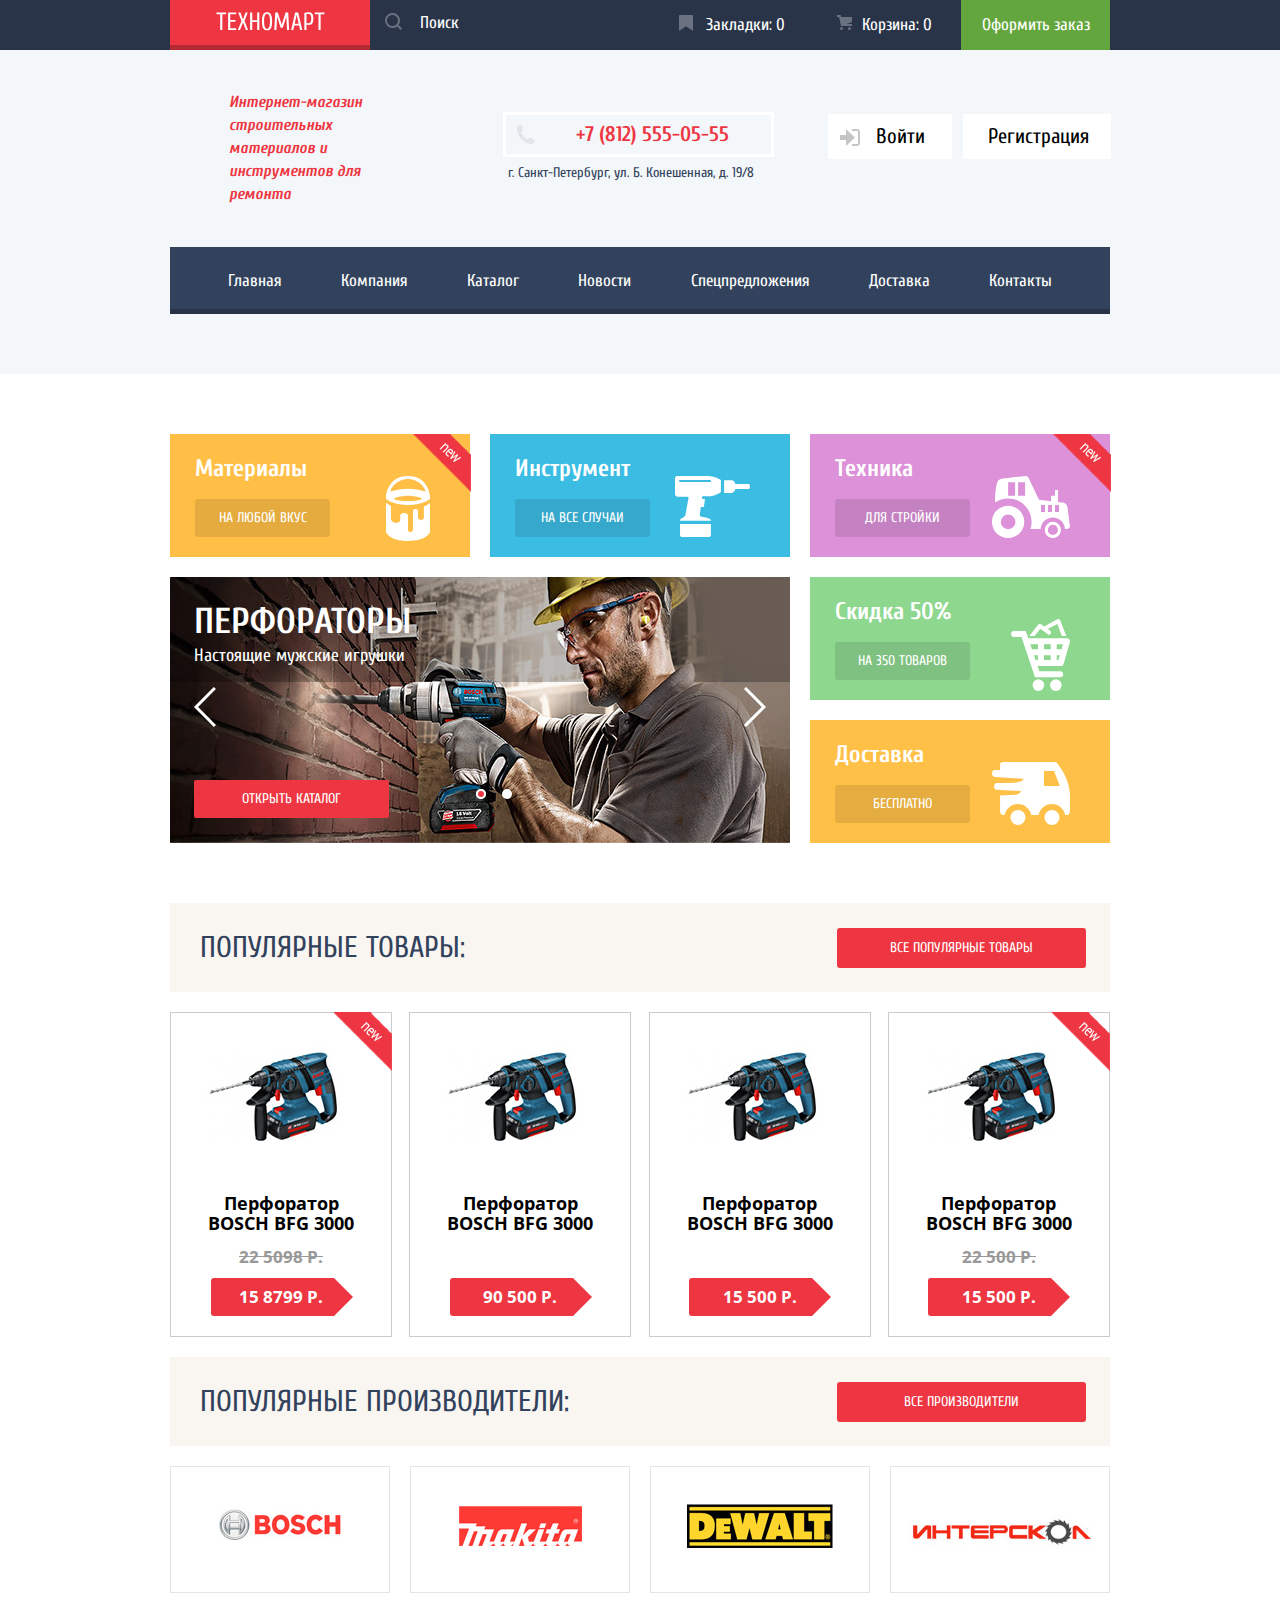
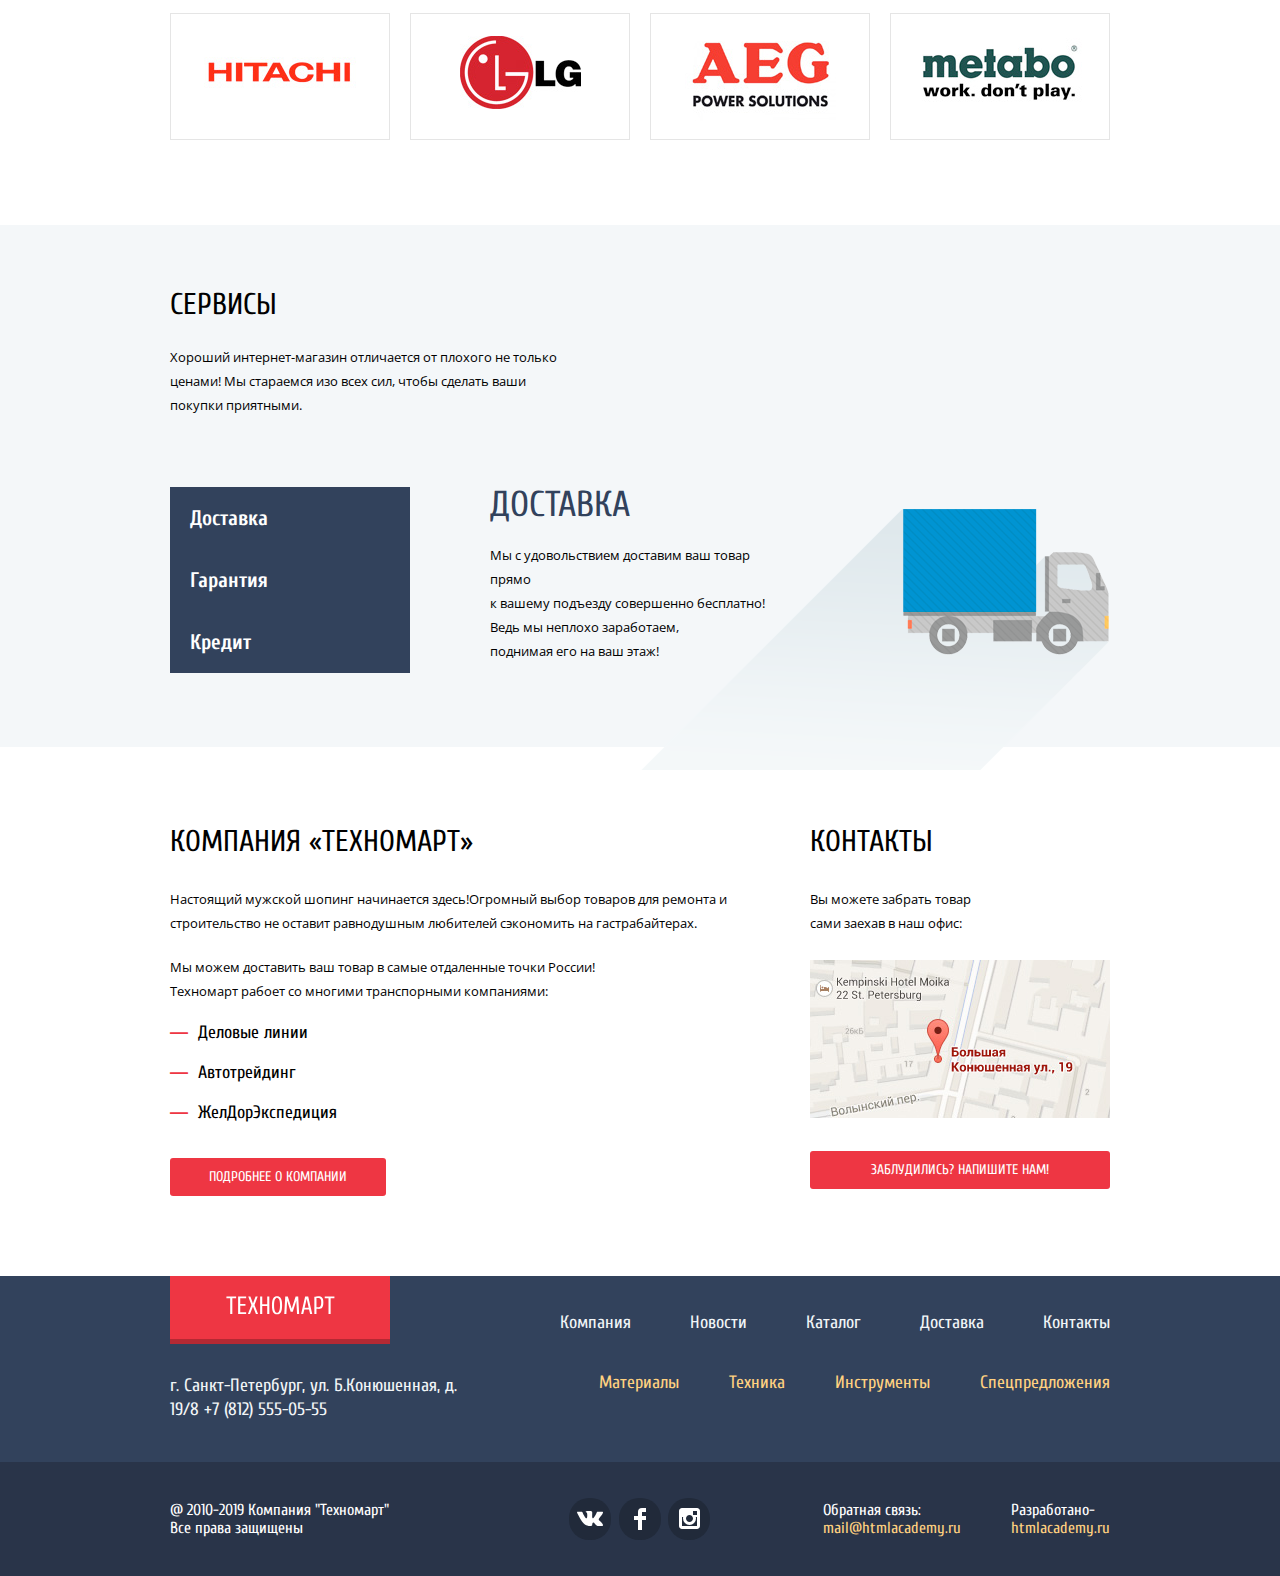
<file: index.html>
<!DOCTYPE html>
<html lang="ru">
  <head>
    <meta charset="utf-8">
    <meta http-equiv="X-UA-Compatible" content="IE=edge">
    <title>Проект Техномарт</title>
    <link href="css/style.css" rel="stylesheet">
    <link href="css/normalize.css" rel="stylesheet">
    <link href='https://fonts.googleapis.com/css?family=Open+Sans:400,700&subset=cyrillic-ext,cyrillic' rel='stylesheet' type='text/css'>
    <link href='https://fonts.googleapis.com/css?family=Cuprum:400,700&subset=cyrillic-ext,cyrillic' rel='stylesheet' type='text/css'>
  </head>
  <body>
    <header>
          <div class="first_head">
            <div class="container">
              <section class="section_one">
                  <a class="main-header-logo" href="index.html">
                      <img src="img/invalid-name.svg" width="109" height="19" alt="Логотип Техномарт">
                  </a>
                  <div class="wrap-for-seacrh">
                    <input name="s"  type="text" class="search" value="Поиск">
                    <a></a>
                  </div>
              </section>
              <section class="section_two">
                  <ul class="user-navigation-in-main-header">
                      <li>
                          <a class="bookmark-icon" href="">Закладки: 0</a>
                      </li>
                  </ul>
                  <ul class="user-navigation-in-main-header">
                       <li>
                           <a class="trash" href="">Корзина: 0</a>
                       </li>
                  </ul>
                  <ul class="user-navigation-in-main-header">
                      <li>
                        <a class="make-order-button" href="">
                          Оформить заказ </a>
                      </li>
                  </ul>
              </section>
            </div>
          </div>
          <div class="second_head">
            <div class="container">
               <div class="content_of_second_head">
                 <section>
                    <p class="info_about_shop">
                      Интернет-магазин
                      строительных материалов
                      и инструментов для ремонта
                    </p>
                 </section>
                 <section>
                    <a href="tel:+78125550555" class="phone">
                       +7 (812) 555-05-55
                    </a>
                    <div class="addresss">
                      г. Санкт-Петербург, ул. Б. Конешенная, д. 19/8
                    </div>
                 </section>
                 <section class="wrap-for-login-button">
                      <a class="button button_login for-login-icon" href="login.html">Войти</a>
                      <a class="button button_registration" href="">Регистрация</a>
                </section>
               </div>
            </div>
            <div class="main-navigation-wrapper">
               <div class="container">
                   <ul class="site-navigation">
                      <li><a class="first-element" href="index.html">Главная</a></li>
                      <li><a href="">Компания</a></li>
                      <li><a href="catalog.html">Каталог</a></li>
                      <li><a href="">Новости</a></li>
                      <li><a href="">Спецпредложения</a></li>
                      <li><a href="">Доставка</a></li>
                      <li><a class="last-element" href="">Контакты</a></li>
                  </ul>
                </div>
            </div>
          </div>
      </header>
      <main class="for-main">
        <section class="container">
          <ul class="cards">
             <li class="block-item for-label-button">
                    <div class="flag flag-on-card"></div>
                    <h3>Материалы</h3>
                    <a class="button-on-cards"  href="">
                         НА ЛЮБОЙ ВКУС
                    </a>
                    <p class="icon">
                     <img src="img/icon-1.svg" width="44" height="65" alt="bucket">
                    </p>
             </li>
             <li class="block-item for-label-button">
                 <h3>Инструмент</h3>
                 <a class="button-on-cards"  href="">
                     НА ВСЕ СЛУЧАИ
                 </a>
                 <p class="icon">
                     <img src="img/icon-2.svg" width="75" height="61" alt="instrument">
                 </p>
             </li>
             <li class="block-item for-label-button">
                 <div class="flag flag-on-card"></div>
                 <h3>Техника</h3>
                 <a  class="button-on-cards" href="">
                     ДЛЯ СТРОЙКИ
                 </a>
                 <p class="icon">
                     <img src="img/icon-3.svg" width="78" height="62" alt="instrument">
                 </p>
             </li>
         </ul>
        </section>
        <section class="container three-cards">
           <div class="wrapper-cards">
            <div class="slider">
              <input class="visually-hidden-1" type="radio" id="product-1" name="toggle" checked>
              <input class="visually-hidden-1" type="radio" id="product-2" name="toggle">
              <div class="slider-controls">
                  <label class="slider-controls-item slider-controls-item--1" for="product-1"></label>
                  <label class="slider-controls-item slider-controls-item--2" for="product-2"></label>
              </div>
              <ul class="slider-list">
                 <li class="slider-item">
                    <h3></h3>
                    <h4></h4>
                    <img src="img/slider-image1.jpg" width="620" height="266" alt="слайдер">
                    <a class="button slider-item-button" href="catalog.html">Открыть каталог</a>
                 </li>
                 <li class="slider-item">
                    <h3></h3>
                    <h4></h4>
                    <img src="img/slider-image2.jpg" width="620" height="266" alt="слайдер">
                    <a class="button slider-item-button" href="catalog.html">Открыть каталог</a>
                </li>
              </ul>
            </div>
            <div>
                <div class="block-item for-label-button last-two-cards">
                    <h3>Cкидка 50%</h3>
                    <a class="button-on-cards" href="">на 350 товаров</a>
                    <p class="icon">
                      <img src="img/icon-4.svg" width="59" height="72" alt="instrument">
                    </p>
                </div>
                <div class="block-item for-label-button last-two-cards">
                    <h3>Доставка</h3>
                    <a class="button-on-cards" href="">бесплатно</a>
                    <p class="icon">
                      <img src="img/icon-5.svg" width="78" height="63" alt="instrument">
                    </p>
                </div>
            </div>
        </div>
        </section>
        <div class="container">
            <section class="popular-tovar">
                <h2 class="page-title">Популярные товары: </h2>
                <a class="button popular-tovar-button" href="catalog.html">Все популярные товары</a>
            </section>
        </div>
        <div class="container">
            <section class="catalog-list catalog-on-main-page">
             <h2 class="visually-hidden">Список инструментов</h2>
             <div class="catalog-item">
                    <div class="flag flag-new">новинка</div>
                    <div class="actions">
                          <a href="#" class="buy">Купить</a>
                          <a href="#" class="bookmark">В закладки</a>
                    </div>
                    <div class="image">
                            <img width="218" height="170" src="img/item.jpg" alt="товар">
                    </div>
                    <div class="title">Перфоратор BOSCH BFG 3000 </div>
                    <div class="discount">22 5098 Р.</div>
                    <div class="price">15 8799 Р.</div>
            </div>
            <div class="catalog-item"><!-- карточка товара-->
                        <div class="actions">
                          <a href="#" class="buy">Купить</a>
                          <a href="#" class="bookmark">В закладки</a>
                        </div>
                        <div class="image">
                            <img width="218" height="170" src="img/item.jpg" alt="товар">
                        </div>
                        <div class="title">Перфоратор BOSCH BFG 3000</div>
                        <div class="discount"></div>
                        <div class="price">90 500 Р.</div>
             </div>
             <div class="catalog-item">
                        <div class="actions">
                           <a href="#" class="buy">Купить</a>
                           <a href="#" class="bookmark">В закладки</a>
                        </div>
                        <div class="image">
                            <img width="218" height="170" src="img/item.jpg" alt="товар">
                        </div>
                        <div class="title">Перфоратор BOSCH BFG 3000</div>
                        <div class="discount"></div>
                        <div class="price">15 500 Р.</div>
             </div>
             <div class="catalog-item"><!-- карточка товара-->
                        <div class="flag flag-new">новинка</div>
                        <div class="actions">
                          <a href="#" class="buy">Купить</a>
                          <a href="#" class="bookmark">В закладки</a>
                        </div>
                        <div class="image">
                            <img width="218" height="170" src="img/item.jpg" alt="товар">
                        </div>
                        <div class="title">Перфоратор BOSCH BFG 3000</div>
                        <div class="discount">22 500 Р.</div>
                        <div class="price">15 500 Р.</div>
            </div>
         </section>
        </div>
        <div class="container">
           <section class="popular-tovar">
            <h2 class="page-title">Популярные производители: </h2>
            <a class="button popular-tovar-button" href="catalog.html">Все производители </a>
        </section>
        </div>
        <div class="container">
           <section class="catalog-perfomances">
             <h2 class="visually-hidden">Список производителей</h2>
             <ul class="catalog-list-perfonamces">
                <li class="catalog-item-perfomances">
                    <a href="">
                        <img src="img/bosch.jpg" width="126" height="37" alt="фото bosch">
                    </a>
                </li>
                <li class="catalog-item-perfomances">
                <a href="">
                    <img src="img/makita.jpg" width="123" height="40" alt="фото makita">
                </a>
                </li>
                <li class="catalog-item-perfomances">
                    <a href="">
                       <img src="img/de-walt.jpg" width="146" height="44" alt="фото Dewalt">
                    </a>
                </li>
                <li class="catalog-item-perfomances">
                    <a href="">
                        <img src="img/invalid-name.jpg" width="200" height="88" alt="фото Интерскол">
                    </a>
                </li>
                <li class="catalog-item-perfomances">
                    <a href="">
                        <img src="img/hitachi.jpg" width="169" height="31" alt="фото hitachi">
                    </a>
                </li>
                <li class="catalog-item-perfomances">
                    <a href="">
                        <img src="img/lg.jpg" width="121" height="73" alt="фото LG">
                    </a>
                </li>
                <li class="catalog-item-perfomances">
                    <a href="">
                        <img src="img/aeg.jpg" width="151" height="96" alt="фото AEG">
                    </a>
                </li>
                <li class="catalog-item-perfomances">
                    <a href="">
                        <img src="img/metabo.jpg" width="204" height="69" alt="фото Metabo">
                    </a>
                </li>
            </ul>
         </section>
        </div>
        <section class="delivery-services-section">
            <div class="container">
              <section class="about-cervices">
                <h2 class="services">Сервисы</h2>
                <p class="text-about-services">Хороший интернет-магазин отличается от плохого не только ценами!
                Мы стараемся изо всех сил, чтобы сделать ваши покупки приятными.</p>
              </section>
              <div class="containre-for-menu-with-block">
                  <ul class="menu">
                        <li><a class="active source source-1">Доставка</a></li>
                        <li><a class="source source-2">Гарантия</a></li>
                        <li><a class="source source-3">Кредит</a></li>
                  </ul>
              <div class="target target-1 wrap_for-delivery-one">
                    <div class="for-delivery-image-one">
                         <img src="img/new-delivery.png" width="468" height="261" alt="грузовик">
                    </div>
                    <div class="about-delivery">
                        <h2 class="services title-services">Доставка</h2>
                        <div>Мы с удовольствием доставим ваш товар прямо <br>
                        к вашему подъезду совершенно бесплатно!
                        Ведь мы неплохо заработаем, <br>
                        поднимая его на ваш этаж!
                        </div>
                    </div>
            </div>
            <div class="target target-2 wrap_for-delivery-two">
                    <div class="for-delivery-image-two">
                       <img src="img/guarantee-new.png" width="389" height="283" alt="медаль">
                    </div>
                    <div class="about-guarantee">
                        <h2 class="services title-services">Гарантия</h2>
                        <div>Если купленный у нас товар поломается или заискрит,<br>
                        а также в случае пожара, спровоцированного его возгоранием,  вы всегда можете быть уверены в нашей гарантии. Мы обменяем сгоревший товар на новый.<br>
                        Дома уж восстановите как-нибудь сами.
                        </div>
                    </div>
            </div>
            <div class="target target-3 wrap_for-delivery-three">
                    <div class="for-delivery-image-three">
                       <img src="img/credit.png" width="465" height="285" alt="кредит">
                    </div>
                    <div class="about-credit">
                        <h2 class="services title-services">Кредит</h2>
                        <div class="text-credit">
                            Залезть в долговую яму стало проще! <br>Кредитные консультанты придут вам на помощь.
                        </div>
                        <a class="button button-send-email" href="">Отправить заявку </a>
                    </div>
            </div>
          </div>
         </div>
        </section>
        <div class="container">
          <div class="index-columns">
            <section class="company">
                <h2 class="services title-technomart">Компания &laquo;Техномарт&raquo;</h2>
                <p class="text text-about-shopping">
                      Настоящий мужской шопинг начинается здесь!Огромный выбор товаров для ремонта и
                      строительство не оставит равнодушным любителей сэкономить на гастрабайтерах.
                </p>
                <p class="text text-about-remote-points">
                      Мы можем доставить ваш товар в самые отдаленные точки России!
                      Техномарт рабоет со многими транспорными компаниями:
                </p>
                <div class="items-companies">
                    <div><strong class="defis">&#x2015;</strong>Деловые линии</div>
                    <div><strong class="defis">&#x2015;</strong>Автотрейдинг</div>
                    <div><strong class="defis">&#x2015;</strong>ЖелДорЭкспедиция</div>
                </div>
                <a class="button more-details-button" href="">Подробнее о компании</a>
            </section>
            <section class="contacts">
               <h2 class="services title-technomart">Контакты</h2>
               <p class="text text-about-self-delivery">
                   Вы можете забрать товар сами
                   заехав в наш офис:
               </p>
               <a class="map contacts-button-map" href="img/map.jpg">
                    <img src="img/map_preview.jpg" width="300" height="150" alt="карта">
               </a>
               <a class="button write-us-button" href="">Заблудились? Напишите нам!</a>
           </section>
          </div>
      </div>
    </main>
    <footer>
       <div class="for_footer_part_one">
             <div class="container">
                 <div class="wrap-for-footer_first_menu">
                     <a class="main-header-logo logo-for-footer" href="index.html">
                            <img src="img/invalid-name.svg" width="109" height="19" alt="Логотип Техномарт">
                     </a>
                     <ul class="footer_first_menu">
                           <li><a href="">Компания</a></li>
                           <li><a href="">Новости</a></li>
                           <li><a href="catalog.html">Каталог</a></li>
                           <li><a href="">Доставка</a></li>
                           <li><a href="">Контакты</a></li>
                    </ul>
                </div>
                 <section>
                    <p class="about-address-footer">
                        г. Санкт-Петербург, ул. Б.Конюшенная, д. 19/8
                        +7 (812) 555-05-55
                    </p>
                    <ul class="footer_second_menu">
                        <li><a href="">Материалы</a></li>
                        <li><a href="">Техника</a></li>
                        <li><a href="">Инструменты</a></li>
                        <li><a href="">Спецпредложения</a></li>
                    </ul>
                 </section>
             </div>
       </div>
       <div class="for_footer_part_two">
            <div class="container">
                      <p>
                        @ 2010-2019 Компания "Техномарт"<br>
                        Все права защищены
                      </p>
                      <ul class="list_socials">
                          <li>
                              <a class="social-button" href="">
                                <span class="visually-hidden">Вконтакте</span>
                                <img src="img/icon-vk.svg" width="26" height="15" alt="Вконтакте"  >
                              </a>
                          </li>
                          <li>
                              <a class="social-button" href="">
                                <span class="visually-hidden">Фейсбук</span>
                                <img src="img/icon-fb.svg" width="12" height="22" alt="фейсбук">
                              </a>
                          </li>
                          <li>
                              <a class="social-button" href="">
                                <span class="visually-hidden">Инстаграм</span>
                                <img src="img/icon-insta.svg" width="21" height="21" alt="инстаграм">
                              </a>
                          </li>
                      </ul>
                      <p>
                          Обратная связь:<br>
                          <span class="feedback">mail@htmlacademy.ru</span>
                      </p>
                      <p>
                        Разработано-<br>
                        <a class="for_link" href="https://htmlacademy.ru/intensive/htmlcss">htmlacademy.ru</a>
                      </p>
            </div>
       </div>
      </footer>
      <section class="modal modal-login"><!-- Модальное окно отправки данных-->
          <h2 class="visually-hidden">окно отправки данных</h2>
          <form  class="login-form" action="https://echo.htmlacademy.ru" method="post">
             <div class="for-name-and-emal-fields">
                 <p class="wrap-for-label-with-field">
                     <label for="user-name">Ваше имя: </label>
                     <input  id="user-name"  type="text" name="login"  value="" placeholder="Имя Фамилия">
                 </p>
                 <p class="wrap-for-label-with-field">
                     <label for="user-mail">Ваш e-mail: </label>
                     <input  id="user-mail"  type="text" name="mail" value="" placeholder="email@example.com">
                 </p>
             </div>
             <p>
                 <label  class="for-textarea-label" for="user-text">Текст письма: </label>
                 <textarea id="user-text" placeholder="В свободной форме"  name="area-text"></textarea>
             </p>
            <div class="wrap-for-button">
                <button type="submit">
                 Отправить
                </button>
            </div>
         </form>
          <button class="modal-close" type="button">
             <span class="visually-hidden">Закрыть</span>
          </button>
    </section>
    <section class="modal modal-map">
          <h2 class="visually-hidden">Как до нас добраться</h2>
          <p><img src="img/map.jpg" width="940" height="446" alt="Офис компании по адресу ул. Большая Конюшенная 19/8, Санкт-Петербург"></p>
          <button class="modal-close-for-map" type="button">
            <span class="visually-hidden">Закрыть</span>
          </button>
    </section>
    <script type="text/javascript" src="js/file.js"></script>
    <script type="text/javascript" src="js/slider.js"></script>

    <script>
        var make_button_active = function()
        {
        //Get item siblings
            var siblings =($(this).siblings());

            //Remove active class on all buttons
            siblings.each(function (index)
            {
                $(this).removeClass('active');
            })


            //Add the clicked button class
            $(this).addClass('active');
        }

        //Attach events to menu
        $(document).ready(
            function()
            {
                $(".menu li").click(make_button_active);
            }
        )

    </script>
  </body>
</html>
</file>
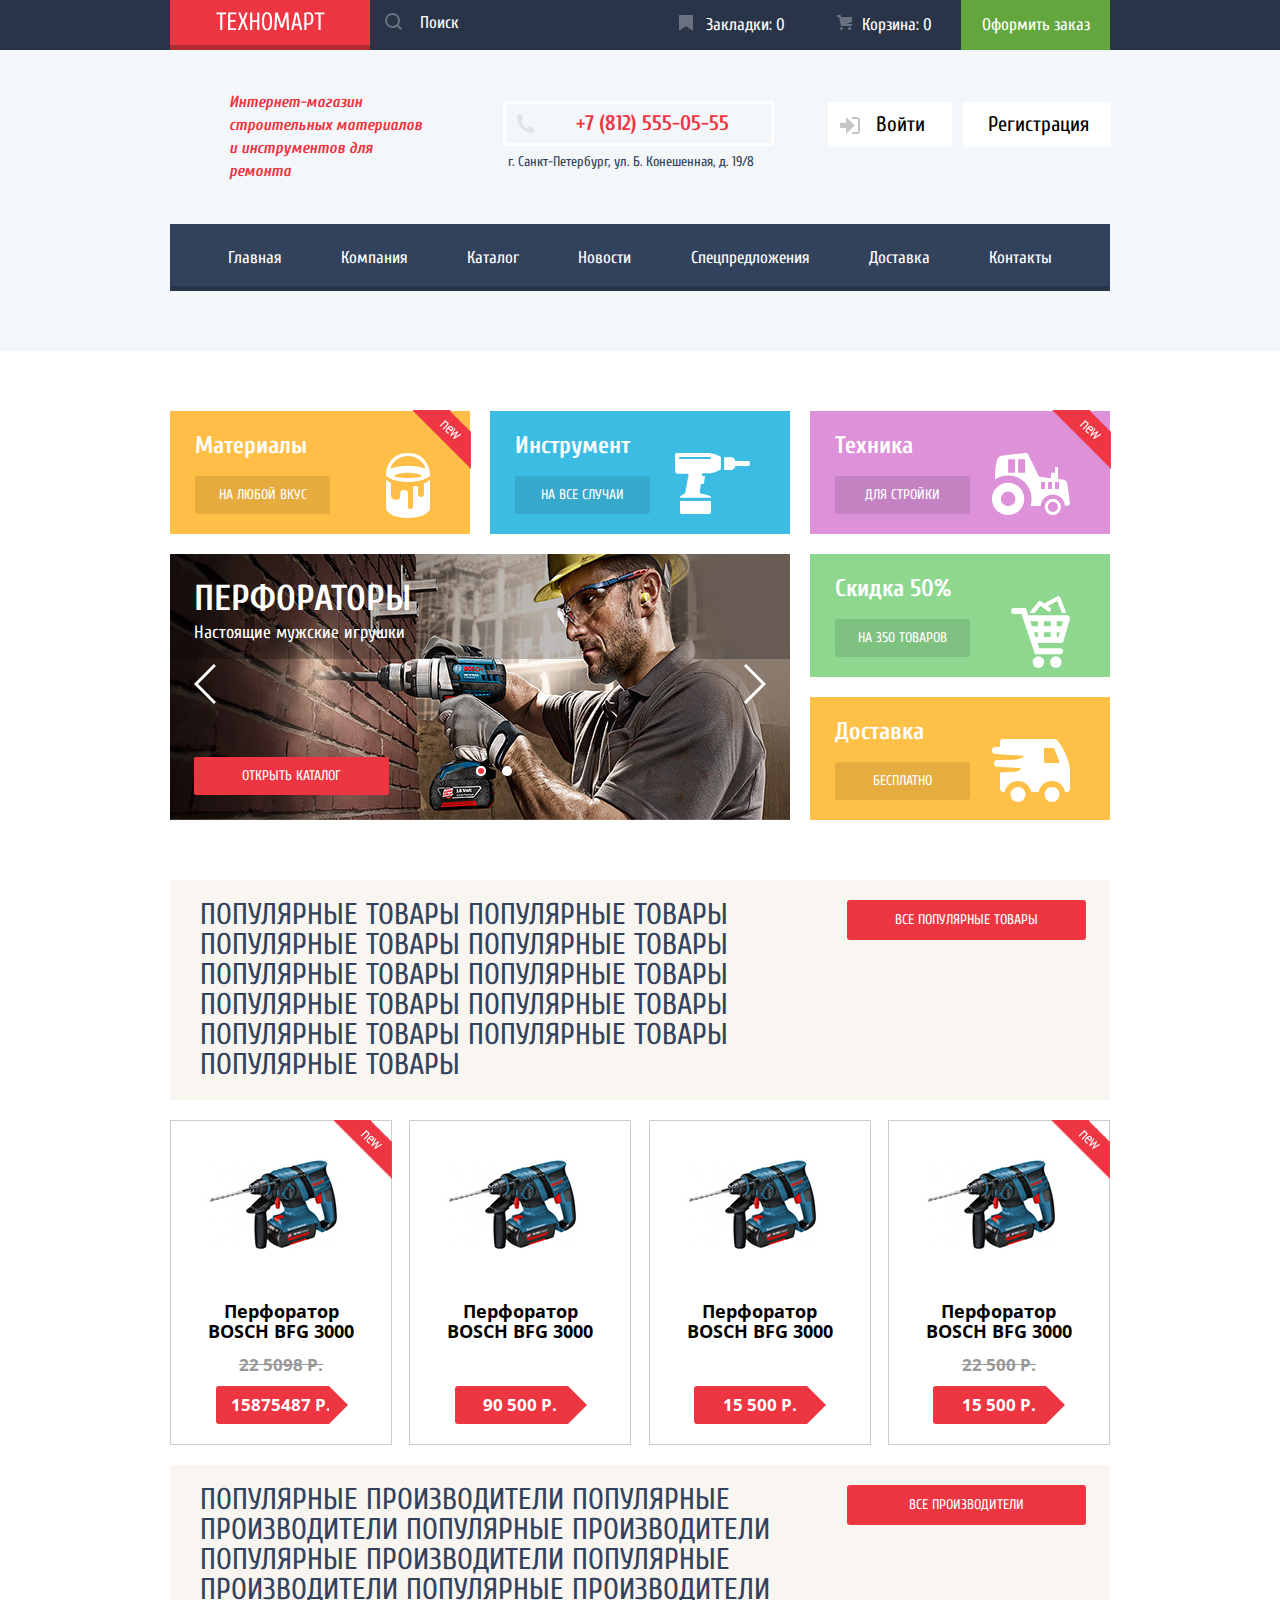
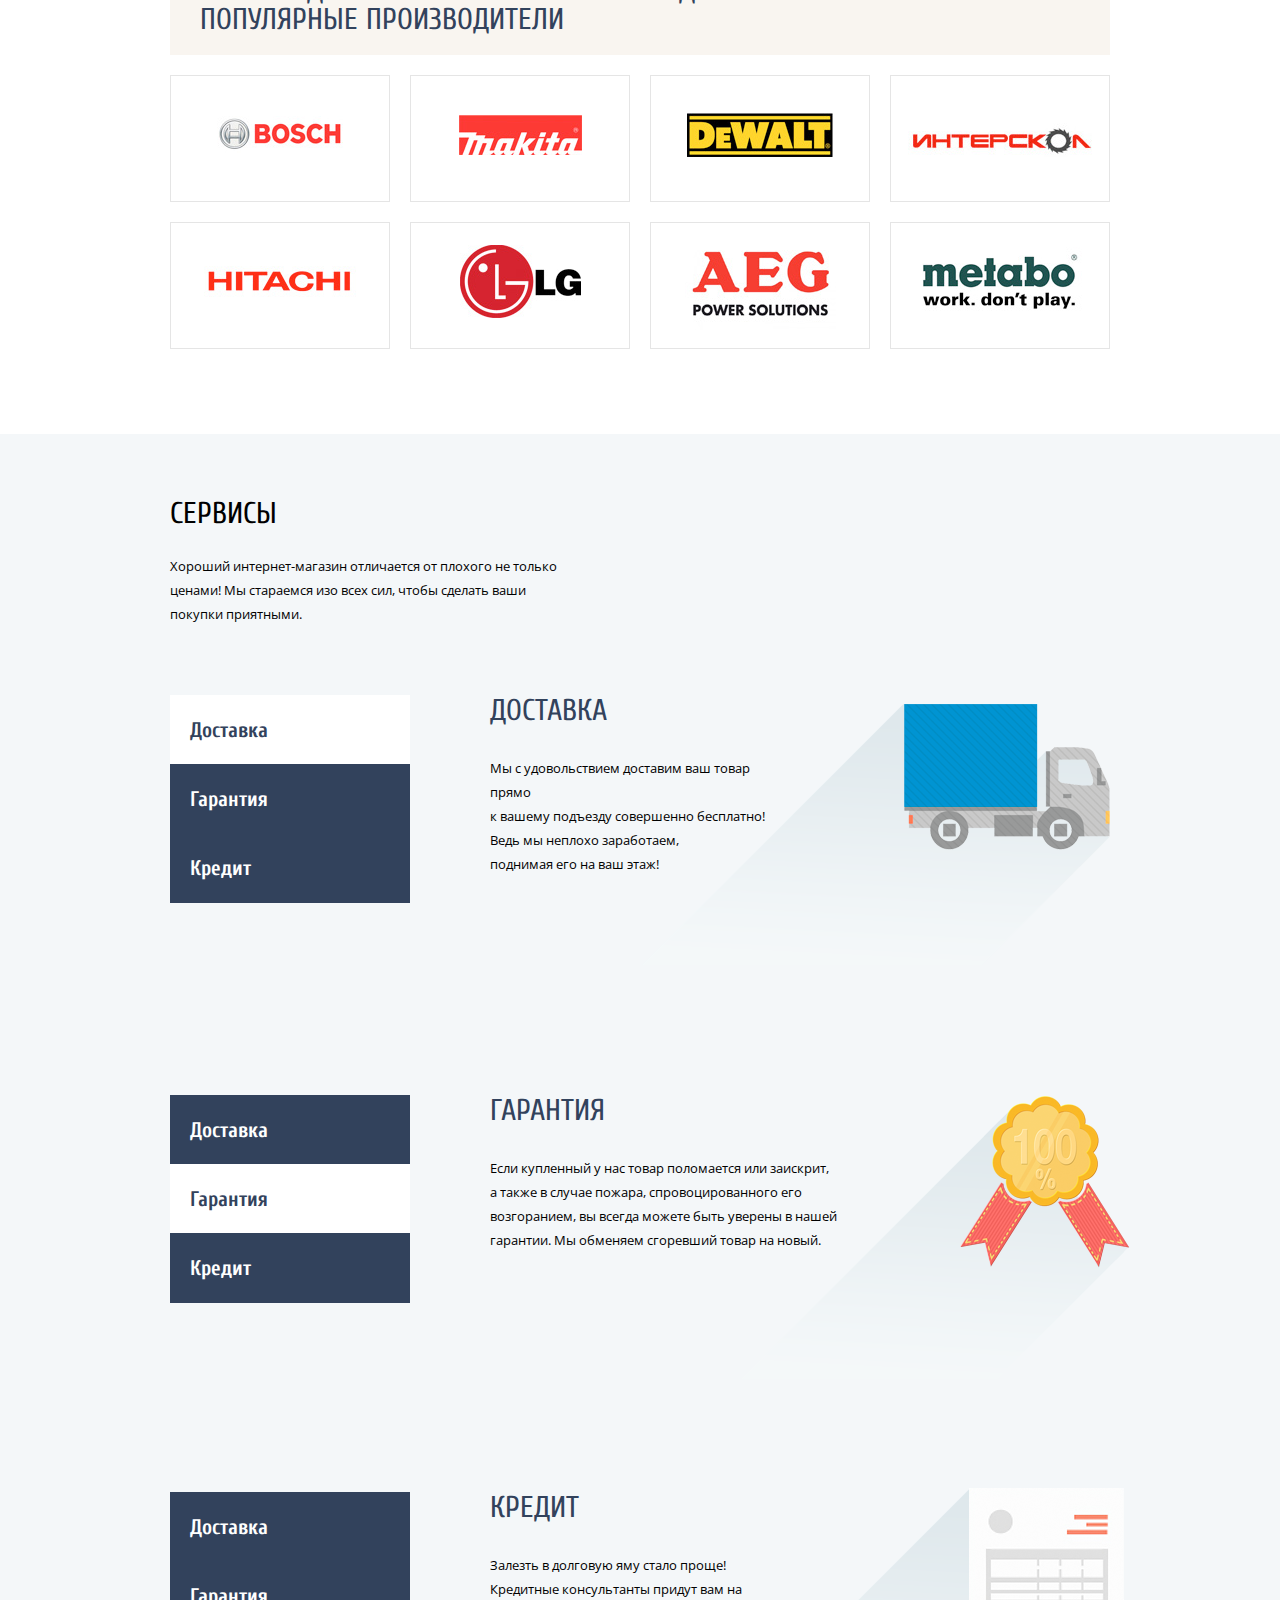
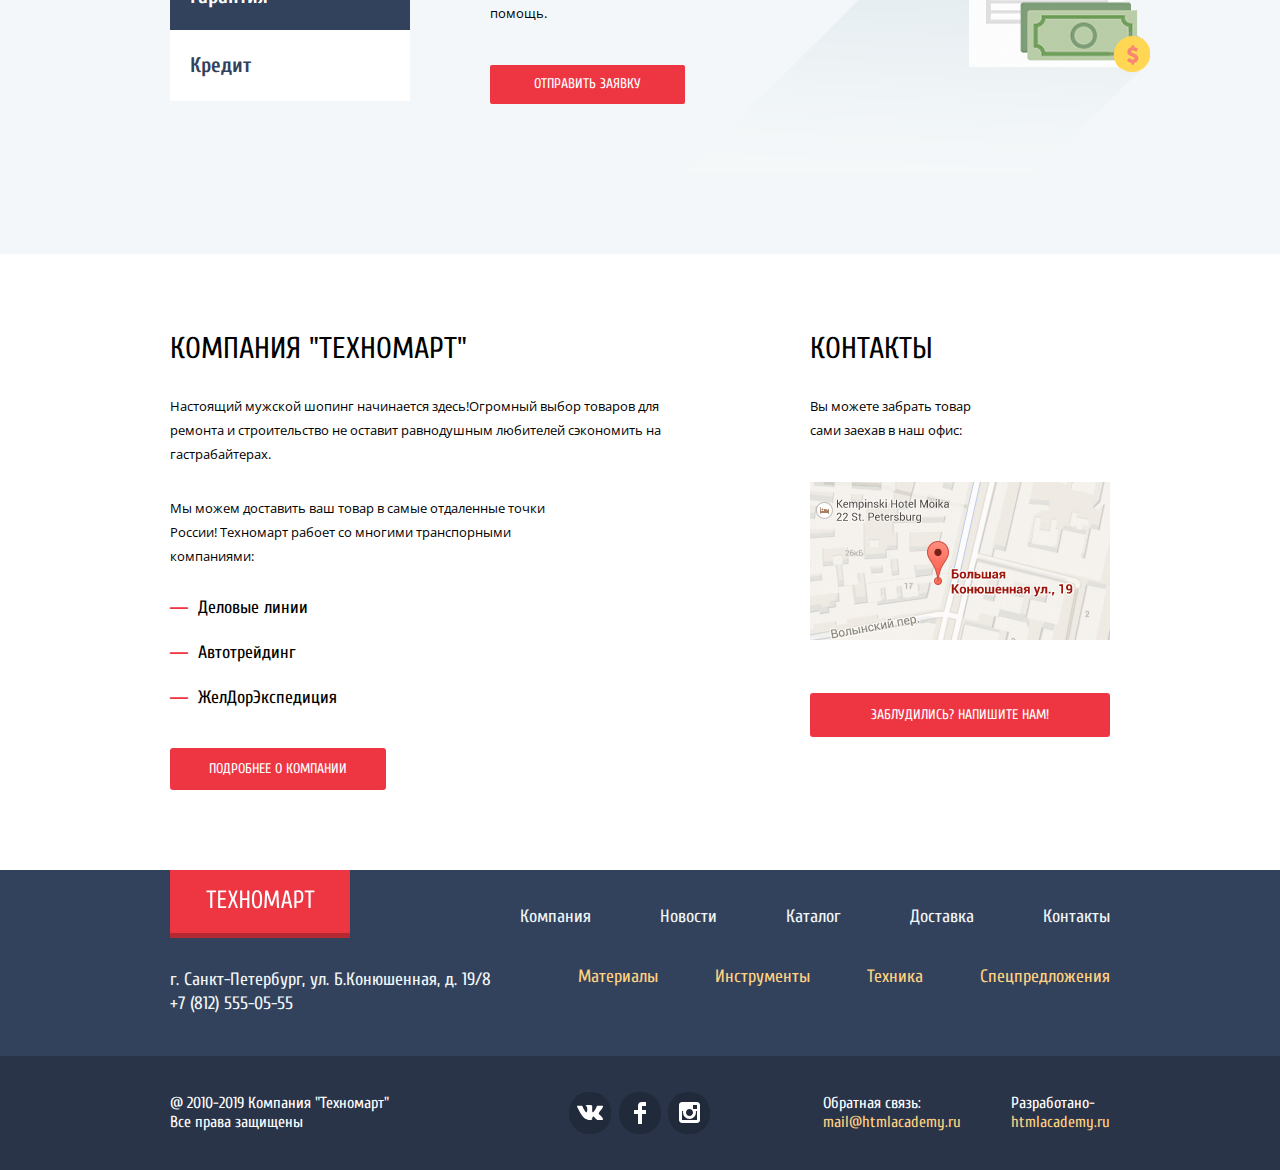
<file: мне2/index.html>
<!DOCTYPE html>
<html lang="ru">
  <head>
    <meta charset="utf-8">
    <meta http-equiv="X-UA-Compatible" content="IE=edge">
    <title>Проект Техномарт</title>
    <link href="css/normalize.css" rel="stylesheet"><!--для кроссбраузерности -->
    <link href="css/style.css" rel="stylesheet"><!-- наш файл-->
    <link href='https://fonts.googleapis.com/css?family=Open+Sans:400,700&subset=cyrillic-ext,cyrillic' rel='stylesheet' type='text/css'>
    <link href='https://fonts.googleapis.com/css?family=Cuprum:400,700&subset=cyrillic-ext,cyrillic' rel='stylesheet' type='text/css'>
  </head>
  <body>

    <header>

      <div class="first_head"><!-- первая часть шапки-->
        <div class="container"><!-- центровшик и флекс контейнер-->
          <section class="section_one"><!-- входит Лого и поиск, флекс элемент корый сам является флекс контенйером-->
              <a class="main-header-logo" href="index.html"><!---флекс элемент -->
                  <img src="img/invalid-name.svg" width="109" height="19" alt="Логотип Техномарт">
              </a>
              <div class="wrap-for-seacrh">
                <input name="s"  type="text" class="search" value="Поиск">
                <a></a>
              </div>
          </section>
            
          <section class="section_two"><!-- входят Закладки  Корзина, Офрмить заказ,  флекс сэлемент, сам является флекс контейнером-->
              <ul class="user-navigation-in-main-header">
                  <li> 
                      <a class="bookmark-icon" href="">Закладки: 0</a>
                 </li>
              </ul> 
              <ul class="user-navigation-in-main-header">
                   <li>
                       <a class="trash" href="">Корзина: 0</a>
                  </li>
              </ul>
              <ul class="user-navigation-in-main-header">
                  <li>
                    <a class="make-order-button" href=""><!--флекс элемент--> 
                      Оформить заказ </a>
                 </li>
              </ul>
              
          </section>
        </div><!--центровщик -->
      </div><!-- первая часть шапки-->

     
      <div class="second_head"><!--вторая часть шапки /*блок с голубым фоном*/-->
        <div class="container"><!-- центровшик и флекс контейнер--> 
           <div class="content_of_second_head"> <!-- флекс элемент, котрый сам является флекс контейнром-->
             <section> <!-- флекс элемент-->
                <p class="info_about_shop">
                  Интернет-магазин 
                  строительных материалов
                  и инструментов для ремонта
                </p>       
             </section>
                
             <section><!-- флекс элемент-->
                <a href="tel:+78125550555" class="phone"> 
                   +7 (812) 555-05-55
                </a>
                <div class="addresss">
                  г. Санкт-Петербург, ул. Б. Конешенная, д. 19/8
                </div>
             </section>

             <section class="wrap-for-login-button"><!-- флекс элемент кнопки Войти и Регитрация --> 
                  
                <a class="button button_login for-login-icon" href="login.html">Войти</a>
                
                <a class="button button_registration" href="">Регистрация</a>
            </section>
           </div>  
          </div><!--container -->
          <!-- главное меню, флекс элемент, котрый сам является флекс контенером-->
          
          <div class="main-navigation-wrapper">
             <div class="container">
               <ul class="site-navigation"><!-- меню-->
                  <li><a class="first-element" href="index.html">Главная</a></li>
                  <li><a href="">Компания</a></li>
                  <li><a href="catalog.html">Каталог</a></li>
                  <li><a href="">Новости</a></li>
                  <li><a href="">Спецпредложения</a></li>
                  <li><a href="">Доставка</a></li>
                  <li><a class="last-element" href="">Контакты</a></li>
              </ul>
            </div>
          </div>
      </div><!--вторая часть шапки--> 

    </header>

    <main><!--основное содержимое-->
    
      <section class="container"><!-- три блока: Материалы Инстурменты Техника-->
         <ul class="cards"><!--флекс контейнер-->
             <li class="block-item for-label-button"><!-- карточка , флекс элемент -->
                    <div class="flag flag-on-card"></div><!-- для иконки флажка-->
                    <h3>Материалы</h3>
                    <a class="button-on-cards"  href=""><!-- ссылка в виде кнопки-->
                         НА ЛЮБОЙ ВКУС
                    </a>
                   <p class="icon">
                     <img src="img/icon-1.svg" width="44" height="65" alt="bucket">
                   </p>
             </li>
             <li class="block-item for-label-button"><!-- карточка  , флекс элемент-->
                 <h3>Инструмент</h3>
                 <a class="button-on-cards"  href="">
                     НА ВСЕ СЛУЧАИ
                 </a>
                 <p class="icon">
                     <img src="img/icon-2.svg" width="75" height="61" alt="instrument">
                 </p>
             </li>
             <li class="block-item for-label-button"><!-- карточка  , флекс элемент-->
                 <div class="flag flag-on-card"></div><!-- для иконки флажка-->
                 <h3>Техника</h3>
                 <a  class="button-on-cards" href="">
                     ДЛЯ СТРОЙКИ
                 </a>
                 <p class="icon">
                     <img src="img/icon-3.svg" width="78" height="62" alt="instrument">
                 </p>
             </li>
         </ul>
      </section>
        
      <section class="container three-cards"><!-- три блока: Дрели Скидка Доставка-->    
        
        <div class="wrapper-cards"> <!-- флекс-контейнер-->
            <div class="slider"> 
              <input class="visually-hidden-1" type="radio" id="product-1" name="toggle" checked>
              <input class="visually-hidden-1" type="radio" id="product-2" name="toggle">
              <div class="slider-controls"><!--флекс элемент(контейнер для переключатеелй) -->
                  <label class="slider-controls-item slider-controls-item--1" for="product-1"></label>
                  <label class="slider-controls-item slider-controls-item--2" for="product-2"></label>
              </div>
              <ul class="slider-list"><!-- флекс элемент родитель для кнопки, стерлок и круглешков-->
                 <li class="slider-item"> 
                    <h3></h3>
                    <h4></h4>
                    <img src="img/slider-image1.jpg" width="620" height="266" alt="слайдер">
                    <a class="button slider-item-button" href="catalog.html">Открыть каталог</a><!-- ссылка в виде кнопки-->
                 </li>  
                 <li class="slider-item"> 
                    <h3></h3>
                    <h4></h4>
                    <img src="img/slider-image2.jpg" width="620" height="266" alt="слайдер">
                    <a class="button slider-item-button" href="catalog.html">Открыть каталог</a><!-- ссылка в виде кнопки-->
                </li> 
              </ul>
            </div><!--.slider -->
            <div><!-- флекс элемент-->
                <div class="block-item for-label-button last-two-cards">
                    <h3>Cкидка 50%</h3>
                    <a class="button-on-cards" href="">на 350 товаров</a>
                    <p class="icon">
                      <img src="img/icon-4.svg" width="59" height="72" alt="instrument">
                    </p>
                </div>
                <div class="block-item for-label-button last-two-cards">
                    <h3>Доставка</h3>
                    <a class="button-on-cards" href="">бесплатно</a>
                    <p class="icon">
                      <img src="img/icon-5.svg" width="78" height="63" alt="instrument">
                    </p>
                </div>
            </div>
        </div>
       
      </section>
    
    
      <div class="container"> <!--центровщик-->
        <section class="popular-tovar"><!-- флекс контейнер-->
            <h2 class="page-title">Популярные товары  Популярные товары Популярные товары Популярные товары Популярные товары Популярные товары Популярные товары Популярные товары Популярные товары Популярные товары Популярные товары</h2>
            <a class="button popular-tovar-button" href="catalog.html">Все популярные товары</a><!-- ссылка ввиде кнопки-->
        </section>
      </div>
    
      <div class="container">
        <section class="catalog-list catalog-on-main-page"><!-- width= 940 px, список карточек с товарами-->
             <h2 class="visually-hidden">Список инструментов</h2>
             <div class="catalog-item"><!-- карточка товара-->
                    <div class="flag flag-new">новинка</div>
                    <div class="actions">
                          <a href="#" class="buy">Купить</a>
                          <a href="#" class="bookmark">В закладки</a>
                    </div>
                    <div class="image">
                            <img width="218" height="170" src="img/item.jpg" alt="товар">
                    </div>
                    <div class="title">Перфоратор BOSCH BFG 3000 </div>
                    <div class="discount">22 5098 Р.</div>
                    <div class="price">15875487 Р.</div>
                
            </div>
                   
            <div class="catalog-item"><!-- карточка товара-->
                        <div class="actions">
                          <a href="#" class="buy">Купить</a>
                          <a href="#" class="bookmark">В закладки</a>
                        </div>
                        <div class="image">
                            <img width="218" height="170" src="img/item.jpg" alt="товар">
                        </div>
                        <div class="title">Перфоратор BOSCH BFG 3000</div>
                        <div class="discount"></div>
                        <div class="price">90 500 Р.</div>
            </div>
                   
            <div class="catalog-item">
                        <div class="actions">
                          <a href="#" class="buy">Купить</a>
                          <a href="#" class="bookmark">В закладки</a>
                        </div>
                        <div class="image">
                            <img width="218" height="170" src="img/item.jpg" alt="товар">
                        </div>    
                        <div class="title">Перфоратор BOSCH BFG 3000</div>
                        <div class="discount"></div>
                        <div class="price">15 500 Р.</div>
            </div>
                   
            <div class="catalog-item"><!-- карточка товара-->
                        <div class="flag flag-new">новинка</div>
                        <div class="actions">
                          <a href="#" class="buy">Купить</a>
                          <a href="#" class="bookmark">В закладки</a>
                        </div>
                        <div class="image">
                            <img width="218" height="170" src="img/item.jpg" alt="товар">
                        </div>    
                        <div class="title">Перфоратор BOSCH BFG 3000</div>
                        <div class="discount">22 500 Р.</div>
                        <div class="price">15 500 Р.</div>
            </div>
                   
		  </section><!-- список карточек с товарами-->
      </div><!-- от ценровщика-->    
    
      <div class="container"> <!--центровщик-->
        <section class="popular-tovar"><!-- флекс контейнер-->
            <h2 class="page-title">Популярные производители  Популярные производители Популярные производители Популярные производители Популярные производители Популярные производители Популярные производители </h2>
            <a class="button popular-tovar-button" href="catalog.html">Все производители </a><!-- ссылка в виде кнопки-->
        </section>
      </div>
    
      <div class="container"> <!--блок-центровщик -->   
        <section class="catalog-perfomances"><!-- карточки ПРОИЗВОДИТЕЛЕЙ-->
           <h2 class="visually-hidden">Список производителей</h2>
           <ul class="catalog-list-perfonamces"><!--список производителей -->
                <li class="catalog-item-perfomances"><!-- флекс элемент(карточка)-->
                    <a href="">
                        <img src="img/bosch.jpg" width="126" height="37" alt="фото bosch">
                    </a>
                </li>
                <li class="catalog-item-perfomances"><!-- флекс элемент-->
                <a href="">
                    <img src="img/makita.jpg" width="123" height="40" alt="фото makita">
                </a>
                </li>
                <li class="catalog-item-perfomances"><!-- флекс элемент-->
                    <a href="">
                       <img src="img/de-walt.jpg" width="146" height="44" alt="фото Dewalt">
                    </a>
                </li>
                <li class="catalog-item-perfomances"><!-- флекс элемент-->
                    <a href="">
                        <img src="img/invalid-name.jpg" width="200" height="88" alt="фото Интерскол">
                    </a>
                </li>
                <li class="catalog-item-perfomances"><!-- флекс элемент-->
                    <a href="">
                        <img src="img/hitachi.jpg" width="169" height="31" alt="фото hitachi">
                    </a>
                </li>
                <li class="catalog-item-perfomances"><!-- флекс элемент-->
                    <a href="">
                        <img src="img/lg.jpg" width="121" height="73" alt="фото LG">
                    </a>
                </li>
                <li class="catalog-item-perfomances"><!-- флекс элемент-->
                    <a href="">
                        <img src="img/aeg.jpg" width="151" height="96" alt="фото AEG">
                    </a>
                </li>
                <li class="catalog-item-perfomances"><!-- флекс элемент-->
                    <a href="">
                        <img src="img/metabo.jpg" width="204" height="69" alt="фото Metabo">
                    </a>
                </li>
            </ul>
       </section>
      </div> 
    
      
      <section class="delivery-services-section">
        <div class="container">   
          <section class="about-cervices">
            <h2 class="services">Сервисы</h2>
            <p class="text-about-services">Хороший интернет-магазин отличается от плохого не только ценами!
            Мы стараемся изо всех сил, чтобы сделать ваши покупки приятными.</p>
         </section>
        
         <section class="wrap_for-delivery-one"><!--флекс контейнер-->
           
              <ul class="menu"><!-- флекс элемент-->
                    <li><a class="active-link"  href="">Доставка</a></li>
                    <li><a href="">Гарантия</a></li>
                    <li><a href="">Кредит</a></li>
                
              </ul>
              
          
            
           <div class="for-delivery-image-one">
               <img src="img/new-delivery.png" width="468" height="261" alt="грузовик">
           </div>
           <div class="about-delivery"><!-- флекс элемент-->
                <h2 class="services title-services">Доставка</h2>
                <div>Мы с удовольствием доставим ваш товар прямо <br>
                к вашему подъезду совершенно бесплатно!
                Ведь мы неплохо заработаем, <br>
                поднимая его на ваш этаж! 
                    
                </div>
           </div>
            
         </section>
         <section class="wrap_for-delivery-two">
           
            <ul class="menu"><!-- флекс элемент-->
                    <li><a href="">Доставка</a></li>
                    <li><a class="active-link" href="">Гарантия</a></li>
                    <li><a href="">Кредит</a></li>
            </ul>
          
             <div class="for-delivery-image-two">
               <img src="img/guarantee-new.png" width="389" height="283" alt="медаль">
            </div>
             
            <div class="about-guarantee"><!-- флекс элемент-->
                <h2 class="services title-services">Гарантия</h2>
                <div>Если купленный у нас товар поломается или заискрит,<br> 
                а также в случае пожара, спровоцированного его возгоранием,  вы всегда можете быть уверены в нашей гарантии. Мы обменяем сгоревший товар на новый.<br> 
                  
                   </div>
            </div>
            
            
           
         </section> 
         <section class="wrap_for-delivery-three">
           
            <ul class="menu"><!-- флекс элемент-->
                    <li><a href="">Доставка</a></li>
                    <li><a href="">Гарантия</a></li>
                    <li><a class="active-link" href="">Кредит</a></li>
            </ul>
             
            <div class="for-delivery-image-three"><!--картинка -->
               <img src="img/credit.png" width="465" height="285" alt="кредит">
            </div>
           
            <div class="about-credit"><!-- флекс элемент-->
                <h2 class="services title-services">Кредит</h2>
                <div class="text-credit">
                    Залезть в долговую яму стало проще! <br>Кредитные консультанты придут вам на помощь. 
                    
                    
                    </div>
                <a class="button button-send-email" href="">Отправить заявку </a><!-- кнпока Отправить заявку-->
            </div>
            
             
            
       </section>
       </div> 
     </section><!-- delivery-services-section-->
      
      

      <div class="container"><!-- объединяем два раздела Компания техномарт и Контакты-->
          <div class="index-columns"><!-- центровшик и флекс контейнер--> 
            <section class="company"><!-- флекс элемент котрый сам является флекс конейнером-->
                <h2 class="services title-technomart">Компания "Техномарт"</h2>
                <p class="text text-about-shopping">
                      Настоящий мужской шопинг начинается здесь!Огромный выбор товаров для ремонта и
                      строительство не оставит равнодушным любителей сэкономить на гастрабайтерах.
                </p>
                <p class="text text-about-remote-points">
                      Мы можем доставить ваш товар в самые отдаленные точки России!
                      Техномарт рабоет со многими транспорными компаниями:
                </p>
                <p class="items-companies">
                    <span><strong class="defis">&#x2015;</strong>Деловые линии<br></span>
                    <span><strong class="defis">&#x2015;</strong>Автотрейдинг<br></span>
                    <span><strong class="defis">&#x2015;</strong>ЖелДорЭкспедиция</span>
                </p>
                <a class="button more-details-button" href="">Подробнее о компании</a><!-- ссылка в виде кнопок-->
          </section>

          <section class="contacts"><!-- флекс элемент котрый сам является флекс конейнером-->
               <h2 class="services title-technomart">Контакты</h2>
               <p class="text text-about-self-delivery">
                   Вы можете забрать товар сами
                   заехав в наш офис:
               </p>
               <a class="map contacts-button-map" href="img/map.jpg"><!-- при нажатии на превью, откроется большая крата -->
                    <img src="img/map_preview.jpg" width="300" height="160" alt="карта">
               </a>
               <a class="button write-us-button" href="">Заблудились? Напишите нам!</a><!-- ссылка в виде кнопки-->
         </section>
      </div>
      </div>      
    </main>
      
    <footer><!-- ПОДВАЛ-->
       <div class="for_footer_part_one"><!--первая часть подвала -->
             <div class="container"><!--блок центровщик и флекс контейнер -->
                 <div class="wrap-for-footer_first_menu"><!-- флекс элемент, котрый сам является флекс конетйнером-->
                     <a class="main-header-logo logo-for-footer" href="index.html"><!--контейнер для логотипа -->
                            <img src="img/invalid-name.svg" width="109" height="19" alt="Логотип Техномарт">
                     </a>
                     <ul class="footer_first_menu"><!-- меню, флекс-элемент, котрый сам флекс- контейнер-->
                           <li><a href="">Компания</a></li>
                           <li><a href="">Новости</a></li>
                           <li><a href="catalog.html">Каталог</a></li>
                           <li><a href="">Доставка</a></li>
                           <li><a href="">Контакты</a></li>
                    </ul>
                </div>
                
                 <section><!-- флекс элемент, котрый сам является флекс конетйнером-->
                    <p class="about-address-footer"><!--флекс-элемент-->
                        г. Санкт-Петербург, ул. Б.Конюшенная, д. 19/8<br>
                        +7 (812) 555-05-55
                    </p>
                    <ul class="footer_second_menu"><!-- меню, флекс-элемент-->
                        <li><a href="">Материалы</a></li>
                        <li><a href="">Инструменты</a></li>
                        <li><a href="">Техника</a></li>
                        <li><a href="">Спецпредложения</a></li>
                    </ul>
                </section>
              </div> <!-- блок-центровщик-->
       </div><!--первая часть подвала -->

       <div class="for_footer_part_two"><!--вторая часть подвала -->
                  <div class="container"><!-- центровщк и флекс контейнер-->
                      <p>
                        @ 2010-2019 Компания "Техномарт"<br>
                        Все права защищены
                      </p>
                      <ul class="list_socials"> 
                          <li>
                              <a class="social-button" href=""> 
                              <span class="visually-hidden">Вконтакте</span> 
                              <img src="img/icon-vk.svg" width="26" height="15" alt="Вконтакте"  >     
                              </a>
                          </li>
                          <li>
                              <a class="social-button" href=""> 
                              <span class="visually-hidden">Фейсбук</span> 
                              <img src="img/icon-fb.svg" width="12" height="22" alt="фейсбук">
                              </a>
                          </li>
                          <li>
                              <a class="social-button" href=""> 
                              <span class="visually-hidden">Инстаграм</span> 
                              <img src="img/icon-insta.svg" width="21" height="21" alt="инстаграм"> 
                              </a>
                          </li>
                      </ul>
                      <p>
                          Обратная связь:<br>
                          <span class="feedback">mail@htmlacademy.ru</span>
                      </p>
                      <p>
                        Разработано-<br>
                        <a class="for_link" href="https://htmlacademy.ru/intensive/htmlcss">htmlacademy.ru</a>
                      </p>
                    
                 </div><!-- блок-центровщик-->
       </div><!--вторая часть подвала -->
    </footer>
        
    <section class="modal modal-login"><!-- Модальное окно отправки данных-->
          <h2 class="visually-hidden">окно отправки данных</h2><!--потом уберем этот заголовок -->
          <form  class="login-form" action="https://echo.htmlacademy.ru" method="post">
             <div class="for-name-and-emal-fields">
                 <p class="wrap-for-label-with-field">
                     <label for="user-name">Ваше имя: </label>
                     <input  id="user-name"  type="text" name="login"  value="" placeholder="Имя Фамилия">
                 </p>
                 <p class="wrap-for-label-with-field">
                     <label for="user-mail">Ваш e-mail: </label>
                     <input  id="user-mail"  type="text" name="mail" value="" placeholder="email@example.com">
                 </p>
             </div>
             <p>
                 <label  class="for-textarea-label" for="user-text">Текст письма: </label>
                 <textarea id="user-text" placeholder="В свободной форме"  name="area-text"></textarea>
             </p>
            <div class="wrap-for-button">
                <button type="submit"> <!-- кнопка отправки данных формы-->
                 Отправить
                </button>
            </div>
         </form>
         <button class="modal-close" type="button"><!-- верхняя кнпока Крестик, чобы закрыть модальное окно-->
             <span class="visually-hidden">Закрыть</span>
         </button>
    </section>
      
      
    <section class="modal modal-map"><!-- навиационная карта-->
          <h2 class="visually-hidden">Как до нас добраться</h2>
          
          <p><img src="img/map.jpg" width="940" height="446" alt="Офис компании по адресу ул. Большая Конюшенная 19/8, Санкт-Петербург"></p>
          <button class="modal-close-for-map" type="button">
            <span class="visually-hidden">Закрыть</span>
          </button>
    </section>
    
    <script>
         var link = document.querySelector(".write-us-button");/*кнопка "Заблудились? Напишите Нам!"*/
        
         var popup = document.querySelector(".modal-login");/*окно модальное*/
         var close = popup.querySelector(".modal-close");  /*кнопку закрытия(крестик) модального окна */
        
         var form = popup.querySelector("form");/*форма наша*/
        
         
         var login = popup.querySelector("[name=login]");/*поле "Имя Фамилия"*/
        
         var email = popup.querySelector("[name=mail]");/*поле "mail"*/
         var text = popup.querySelector("[name=area-text]");/*textarea*/
        
         
        
         var isStorageSupport = true;
         var storage = "";
        
        
  
         try {
            storage = localStorage.getItem("login");
         } 
         catch (err) {
             isStorageSupport = false;
         }
        
        
        
         
        link.addEventListener("click", function (evt) {/*обработчки события клика по  кнопке link(.write-us-button).*/
                evt.preventDefault();/*Отменим стандартное действие ссылки при нажатии на неё.*/
                popup.classList.add("modal-show");/*добавляем этот класс к модальному окну по клику на кнопку .write-us-button*/
                
                if (storage) {/*Если значение существует, записываем логин в соответствующее поле ввода при открытии модального окна.*/
                    login.value = storage;
                    email.focus(); /*уcтанавливаем фокус в поле email*/
                }
                else{
                    login.focus(); /*устанавливаем фокус в поле Имя Фамилия*/
                }
                    
         });
        
        
         close.addEventListener("click", function (evt) {/*обработчик клика по кнопке закрытия Крестик у  модального окна.*/
               evt.preventDefault();
               popup.classList.remove("modal-show");/*удаляем класс, который отвечает за показ модального окна.*/
               popup.classList.remove("modal-error");/*Уберём этот класс при закрытии формы.*/
               
         });
        
        
        form.addEventListener("submit", function (evt) {/*обработчик события отправки формы*/
              if (!login.value || !email.value || !text.value) {/*если что-то незапполнено*/
                    evt.preventDefault();
                    popup.classList.add("modal-error");/*Если в формуне ввели не валидна, добавим модальному окну класс ошибки.*/
              }
              else {
                    if (isStorageSupport) { /*если  true то*/ 
                        localStorage.setItem("login", login.value);/* в случае правильно заполненной формы запишем логин пользователя в локальное хранилище.*/
                    }
                }
        });
        
        
        window.addEventListener("keydown", function (evt) {/*обработчик события, который будет отлавливать нажатие кнопки ESC и в случае, если модальное окно открыто, закрывать его.*/
            if (evt.keyCode === 27) {
                evt.preventDefault();
                if (popup.classList.contains("modal-show")) {
                    popup.classList.remove("modal-show");
                    popup.classList.remove("modal-error");/*при нажатии на ESC тоже убираем этот класс.*/
                }
            }
        });
        
        
        /*для модального окна Добавить в корзину*/
        var buyButton = document.querySelector(".buy");/*Кнопка Купить*/
        var addTrash = document.querySelector(".modal-trash"); /*мод окно Добавитьв корзину*/
        
        
        buyButton.addEventListener("click", function (evt) { /*нжав на кнопку Купить окно добалвения откроется*/
            evt.preventDefault();
                addTrash.classList.add("modal-show");
        });
        
        
        
        
        
        
        
        
        /*для карты*/
        var mapLink = document.querySelector(".contacts-button-map"); /*для карты, нажав на карту откроется карта сама*/
        var mapPopup = document.querySelector(".modal-map"); /*окно с картой*/
        var mapClose = mapPopup.querySelector(".modal-close-for-map"); /*кнопка закрытия Крестик*/
        
        
        mapLink.addEventListener("click", function (evt) { /*нжав на карту она отобразится*/
            evt.preventDefault();
            mapPopup.classList.add("modal-show");
        });
            
        
        mapClose.addEventListener("click", function (evt) {/*нажав на Крестик, карта закроется*/
            evt.preventDefault();
            mapPopup.classList.remove("modal-show");/*удаляем класс, который отвечает за показ модального окна.*/
        });
            
        
        window.addEventListener("keydown", function (evt) {
            if (evt.keyCode === 27) {
                evt.preventDefault();
                if (mapPopup.classList.contains("modal-show")) {
                    mapPopup.classList.remove("modal-show");
                    }
            }
        });
        
        
      </script>    

    </body>
</html>
</file>
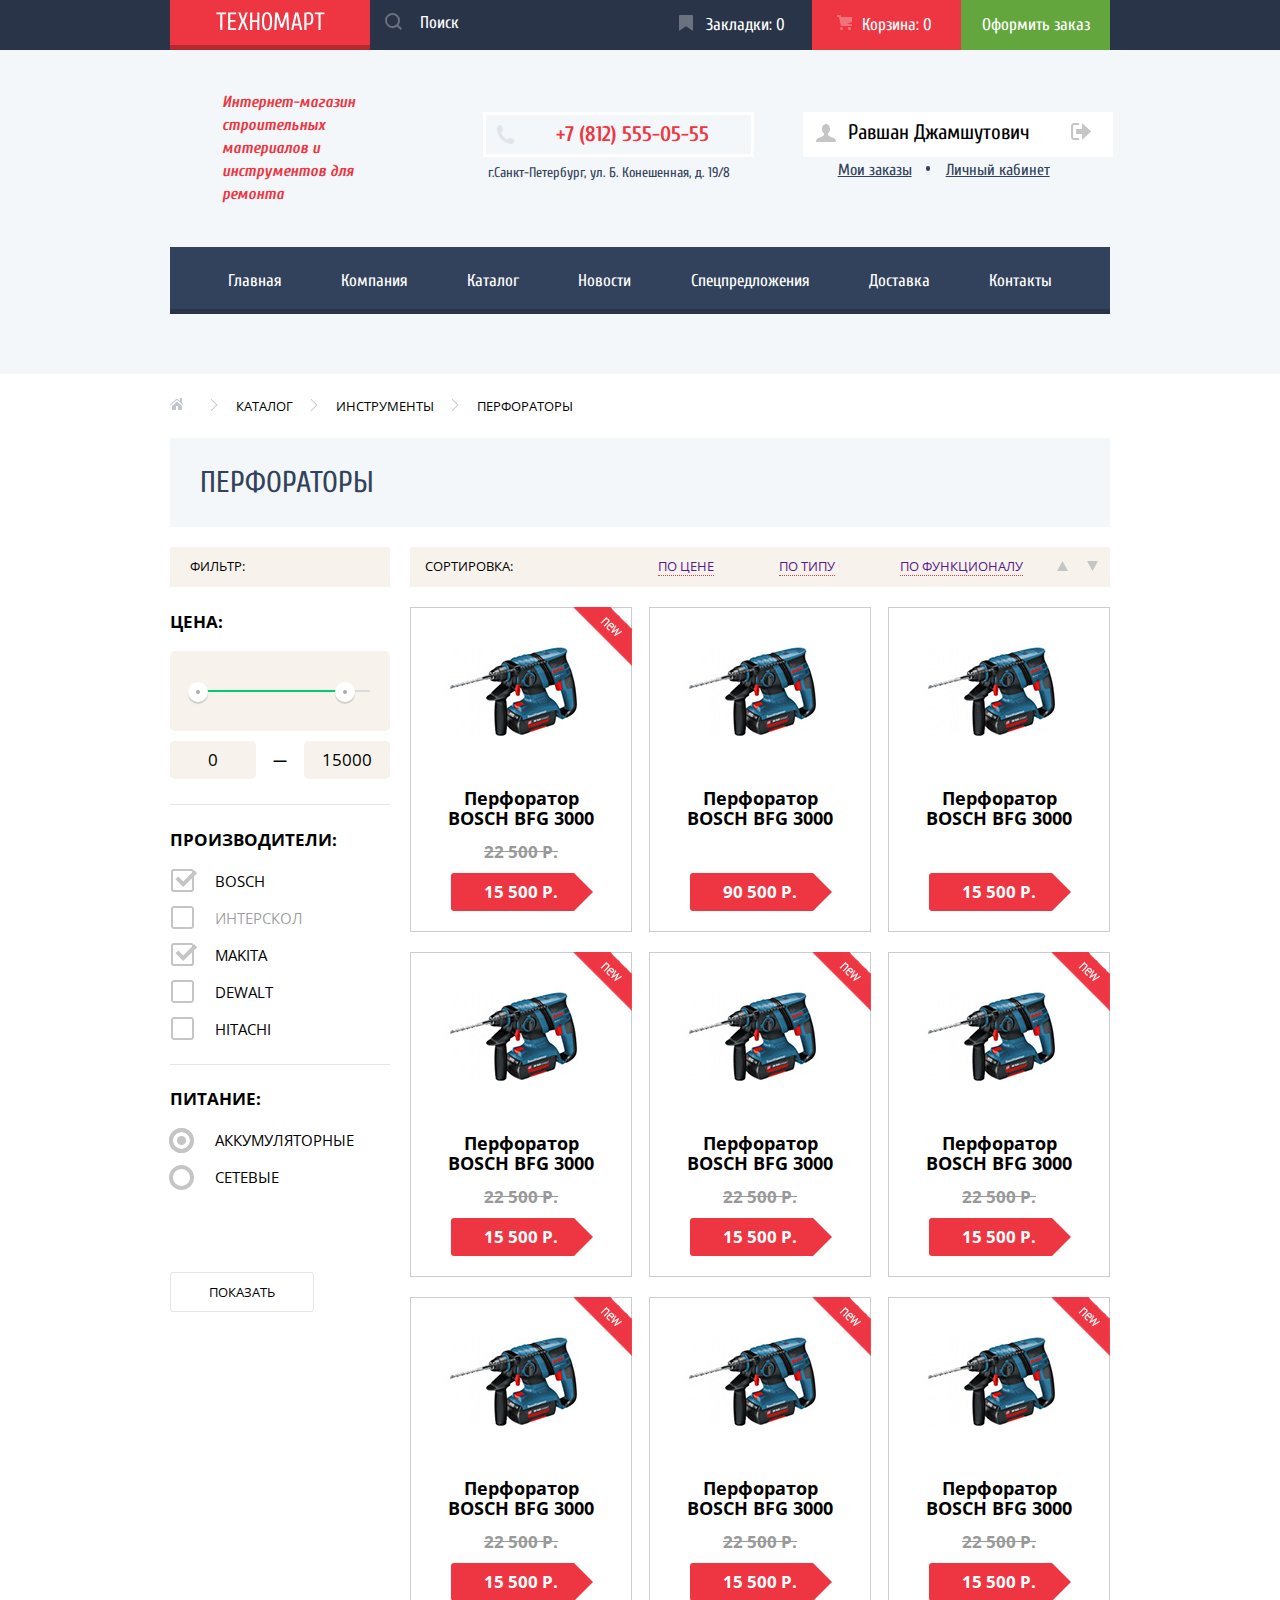
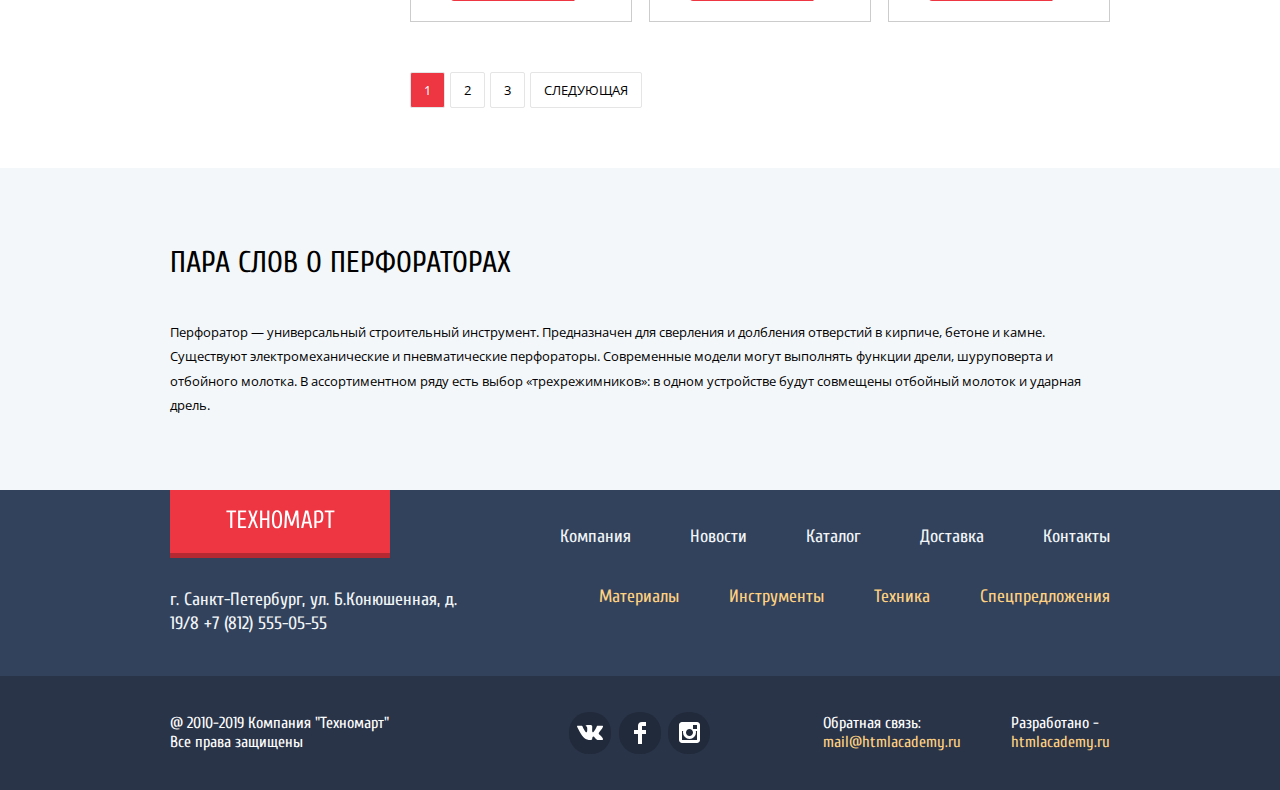
<file: catalog.html>
<!DOCTYPE html>
<html lang="ru">
  <head>
    <meta charset="utf-8">
    <meta http-equiv="X-UA-Compatible" content="IE=edge">
    <title>Проект Техномарт</title>
    <link href="css/style.css" rel="stylesheet">
    <link href="css/normalize.css" rel="stylesheet">
    <link href='https://fonts.googleapis.com/css?family=Open+Sans:400,700&subset=cyrillic-ext,cyrillic' rel='stylesheet' type='text/css'>
    <link href='https://fonts.googleapis.com/css?family=Cuprum:400,700&subset=cyrillic-ext,cyrillic' rel='stylesheet' type='text/css'>
  </head>
  <body>
    <header>
        <div class="first_head">
            <div class="container">
             <section class="section_one">
               <a class="main-header-logo" href="index.html">
                  <img src="img/invalid-name.svg" width="109" height="19" alt="Логотип Техномарт">
               </a>
              <div class="wrap-for-seacrh">
                <input name="s"  type="text" class="search" value="Поиск">
                <a></a>
              </div>
            </section>
            <section class="section_two">
              <ul class="user-navigation-in-main-header">
                  <li>
                      <a class="bookmark-icon" href="">Закладки: 0</a>
                 </li>
              </ul>
              <ul class="user-navigation-in-main-header">
                   <li>
                       <a class="trash trash-fill" href="">Корзина: 0</a>
                  </li>
              </ul>
              <ul class="user-navigation-in-main-header">
                  <li>
                    <a class="make-order-button" href="">
                      Оформить заказ </a>
                 </li>
              </ul>
           </section>
         </div>
        </div>
        <div class="second_head">
        <div class="container">
          <div class="content_of_second_head">
             <section>
                <p class="info_about_shop">
                  Интернет-магазин
                  строительных материалов
                  и инструментов для ремонта
                </p>
             </section>
             <section>
                <a href="tel:+78125550555" class="phone">
                   +7 (812) 555-05-55
                </a>
                <div class="addresss">
                  г.Санкт-Петербург, ул. Б. Конешенная, д. 19/8
                </div>
             </section>
             <section class="wrap-for-name-block">
               <div class="wrap-for-logout-button">
                 <a class="for-user-icon name" href="">Равшан Джамшутович</a>
                 <a class="for-logout-icon" href="index.html"></a>
               </div>
               <div class="wrap-for-small-link">
                    <a class="small_link small_link_first" href="">Мои заказы</a>
                    <a class="small_link small_link_second" href="">Личный кабинет</a>
               </div>
            </section>
          </div>
        </div>
        <div class="main-navigation-wrapper">
           <div class="container">
             <ul class="site-navigation">
                  <li><a class="first-element" href="index.html">Главная</a></li>
                  <li><a href="">Компания</a></li>
                  <li><a href="catalog.html">Каталог</a></li>
                  <li><a href="">Новости</a></li>
                  <li><a href="">Спецпредложения</a></li>
                  <li><a href="">Доставка</a></li>
                  <li><a class="last-element" href="">Контакты</a></li>
             </ul>
           </div>
         </div>
      </div>
    </header>
    <main class="inner-page">
     <div class="container">
       <ul class="breadcrumbs">
             <li class="before-catalog"><a href="index.html"></a></li>
             <li><a href="catalog.html">Каталог</a></li>
             <li><a href="">Инструменты</a></li>
             <li class="breadcrumbs-current"><a href="">Перфораторы</a></li>
       </ul>
       <section class="popular-tovar change-fon">
          <h2 class="page-title">Перфораторы </h2>
       </section>
       <section class="block-for-filter-sortirovka container">
          <div class="filtes-small-block">
               Фильтр:
          </div>
          <div class="wrap-for-filter-big-block">
            <div class="sort-item">Сортировка:</div>
            <ul class="sortirovka-block">
                <li><a href="">По цене</a></li>
                <li><a href="">По типу</a></li>
                <li><a href="">По функционалу</a></li>
                <li>
                    <a href="">
                      <div class="arrow-1"></div>
                      <div class="arrow-2"></div>
                    </a>
                </li>
            </ul>
          </div>
       </section>
       <div class="catalog-columns">
           <section class="filters">
             <h2 class="visually-hidden">Фильтр товаров</h2>
             <form  class="filter" action="https://echo.htmlacademy.ru" method="get">
                <fieldset class="filter-item">
                    <legend>Цена:</legend>
                    <div class="range-filter">
                        <div class="range-controls">
                            <div class="scale">
                                <div class="bar"></div>
                            </div>
                            <div class="toggle toggle-min"></div>
                            <div class="toggle toggle-max"></div>
                        </div>
                        <div class="price-controls">
                            <input name="min-price" type="text" value="0">
                            <span class="max-price"> &#8212;</span>
                            <input name="max-price" type="text" value="15000">
                        </div>
                        <div class="grey-border"></div>
                    </div>
                </fieldset>
                <fieldset>
                   <legend>Производители:</legend>
                   <ul>
                       <li class="filter-option">
                           <input class="visually-hidden filter-input filter-input-checkbox" id="filter-for-Bosch" type="checkbox" name="Bosch" checked>
                           <label for="filter-for-Bosch">Bosch</label>
                       </li>
                       <li class="filter-option">
                           <input class="visually-hidden filter-input filter-input-checkbox"  id="filter-for-Интерскол" type="checkbox" name="Интерскол" disabled>
                           <label for="filter-for-Интерскол">Интерскол</label>
                       </li>
                       <li class="filter-option">
                          <input class="visually-hidden filter-input filter-input-checkbox"  id="filter-for-Makita" type="checkbox" name="Makita" checked>
                          <label for="filter-for-Makita">Makita</label>
                       </li>
                       <li class="filter-option">
                          <input class="visually-hidden filter-input filter-input-checkbox"  id="filter-for-Dewalt" type="checkbox" name="Dewalt" >
                          <label for="filter-for-Dewalt">Dewalt</label>
                       </li>
                       <li class="filter-option">
                           <input class="visually-hidden filter-input filter-input-checkbox"  id="filter-for-Hitachi" type="checkbox" name="Hitachi" >
                          <label for="filter-for-Hitachi">Hitachi</label>
                       </li>
                    </ul>
                </fieldset>
                <fieldset class="filters">
                    <legend>Питание:</legend>
                    <ul>
                        <li class="filter-option">
                            <input  class="visually-hidden filter-input filter-input-radio" id="filter-pitanie1" type="radio" name="product-group" checked>
                            <label for="filter-pitanie1">Аккумуляторные</label>
                        </li>
                        <li class="filter-option">
                            <input  class="visually-hidden filter-input filter-input-radio" id="filter-pitanie2" type="radio" name="product-group">
                            <label for="filter-pitanie2">Сетевые</label>
                        </li>
                    </ul>
                  </fieldset>
                <button  class="button button_show" type="submit">
                    Показать
                </button>
             </form>
           </section>
           <h2 class="visually-hidden">Список инструментов</h2>
           <ul class="catalog-list">
                <li class="catalog-item">
                        <div class="flag flag-new">новинка</div>
                        <div class="actions">
                          <a href="#" class="buy">Купить</a>
                          <a href="#" class="bookmark">В закладки</a>
                        </div>
                        <div class="image">
                            <img width="218" height="170" src="img/item.jpg" alt="товар">
                        </div>
                        <div class="title">Перфоратор BOSCH BFG 3000</div>
                        <div class="discount">22 500 Р.</div>
                        <div class="price">15 500 Р.</div>
                </li>
                <li class="catalog-item">
                        <div class="actions">
                          <a href="#" class="buy">Купить</a>
                          <a href="#" class="bookmark">В закладки</a>
                        </div>
                        <div class="image">
                            <img width="218" height="170" src="img/item.jpg" alt="товар">
                        </div>
                        <div class="title">Перфоратор BOSCH BFG 3000</div>
                        <div class="discount"></div>
                        <div class="price">90 500 Р.</div>
                </li>
                <li class="catalog-item">
                        <div class="actions">
                          <a href="#" class="buy">Купить</a>
                          <a href="#" class="bookmark">В закладки</a>
                        </div>
                        <div class="image">
                            <img width="218" height="170" src="img/item.jpg" alt="товар">
                        </div>
                        <div class="title">Перфоратор BOSCH BFG 3000</div>
                        <div class="discount"></div>
                        <div class="price">15 500 Р.</div>
                </li>
                <li class="catalog-item">
                        <div class="flag flag-new">новинка</div>
                        <div class="actions">
                          <a href="#" class="buy">Купить</a>
                          <a href="#" class="bookmark">В закладки</a>
                        </div>
                        <div class="image">
                            <img width="218" height="170" src="img/item.jpg" alt="товар">
                        </div>
                        <div class="title">Перфоратор BOSCH BFG 3000</div>
                        <div class="discount">22 500 Р.</div>
                        <div class="price">15 500 Р.</div>
                </li>
                <li class="catalog-item">
                        <div class="flag flag-new">новинка</div>
                        <div class="actions">
                          <a href="#" class="buy">Купить</a>
                          <a href="#" class="bookmark">В закладки</a>
                        </div>
                        <div class="image">
                            <img width="218" height="170" src="img/item.jpg" alt="товар">
                        </div>
                        <div class="title">Перфоратор BOSCH BFG 3000</div>
                        <div class="discount">22 500 Р.</div>
                        <div class="price">15 500 Р.</div>
                </li>
                <li class="catalog-item">
                        <div class="flag flag-new">новинка</div>
                        <div class="actions">
                          <a href="#" class="buy">Купить</a>
                          <a href="#" class="bookmark">В закладки</a>
                        </div>
                        <div class="image">
                            <img width="218" height="170" src="img/item.jpg" alt="товар">
                        </div>
                        <div class="title">Перфоратор BOSCH BFG 3000</div>
                        <div class="discount">22 500 Р.</div>
                        <div class="price">15 500 Р.</div>
                </li>
                <li class="catalog-item">
                        <div class="flag flag-new">новинка</div>
                        <div class="actions">
                          <a href="#" class="buy">Купить</a>
                          <a href="#" class="bookmark">В закладки</a>
                        </div>
                        <div class="image">
                            <img width="218" height="170" src="img/item.jpg" alt="товар">
                        </div>
                        <div class="title">Перфоратор BOSCH BFG 3000</div>
                        <div class="discount">22 500 Р.</div>
                        <div class="price">15 500 Р.</div>
                </li>
                <li class="catalog-item">
                        <div class="flag flag-new">новинка</div>
                        <div class="actions">
                          <a href="#" class="buy">Купить</a>
                          <a href="#" class="bookmark">В закладки</a>
                        </div>
                        <div class="image">
                            <img width="218" height="170" src="img/item.jpg" alt="товар">
                        </div>
                        <div class="title">Перфоратор BOSCH BFG 3000</div>
                        <div class="discount">22 500 Р.</div>
                        <div class="price">15 500 Р.</div>
                </li>
                <li class="catalog-item">
                        <div class="flag flag-new">новинка</div>
                        <div class="actions">
                          <a href="#" class="buy">Купить</a>
                          <a href="#" class="bookmark">В закладки</a>
                        </div>
                        <div class="image">
                            <img width="218" height="170" src="img/item.jpg" alt="товар">
                        </div>
                        <div class="title">Перфоратор BOSCH BFG 3000</div>
                        <div class="discount">22 500 Р.</div>
                        <div class="price">15 500 Р.</div>
                </li>
            </ul>
            <ul class="pagination-list">
                       <li class="pagination-item pagination-item-current">
                           <a>1</a> <!--эта страница текущая -->
                       </li>
                       <li class="pagination-item">
                           <a href="#">2</a>
                       </li>
                       <li class="pagination-item">
                           <a href="#">3</a>
                       </li>
                       <li class="pagination-item">
                           <a class="next" href="#">Следующая</a>
                       </li>
            </ul>
        </div>
     </div>
     <section class="about-perforators">
            <div class="container">
                <h1 class="page-title">Пара слов о перфораторах </h1>
                <div class="text-about-perforators">
                    Перфоратор — универсальный строительный инструмент. Предназначен для сверления и долбления отверстий в кирпиче, бетоне и камне.
                    Существуют электромеханические и пневматические перфораторы. Современные модели могут выполнять функции дрели, шуруповерта и отбойного молотка. В ассортиментном ряду есть выбор «трехрежимников»: в одном устройстве будут совмещены отбойный молоток и ударная дрель.

                </div>
            </div>
    </section>
    </main>
    <footer>
       <div class="for_footer_part_one">
             <div class="container">
                 <div class="wrap-for-footer_first_menu">
                     <a class="main-header-logo logo-for-footer" href="index.html">
                            <img src="img/invalid-name.svg" width="109" height="19" alt="Логотип Техномарт">
                     </a>
                     <ul class="footer_first_menu">
                           <li><a href="">Компания</a></li>
                           <li><a href="">Новости</a></li>
                           <li><a href="catalog.html">Каталог</a></li>
                           <li><a href="">Доставка</a></li>
                           <li><a href="">Контакты</a></li>
                    </ul>
                </div>
                 <section>
                    <p class="about-address-footer">
                        г. Санкт-Петербург, ул. Б.Конюшенная, д. 19/8
                        +7 (812) 555-05-55
                    </p>
                    <ul class="footer_second_menu">
                        <li><a href="">Материалы</a></li>
                        <li><a href="">Инструменты</a></li>
                        <li><a href="">Техника</a></li>
                        <li><a href="">Спецпредложения</a></li>

                    </ul>
                </section>
              </div>
       </div>
       <div class="for_footer_part_two">
             <div class="container">
                      <p>
                        @ 2010-2019 Компания "Техномарт"<br>
                        Все права защищены
                      </p>
                      <ul class="list_socials">
                          <li>
                              <a class="social-button" href="">
                              <span class="visually-hidden">Вконтакте</span>
                              <img src="img/icon-vk.svg" width="26" height="15" alt="Вконтакте">
                              </a>
                          </li>
                          <li>
                              <a class="social-button" href="">
                              <span class="visually-hidden">Фейсбук</span>
                              <img src="img/icon-fb.svg" width="12" height="22" alt="Фейсбук">
                              </a>
                          </li>
                          <li>
                              <a class="social-button" href="">
                              <span class="visually-hidden">Инстаграм</span>
                              <img src="img/icon-insta.svg" width="21" height="21" alt="Вконтакте">
                              </a>
                          </li>
                      </ul>
                      <p>
                          Обратная связь:<br>
                          <span class="feedback">mail@htmlacademy.ru</span>
                      </p>
                      <p>
                        Разработано -<br>
                        <a class="for_link" href="https://htmlacademy.ru/intensive/htmlcss">htmlacademy.ru</a>
                      </p>
              </div>
        </div>
    </footer>
    <section class="modal-trash modal-login-add-trash">
        <h2 class="visually-hidden">попап "Добавить в корзину" </h2>
        <h3>Товар добавлен в корзину!</h3>
        <div class="fon-wrapper">
          <div class="for-buttons-in-trash">
            <a href="">Оформить заказ</a>
            <a href="">Продолжить покупки</a>
          </div>
        </div>
       <button class="modal-close" type="button">
             <span class="visually-hidden">Закрыть</span>
      </button>
   </section>
  </body>
</html>
</file>
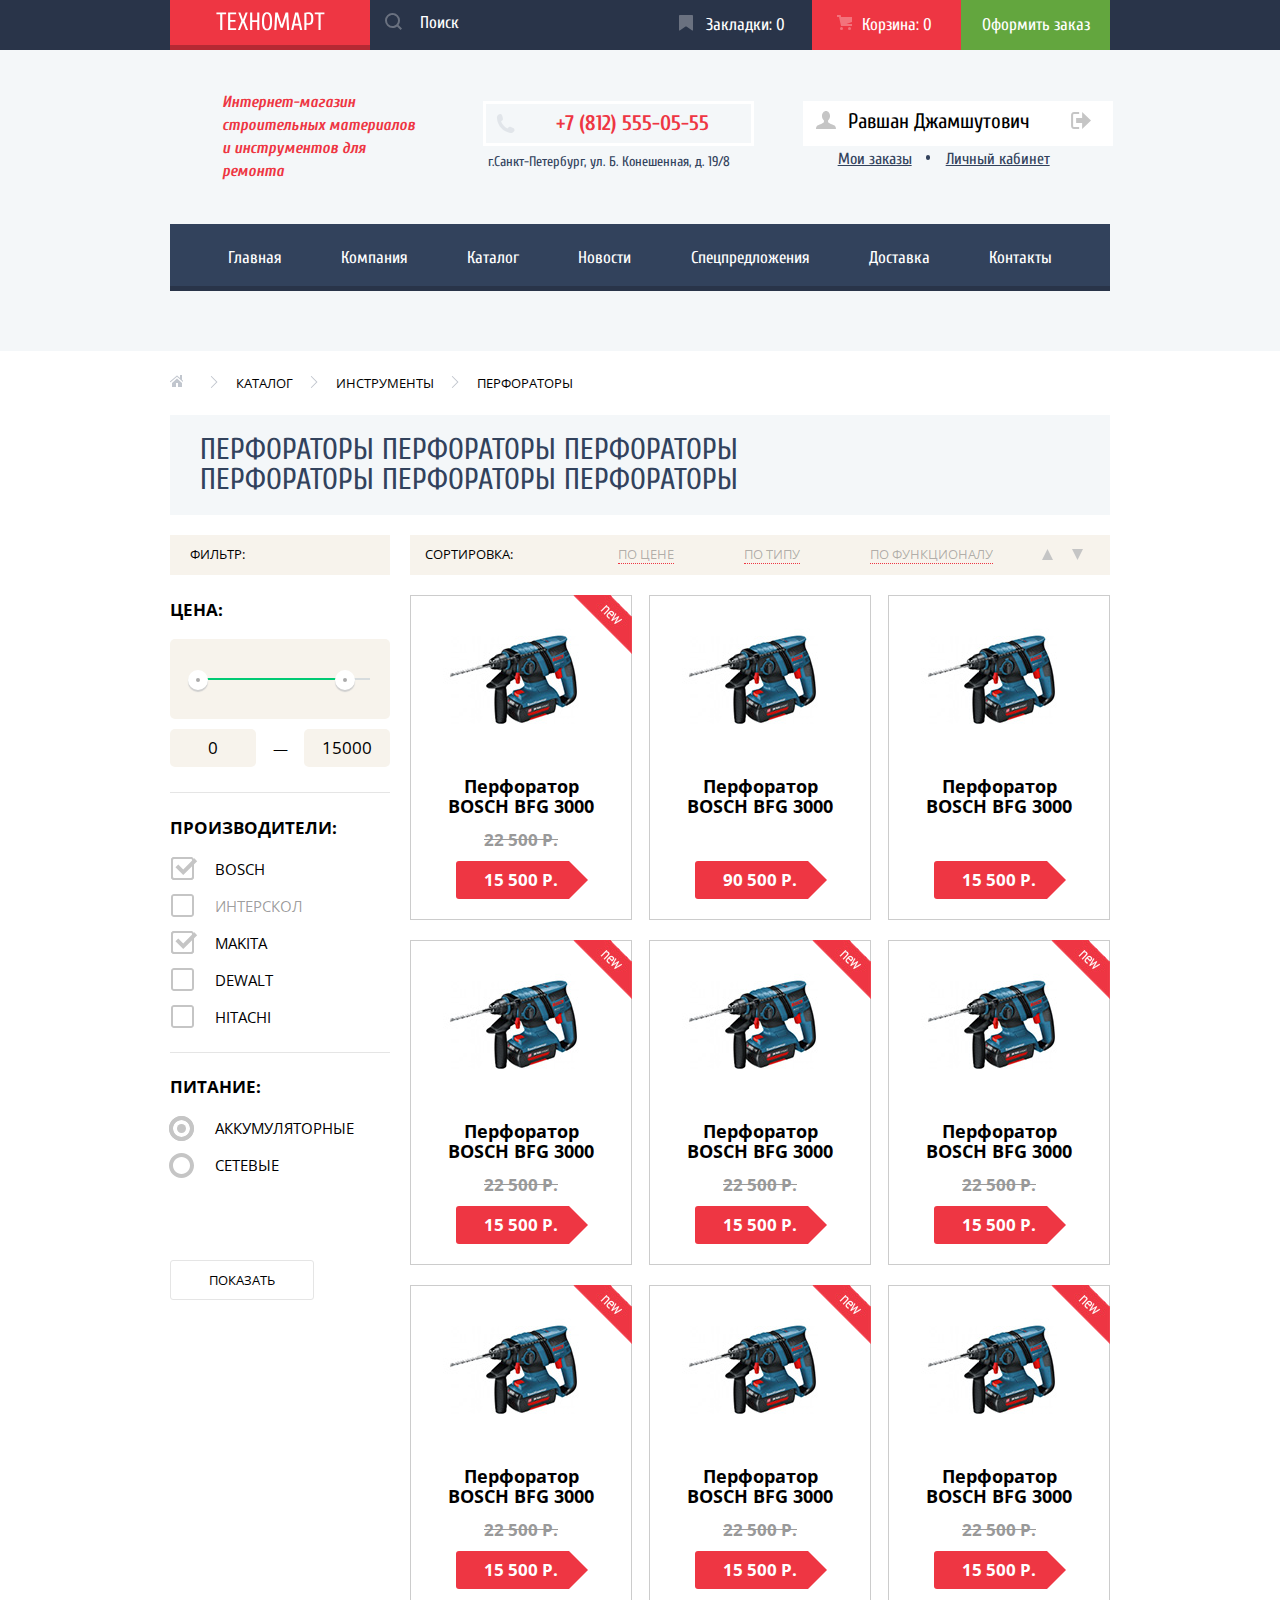
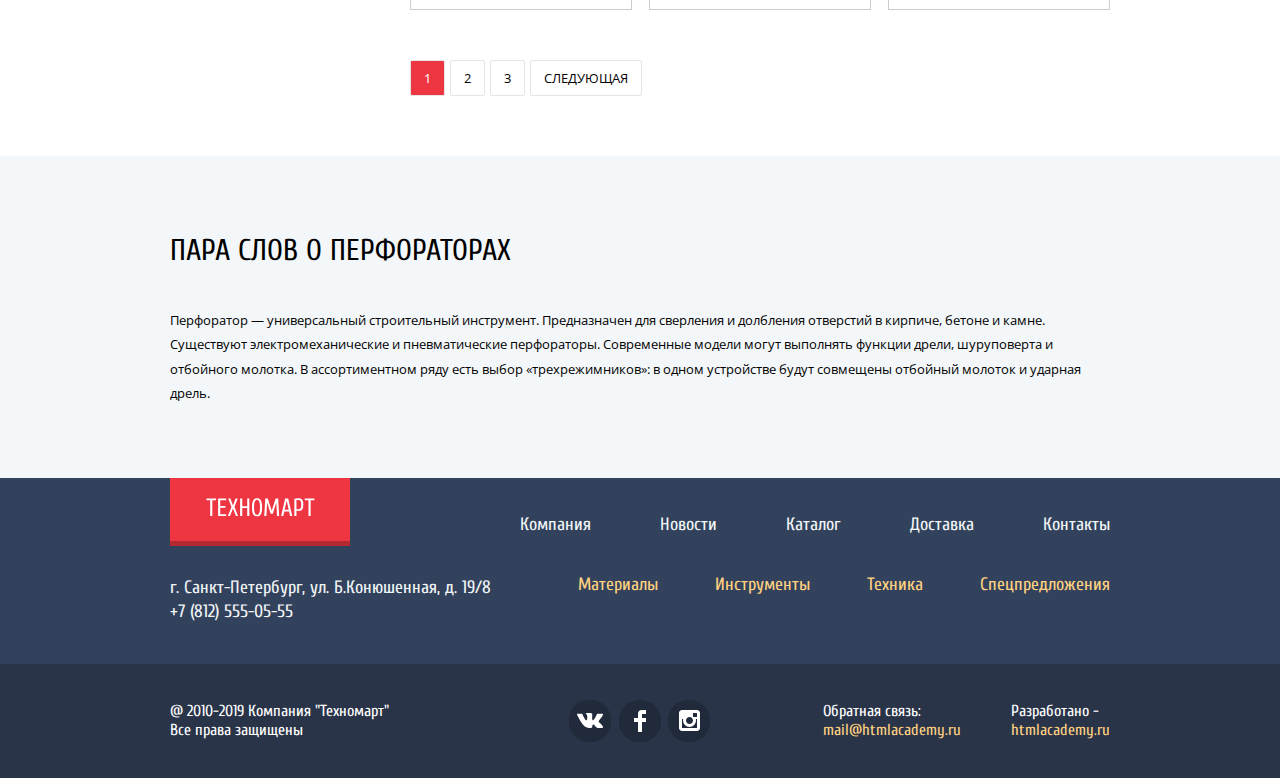
<file: мне2/catalog.html>
<!DOCTYPE html>
<html lang="ru">
  <head>
    <meta charset="utf-8">
    <meta http-equiv="X-UA-Compatible" content="IE=edge">
    <title>Проект Техномарт</title>
    <link href="css/normalize.css" rel="stylesheet"><!--для кроссбраузерности -->
    <link href="css/style.css" rel="stylesheet"><!-- наш файл-->
    
    <link href='https://fonts.googleapis.com/css?family=Open+Sans:400,700&subset=cyrillic-ext,cyrillic' rel='stylesheet' type='text/css'>
    <link href='https://fonts.googleapis.com/css?family=Cuprum:400,700&subset=cyrillic-ext,cyrillic' rel='stylesheet' type='text/css'>
  </head>
    
  <body>
    <header>

      <div class="first_head"><!-- первая часть шапки-->
        <div class="container"><!-- центровшик и флекс контейнер-->
          <section class="section_one"><!-- входит Лого и поиск, флекс элемент корый сам является флекс контенйером-->
              <a class="main-header-logo" href="index.html"><!---флекс элемент -->
                  <img src="img/invalid-name.svg" width="109" height="19" alt="Логотип Техномарт">
              </a>
              <div class="wrap-for-seacrh">
                <input name="s"  type="text" class="search" value="Поиск">
                <a></a>
              </div>
          </section>
            
          <section class="section_two"><!-- входят Закладки  Корзина, Офрмить заказ,  флекс сэлемент, сам является флекс контейнером-->
              <ul class="user-navigation-in-main-header">
                  <li> 
                      <a class="bookmark-icon" href="">Закладки: 0</a>
                 </li>
              </ul> 
              <ul class="user-navigation-in-main-header">
                   <li>
                       <a class="trash trash-fill" href="">Корзина: 0</a>
                  </li>
              </ul>
              <ul class="user-navigation-in-main-header">
                  <li>
                    <a class="make-order-button" href=""><!--флекс элемент--> 
                      Оформить заказ </a>
                 </li>
              </ul>
              
          </section>
        </div><!--центровщик -->
      </div><!-- первая часть шапки-->

      <div class="second_head"><!--вторая часть шапки , блок с голубым фоном-->
        <div class="container"><!-- центровшик и флекс контейнер-->
          <div class="content_of_second_head"> <!-- флекс элемент, котрый сам является флекс контейнром-->
             <section><!-- флекс элемент-->
                <p class="info_about_shop">
                  Интернет-магазин<br>
                  строительных материалов<br>
                  и инструментов для ремонта
                </p>
             </section>

             <section><!-- флекс элемент-->
                <a href="tel:+78125550555" class="phone"> 
                   +7 (812) 555-05-55
                </a>
                <div class="addresss">
                  г.Санкт-Петербург, ул. Б. Конешенная, д. 19/8
                </div>
             </section>

             <section class="wrap-for-name-block"><!-- флекс элемент-->
               <div class="wrap-for-logout-button">
                 <a class="for-user-icon" href=""></a>
                 <a class="name" href="">Равшан Джамшутович</a><!-- ссылка на профиль-->
                 <a class="for-logout-icon" href="index.html"></a><!-- кнопка Выхода -->
               </div>
               <div class="wrap-for-small-link">
                    <a class="small_link small_link_first" href="">Мои заказы</a> <!--ссылка в   виде кнопки -->
                    <a class="small_link small_link_second" href="">Личный кабинет</a><!--ссылка в виде кнопки -->
               </div>
            </section>
          </div>
        </div><!--container -->
          <!-- гланвое меню флекс элемент, котрый сам является флекс контенером-->
        <div class="main-navigation-wrapper">  
           <div class="container">
             <ul class="site-navigation"><!-- меню-->
                  <li><a class="first-element" href="index.html">Главная</a></li>
                  <li><a href="">Компания</a></li>
                  <li><a href="catalog.html">Каталог</a></li>
                  <li><a href="">Новости</a></li>
                  <li><a href="">Спецпредложения</a></li>
                  <li><a href="">Доставка</a></li>
                  <li><a class="last-element" href="">Контакты</a></li> 
             </ul>
           </div><!--container-->
         </div> 
      </div><!--вторая часть шапки-->

  </header>

  <main class="inner-page">
    <div class="container"> <!-- центровщик-->

        <ul class="breadcrumbs"><!-- меню флекс контейнр, хлебные крошки-->
             <li class="before-catalog"><a href="index.html"></a></li><!-- иконка домика-->
             <li><a href="catalog.html">Каталог</a></li>
             <li><a href="">Инструменты</a></li>
             <li class="breadcrumbs-current"><a href="">Перфораторы</a></li>
       </ul>
        
       <section class="popular-tovar change-fon"> 
        <h2 class="page-title">Перфораторы Перфораторы Перфораторы Перфораторы Перфораторы Перфораторы </h2>
       </section>   
        
       <section class="block-for-filter-sortirovka container"> <!-- флекс контейнер-->
          <div class="filtes-small-block"><!--флекс элемент -->
               Фильтр:
          </div>
          <div class="wrap-for-filter-big-block"><!-- флекс элемент, ктрый сам флекс контейнер-->
            <div class="sort-item">Сортировка:</div><!-- флекс элемент-->
            <ul class="sortirovka-block"><!--флекс элемент, котрый сам вялется флекс контейнером-->
                  <li>По цене</li>
                  <li>По типу</li>
                  <li>По функционалу</li>
                  <li></li><!-- стрелка вниз-->
                  <li></li><!-- стрелка вверх-->
            </ul>
          </div>
      </section>
        
       <div class="catalog-columns"> <!--940 px флекс контейнр , Чтобы расположить раздел с фильтрами и раздел с каталогом рядом друг с другом-->

          
            <section class="filters"><!-- флекс элемент-->
             <h2 class="visually-hidden">Фильтр товаров</h2><!--этот заголовок потом уберем -->
             <form  class="filter" action="https://echo.htmlacademy.ru" method="get">
                <fieldset class="filter-item"><!--блок для ползунка-->
                    <legend>Цена:</legend>     
                    <div class="range-filter"> <!--родитель для круглешков -->
                        <div class="range-controls"><!--  блок для ползунка -->
                            <div class="scale"><!-- указывает полную ширину прогресс бара-->
                                <div class="bar"></div><!-- указывает выбранный диапазон-->
                            </div>  
                            <div class="toggle toggle-min"></div><!-- круглешок мин-->
                            <div class="toggle toggle-max"></div><!-- круглешок мах-->
                        </div>
                        <div class="price-controls"><!--для полей ввода цены -->
                            <input name="min-price" type="text" value="0">
                            <label class="max-price"> &#8212;</label>    
                            <input name="max-price" type="text" value="15000">
                        </div>
                        <div class="grey-border"></div>
                    </div>
                </fieldset>
                <fieldset><!-- группа полей-->
                   <legend>Производители:</legend>
                   <ul>
                       <li class="filter-option">
                           <input class="visually-hidden filter-input filter-input-checkbox" id="filter-for-Bosch" type="checkbox" name="Bosch" checked><!--связываем label и input -->
                           <label for="filter-for-Bosch">Bosch</label>
                       </li>
                       <li class="filter-option">
                           <input class="visually-hidden filter-input filter-input-checkbox"  id="filter-for-Интерскол" type="checkbox" name="Интерскол" disabled><!--связываем label и input -->
                           <label for="filter-for-Интерскол">Интерскол</label>
                       </li>
                       <li class="filter-option">
                          <input class="visually-hidden filter-input filter-input-checkbox"  id="filter-for-Makita" type="checkbox" name="Makita" checked><!--связываем label и input -->
                          <label for="filter-for-Makita">Makita</label>
                       </li>
                       <li class="filter-option">
                          <input class="visually-hidden filter-input filter-input-checkbox"  id="filter-for-Dewalt" type="checkbox" name="Dewalt" ><!--связываем label и input -->
                          <label for="filter-for-Dewalt">Dewalt</label>
                       </li>
                       <li class="filter-option">
                           <input class="visually-hidden filter-input filter-input-checkbox"  id="filter-for-Hitachi" type="checkbox" name="Hitachi" ><!--связываем label и input -->
                          <label for="filter-for-Hitachi">Hitachi</label>
                       </li>
                    </ul>
                </fieldset>
                <fieldset class="filters"><!-- группа полей-->
                    <legend>Питание:</legend>
                    <ul>
                        <li class="filter-option">
                            <input  class="visually-hidden filter-input filter-input-radio" id="filter-pitanie1" type="radio" name="product-group" checked><!--у группы радиокнопок  атрибут name должен бытьу всех один и тот же -->
                            <label for="filter-pitanie1">Аккумуляторные</label>
                        </li>
                        <li class="filter-option">
                            <input  class="visually-hidden filter-input filter-input-radio" id="filter-pitanie2" type="radio" name="product-group">
                            <label for="filter-pitanie2">Сетевые</label>
                        </li>
                    </ul>
                  </fieldset>
                <button  class="button button_show" type="submit">
                    Показать
                </button>
             </form>
          </section> <!-- фильтры флекс элемент-->
          <h2 class="visually-hidden">Список инструментов</h2><!--этот заголовок потом уберем -->
          
          <ul class="catalog-list"><!--флекс элемент, котрый сам флекс контейнер -->
                     <li class="catalog-item"><!-- карточка товара-->
                        <div class="flag flag-new">новинка</div>
                        <div class="actions">
                          <a href="#" class="buy">Купить</a>
                          <a href="#" class="bookmark">В закладки</a>
                        </div>
                        <div class="image">
                            <img width="218" height="170" src="img/item.jpg" alt="товар">
                        </div>
                        <div class="title">Перфоратор BOSCH BFG 3000</div>
                        <div class="discount">22 500 Р.</div>
                        <div class="price">15 500 Р.</div>
                     </li>
                   
                   
                   
                      <li class="catalog-item"><!-- карточка товара-->
                        <div class="actions">
                          <a href="#" class="buy">Купить</a>
                          <a href="#" class="bookmark">В закладки</a>
                        </div>
                        <div class="image">
                            <img width="218" height="170" src="img/item.jpg" alt="товар">
                        </div>
                        <div class="title">Перфоратор BOSCH BFG 3000</div>
                        <div class="discount"></div>
                        <div class="price">90 500 Р.</div>
                     </li>
                   
                   
                   
                     <li class="catalog-item">
                        <div class="actions">
                          <a href="#" class="buy">Купить</a>
                          <a href="#" class="bookmark">В закладки</a>
                        </div>
                        <div class="image">
                            <img width="218" height="170" src="img/item.jpg" alt="товар">
                        </div>    
                        <div class="title">Перфоратор BOSCH BFG 3000</div>
                        <div class="discount"></div>
                        <div class="price">15 500 Р.</div>
                     </li>
                   
                   
                   
                      <li class="catalog-item"><!-- карточка товара-->
                        <div class="flag flag-new">новинка</div>
                        <div class="actions">
                          <a href="#" class="buy">Купить</a>
                          <a href="#" class="bookmark">В закладки</a>
                        </div>
                        <div class="image">
                            <img width="218" height="170" src="img/item.jpg" alt="товар">
                        </div>    
                        <div class="title">Перфоратор BOSCH BFG 3000</div>
                        <div class="discount">22 500 Р.</div>
                        <div class="price">15 500 Р.</div>
                      </li>
                   
                   
                   
                      <li class="catalog-item"><!-- карточка товара-->
                        <div class="flag flag-new">новинка</div>
                        <div class="actions">
                          <a href="#" class="buy">Купить</a>
                          <a href="#" class="bookmark">В закладки</a>
                        </div>
                        <div class="image">
                            <img width="218" height="170" src="img/item.jpg" alt="товар">
                        </div>    
                        <div class="title">Перфоратор BOSCH BFG 3000</div>
                        <div class="discount">22 500 Р.</div>
                        <div class="price">15 500 Р.</div>
                     </li>
                    
                       
                   
                      <li class="catalog-item"><!-- карточка товара-->
                        <div class="flag flag-new">новинка</div>
                        <div class="actions">
                          <a href="#" class="buy">Купить</a>
                          <a href="#" class="bookmark">В закладки</a>
                        </div>
                        <div class="image">
                            <img width="218" height="170" src="img/item.jpg" alt="товар">
                        </div>
                        <div class="title">Перфоратор BOSCH BFG 3000</div>
                        <div class="discount">22 500 Р.</div>
                        <div class="price">15 500 Р.</div>
                     </li>
                     
                     
                   
                     <li class="catalog-item"><!-- карточка товара-->
                        <div class="flag flag-new">новинка</div>
                        <div class="actions">
                          <a href="#" class="buy">Купить</a>
                          <a href="#" class="bookmark">В закладки</a>
                        </div>
                        <div class="image">
                            <img width="218" height="170" src="img/item.jpg" alt="товар">
                        </div>
                        <div class="title">Перфоратор BOSCH BFG 3000</div>
                        <div class="discount">22 500 Р.</div>
                        <div class="price">15 500 Р.</div>
                     </li>
                   
                   
                   
                     <li class="catalog-item"><!-- карточка товара-->
                        <div class="flag flag-new">новинка</div>
                        <div class="actions">
                          <a href="#" class="buy">Купить</a>
                          <a href="#" class="bookmark">В закладки</a>
                        </div>
                        <div class="image">
                            <img width="218" height="170" src="img/item.jpg" alt="товар">
                        </div>    
                        <div class="title">Перфоратор BOSCH BFG 3000</div>
                        <div class="discount">22 500 Р.</div>
                        <div class="price">15 500 Р.</div>
                     </li>
                   
                   
                   
                      <li class="catalog-item"><!-- карточка товара-->
                        <div class="flag flag-new">новинка</div>
                        <div class="actions">
                          <a href="#" class="buy">Купить</a>
                          <a href="#" class="bookmark">В закладки</a>
                        </div>
                        <div class="image">
                            <img width="218" height="170" src="img/item.jpg" alt="товар">
                        </div>    
                        <div class="title">Перфоратор BOSCH BFG 3000</div>
                        <div class="discount">22 500 Р.</div>
                        <div class="price">15 500 Р.</div>
                     </li>
                   
                 
              
                   <ul class="pagination-list"><!-- ПАГИНАЦИЯ -->
                       <li class="pagination-item pagination-item-current">
                           <a>1</a> <!--эта страница текущая -->
                       </li>
                       <li class="pagination-item">
                           <a href="#">2</a>
                       </li>
                       <li class="pagination-item">
                           <a href="#">3</a>
                       </li>
                       <li class="pagination-item">
                           <a class="next" href="#">Следующая</a>
                       </li>
            </ul>
            </ul>
       </div><!---->
    </div><!-- -->
        
      
        <section class="about-perforators">
            <div class="container">
                <h1 class="page-title">Пара слов о перфораторах </h1>
                <div class="text-about-perforators">
                    Перфоратор — универсальный строительный инструмент. Предназначен для сверления и долбления отверстий в кирпиче, бетоне и камне.
                    Существуют электромеханические и пневматические перфораторы. Современные модели могут выполнять функции дрели, шуруповерта и отбойного молотка. В ассортиментном ряду есть выбор «трехрежимников»: в одном устройстве будут совмещены отбойный молоток и ударная дрель.
                    
                </div>
            </div>
        </section>
    
  </main>


  <footer><!-- ПОДВАЛ-->
       <div class="for_footer_part_one"><!--первая часть подвала -->
             <div class="container"><!--блок центровщик и флекс контейнер -->
                 <div class="wrap-for-footer_first_menu"><!-- флекс элемент, котрый сам является флекс конетйнером-->
                     <a class="main-header-logo logo-for-footer" href="index.html"><!--контейнер для логотипа -->
                            <img src="img/invalid-name.svg" width="109" height="19" alt="Логотип Техномарт">
                     </a>
                     <ul class="footer_first_menu"><!-- меню, флекс-элемент, котрый сам флекс- контейнер-->
                           <li><a href="">Компания</a></li>
                           <li><a href="">Новости</a></li>
                           <li><a href="catalog.html">Каталог</a></li>
                           <li><a href="">Доставка</a></li>
                           <li><a href="">Контакты</a></li>
                         
                         
                    </ul>
                </div>
                
                <section><!-- флекс элемент, котрый сам является флекс конетйнером-->
                    <p class="about-address-footer"><!--флекс-элемент-->
                        г. Санкт-Петербург, ул. Б.Конюшенная, д. 19/8<br>
                        +7 (812) 555-05-55
                        
                    </p>
                    <ul class="footer_second_menu"><!-- меню, флекс-элемент-->
                        <li><a href="">Материалы</a></li>
                        <li><a href="">Инструменты</a></li>
                        <li><a href="">Техника</a></li>
                        <li><a href="">Спецпредложения</a></li>
                        
                    </ul>
                </section>
              </div> <!-- блок-центровщик-->
            </div><!--первая часть подвала -->

            <div class="for_footer_part_two"><!--вторая часть подвала -->
                  <div class="container"><!-- центровщк и флекс контейнер-->
                      <p>
                        @ 2010-2019 Компания "Техномарт"<br>
                        Все права защищены
                      </p>
                      <ul class="list_socials"> 
                          <li>
                              <a class="social-button" href=""> 
                              <span class="visually-hidden">Вконтакте</span> 
                              <img src="img/icon-vk.svg" width="26" height="15" alt="Вконтакте">      
                              </a>
                          </li>
                          <li>
                              <a class="social-button" href=""> 
                              <span class="visually-hidden">Фейсбук</span> 
                              <img src="img/icon-fb.svg" width="12" height="22" alt="Фейсбук">
                              </a>
                          </li>
                          <li>
                              <a class="social-button" href=""> 
                              <span class="visually-hidden">Инстаграм</span> 
                              <img src="img/icon-insta.svg" width="21" height="21" alt="Вконтакте"> 
                              </a>
                          </li>
                      </ul>
                      <p>
                          Обратная связь:<br>
                          <span class="feedback">mail@htmlacademy.ru</span>
                      </p>
                      <p>
                        Разработано -<br>
                        <a class="for_link" href="https://htmlacademy.ru/intensive/htmlcss">htmlacademy.ru</a>
                      </p>
                    
                 </div><!-- блок-центровщик-->
            </div><!--вторая часть подвала -->
        </footer>



  <section class="modal-trash modal-login-add-trash"><!--попап "Добавить в корзину" -->
        <h2 class="visually-hidden">попап "Добавить в корзину" </h2><!--уберем потом этот элемент -->
        
        <h3>Товар добавлен в корзину!</h3>
        <div class="fon-wrapper">
          <div class="for-buttons-in-trash"><!-- флекс контейнер-->
            <a href="">Оформить заказ</a><!--кнопка в виде ссылки -->
            <a href="">Продолжить покупки</a><!--кнопка в виде ссылки -->
          </div>
        </div>
       <button class="modal-close" type="button"><!-- верхняя кнпока Крестик, чобы закрыть модальное окно-->
             <span class="visually-hidden">Закрыть</span>
      </button>
    </section>
    
    

  </body>
</html>
</file>
<file: css/style.css>
body{
    min-width: 960px;
    margin: 0;
    padding: 0;
    font-style: normal;
    font-weight: normal;
    font-size: 14px;
    line-height: 24px;
    font-weight: 700;
    font-family: "Cuprum", "Arial", sans-serif;
    color: #000000;
    background-color: #ffffff ;
    font-stretch: normal;
    letter-spacing: normal;

}



.inner-page{/*общие стили для catalog.html*/
    font: inherit;
    color: #000000;
    font-family: "PT Sans", "Open Sans", sans-serif;
    text-transform: uppercase;
    margin-top: -40px;
}



                /*стили для index.html*/
            /*Г Л О Б А Л Ь Н Ы Е  С Т И Л И*/
a {
    text-decoration: none;
}



img {
  max-width: 100%;
  height: auto;
}



.button{
    font: inherit;
    line-height: 18px;
    color: #ffffff;
    text-align: center;
    vertical-align: middle;
    background-color: #ee3643;
    border: none;
    text-transform: uppercase;
    font-weight: normal;
    font-style: normal;
    font-stretch: normal;
    letter-spacing: normal;
}


.button:hover,
.button:focus{
    background-color: #ca2c37;
}


.button:active{
    background-color: #ba2732;
}



.container{
    width: 940px;
    margin: 0 auto;
    padding: 0 10px;
}





            /*С Т И Л И   Д Л Я  Ш А П К И*/
.for-main{
   overflow: hidden;

}

.first_head{
    color: white;
    background-color: #293449;
    font-family: "Cuprum", "Arial", sans-serif;
    font-size: 17px;
    font-weight: normal;
    font-style: normal;
    font-stretch: normal;
    line-height: 1.06;
    letter-spacing: normal;
}


.first_head .container{
  display: flex;
  justify-content: space-between;
  align-items: stretch;
}




.section_one{
    width: 490px;
    display: flex;
    justify-content: space-between;
    flex-wrap: nowrap;
    align-items: stretch;
}


.main-header-logo{
    width: 220px;
    display: block;
    padding-top: 12px;
    padding-bottom: 12px;
    background-color: #ee3643;
    line-height: 18px;
    text-align: center;
    vertical-align: middle;
    box-shadow: inset 0px -5px 0 0 rgba(0, 0, 0, 0.24);
}


.main-header-logo:hover{
    background-color: #ca2c37;
}


.main-header-logo:focus{
    background-color:  #ee3643;
}

.main-header-logo:active{
    background-color: #ba2732;
}


.wrap-for-seacrh{
     position: relative;
     outline: none;
}



.search{
    display: block;
    padding-top: 14px ;
    padding-bottom: 14px;
    background-color: #293449;
    border: 0px solid transparent;
    outline: none;
    padding-left: 50px;/*место для иконки поиска*/
    padding-right: 70px;
    vertical-align: middle;
    margin-left: 0px;/**/
    color: white;
    font-size: 17px;
    font-family: "Cuprum", "Arial", sans-serif;
    font-size: 17px;
    font-weight: normal;
    font-style: normal;
    font-stretch: normal;
    line-height: 1.06;
    letter-spacing: normal;
}



.wrap-for-seacrh a::before {
  content: "";
  padding-left: 30px;
  position: absolute;
  top: 13px;
  left: 15px;
  width: 17px;
  height: 17px;
  background-image: url("../img/icon-search-default.svg");
  background-repeat: no-repeat;
  background-position: 0 0;
  opacity: 0.3;
}


.search:hover {
    background-color: #212a3a;
}


.wrap-for-seacrh a:hover::before{
    background-image: url("../img/icon-search.svg");
    background-repeat: no-repeat;
    background-position: 0 0;
    opacity: 1;
}

.search:focus{
    background-color: white;
    color: black;
    outline: none;
}


.wrap-for-seacrh a:active::before{
    background-image: url("../img/icon-search-red.svg");
    background-repeat: no-repeat;
    background-position: 0 0;
    opacity:1;
}


.section_two{
    display: flex;
    justify-content: space-between;
    align-items: stretch;

}

.user-navigation-in-main-header{
    display: flex;
    max-width: 150px;
    list-style: none;
    margin:0;
    padding:0;
}

.user-navigation-in-main-header a{
    display: block;
    padding-top: 16px;
    padding-bottom: 16px;
    vertical-align: middle;
    color: #ffffff;
}


a.bookmark-icon{
    padding-right: 27px;
    padding-left: 44px;

}

.bookmark-icon{
    position: relative;
    cursor: pointer;
    line-height: 18px;
}



.bookmark-icon::before {
  content: "";
  position: absolute;
  top: 15px;
  left: 17px;
  width: 14px;
  height: 16px;
  background-image: url("../img/icon-bookmark.svg");
  background-repeat: no-repeat;
  background-position: 0 0;
  opacity: 0.3;
}



.bookmark-icon:hover{
    background-color: #212a3a;
}



.bookmark-icon:hover::before{
    background-image: url("../img/icon-bookmark.svg");
    background-position: 0 0;
    background-repeat:  no-repeat;
    opacity: 1;
}



.bookmark-icon:active{
    color: rgba(255, 255, 255, 0.6)
}


.bookmark-icon:active::before{
    background-image: url("../img/icon-bookmark.svg");
    background-position: 0 0;
    background-repeat:  no-repeat;
    opacity: 0.6;
}


a.trash{
    padding-right: 29px;
    padding-left: 50px;
}


.trash{
    position: relative;
    cursor: pointer;
    line-height: 18px;
}

.trash-fill{
    background-color: #ee3643;

}


.trash::before {
  content: "";
  position: absolute;
  top: 15px;
  left: 25px;
  width: 15px;
  height: 15px;
  background-image: url("../img/icon-cart.svg");
  background-repeat: no-repeat;
  background-position: 0 0;
  opacity: 0.3;
}



.trash:hover,
.trash:focus{
    background-color:#212a3a;
}


.trash:hover::before{
  background-image: url("../img/icon-cart.svg");
  background-repeat: no-repeat;
  background-position: 0 0;
  opacity:1;
}


.trash:active{
    background-color:#161d29;
    opacity: 0.5;
}


a.make-order-button{
    padding-left: 21px;
    padding-right: 20px;
    line-height: 18px;
    text-transform: none;
    background-color: #63a63e;
    cursor:pointer;
    outline: none;
}



.make-order-button:hover,
.make-order-button:focus{
    background-color: #5fbb2d;
    box-shadow: none;
}


.make-order-button:active{
    background-color:#63a63e;
    color: rgba(255, 255, 255, 0.5);
}




.second_head {
    display: flex;
    flex-direction: column;
    justify-content: flex-start;
    background-color: #f4f7f9;
    margin-bottom: 60px;
}



.content_of_second_head{
    width: 940px;
    display: flex;
    justify-content: space-around;
    align-items: center;
    padding-top: 25px;
    margin-bottom: 25px;
}


.content_of_second_head section:nth-child(1){
    width: 196px;
    padding-left: 20px;

}


.content_of_second_head section:nth-child(2){
    width:  270px;
}




.info_about_shop{
    width: 190px;
    font-size: 16px;
    line-height: 23px;
    color: #ee3643;
    font-style: italic;
}


.phone{
    display: block;
    width: 195px;
    position: relative;
    padding-left: 70px;
    font-size: 21px;
    line-height: 21px;
    color: #ee3643;
    border: 3px solid #ffffff;
    padding-top: 9px;
    padding-bottom: 9px;
    margin-bottom: 4px;
}



.phone::before {
  content: "";
  position: absolute;
  top: 10px;
  left: 10px;
  width: 19px;
  height: 19px;
  background-image: url("../img/icon-phone.svg");
  background-repeat: no-repeat;
  background-position: 0 0;
  opacity: 0.3;
}




.addresss{
    margin-left: 5px;
    color: #32425c;
    font-family: "Cuprum", "Arial", sans-serif;
    font-size: 14px;
    font-weight: normal;
    font-style: normal;
    font-stretch: normal;
    line-height: 1.71;
    letter-spacing: normal;
}



.wrap-for-login-button{
    display: flex;
    justify-content: space-between;
    width: 280px;
    margin-top:-25px;
    margin-left: -20px;
}

.for-login-icon{
    position: relative;
}


.for-login-icon::before{
    content: "";
    position: absolute;
    width: 20px;
    height: 17px;
    top: 15px;
    left: 12px;
    background-image: url("../img/icon-login.svg");
    background-repeat: no-repeat;
    background-position: 0 0;
}


.button_login{
    background-color:#ffffff;
    padding-top: 12px ;
    padding-bottom: 12px;
    padding-left: 48px;
    padding-right:27px;
    margin-left: -3px ;
    color: #000000;
    text-transform: none;
    font-size: 21px;
    line-height: 1;
}


.button_registration{/*кнопка Регистрация*/
    background-color:#ffffff;
    padding-top: 12px ;
    padding-bottom: 12px;
    padding-right: 22px;
    padding-left: 25px;
    color: #000000;
    text-transform: none;
    font-size: 21px;
    line-height: 1;
}


.content_of_second_head section:last-child{
    margin-right: -40px;
}


.button_login:hover,
.button_login:focus,
.button_registration:hover,
.button_registration:focus{
    background-color:#ffffff;
    color: #ee3643;
}


.button_login:active,
.button_registration:active{
    color:rgba(0, 0, 0, 0.3);
}


.for-login-icon:hover::before{
   background-image: url("../img/icon-login-active.svg");
   background-repeat: no-repeat;
   background-position: 0 0;
}

.for-login-icon:active::before{
    background-image: url("../img/icon-login.svg");
    background-repeat: no-repeat;
    background-position: 0 0;
}




                    /* С Т И Л И  Д Л Я  Б Л О К   Н А В И Г А Ц И Я*/
.main-navigation-wrapper{
    width: 100%;
    min-height: 65px;
    background-color:  #f4f7f9;

}


.main-navigation-wrapper .container {
  display: flex;
  justify-content: space-between;

}

.site-navigation,
.user-navigation {
  list-style: none;
  margin: 0;
  padding: 0;
}


.site-navigation {
    display: flex;
    flex-wrap: wrap;
    width: 940px;
    background-color: #32425c;
    justify-content: space-between;
    align-items: center;
    margin-bottom: 60px;
    color: #ffffff;
    box-shadow:   inset 0px -5px 0 0 #293449;
    font-family: "Cuprum", "Arial", sans-serif;
    font-size: 17px;
    font-weight: normal;
    font-style: normal;
    font-stretch: normal;
    line-height: 1;
    letter-spacing: normal;
}


.site-navigation .first-element{
    padding-left: 58px;

}


.site-navigation .last-element{
    padding-right: 58px;
}



.site-navigation a{
    display: block;
    padding: 25px 29px;
    vertical-align: middle;
    color: #ffffff;
}




.site-navigation a:hover,
.site-navigation a:focus{
    box-shadow: inset 0px -5px 0 0 #293449;
    background-color: #293449;
}


.site-navigation a:active{
    color: rgba(255, 255, 255, 0.5);
    background-color: #1d2739;
    opacity: 0.5;
}



.cards{
    display: flex;
    justify-content: space-between;
    margin: 0;
    padding: 0;
    list-style: none;
}


.visually-hidden-1 {
  position: absolute;
  width: 1px;
  height: 1px;
  clip: rect(0, 0, 0, 0);
}


.three-cards{
    margin-bottom: 40px;
}



.wrapper-cards{
    display: flex;
    justify-content: space-between;
    margin: 0;
    padding: 0;
    list-style: none;
}


.slider{
    position: relative;
}


.slider-controls{
    position: absolute;
    left: 320px;
    bottom: 60px;
    z-index: 100;
    width: 60px;
    height: 18px;
    text-align: center;
    transform: translateX(-50%);
}




.slider-controls label {
  position: relative;
  display: inline-block;
  vertical-align: center;
  width: 10px;
  height: 10px;
  padding: 6px;/**/
  border-radius: 50%;
  cursor: pointer;
 }


.slider-controls label::after {
    content: "";
    position: absolute;
    top: 4px;
    left: 10px;
    width: 10px;
    height: 10px;
    z-index: 1;
    background: white;
    border-radius: 50%;
}


.slider-controls .active::before {
  content: "";
  position: absolute;
  left: 14px;
  bottom: 20px;
  width: 6px;
  height: 6px;
  margin: -4px;
  border: 2px solid white;
  background:  #ee3643;
  border-radius: 50%;
  z-index: 2;

}


.slider-list {
    width: 620px;
    margin: 0;
    padding: 0;
    list-style: none;
}



.slider-item {
  display: none;/*не показываем*/

}



#product-1:checked ~ .slider-list .slider-item:nth-child(1) {
  display: block;
}


#product-2:checked ~ .slider-list .slider-item:nth-child(2) {
  display: block;
}


#product-1:checked ~ .slider-controls .slider-controls-item--1::before,
#product-2:checked ~ .slider-controls .slider-controls-item--2::before{
  content: "";
  position: absolute;
  left: 14px;
  bottom: 12px;
  width: 6px;
  height: 6px;
  margin: -4px;
  border: 2px solid white;
  background:  #ee3643;
  border-radius: 50%;
  z-index: 2;

}



.slider-item h3{
    margin:0;
    font-family: "Cuprum", "Arial", sans-serif;
    font-size: 36px;
    font-weight: bold;
    font-style: normal;
    font-stretch: normal;
    line-height: 1;
    letter-spacing: normal;
    text-transform: uppercase;
    color: white;
}


.slider-item:first-child h3::before{
    content:"Перфораторы";
    position: absolute;
    top: 27px;
    left: 24px;
}

.slider-item:last-child h3::before{
    content:"Дрели";
    position: absolute;
    top: 27px;
    left: 24px;
}


.slider-item h4{
    margin:0;
    font-family: "Cuprum", "Arial" ,sans-serif;
    font-size: 18px;
    font-weight: normal;
    font-style: normal;
    font-stretch: normal;
    line-height: 1.33;
    letter-spacing: normal;
    color: white;
}



.slider-item:first-child h4::before{
    content:"Настоящие мужские игрушки";
    position: absolute;
    top: 67px;
    left: 24px;

}


.slider-item:last-child h4::before{
    content:"Соседям на радость!";
    position: absolute;
    top: 67px;
    left: 24px;

}



.slider-item::before{
    content:"";
    position: absolute;
    top: 110px;
    left: 24px;
    width: 22px;
    height: 40px;
    background-image: url("../img/icon-left.svg");
    background-repeat: no-repeat;
    background-position: 0 0;
}


.slider-item::after{
    content:"";
    position: absolute;
    top: 110px;
    right: 24px;
    width: 22px;
    height: 40px;
    background-image: url("../img/icon-right.svg");
    background-repeat: no-repeat;
    background-position: 0 0;
}


.slider-item-button{
    display:block;
    width: 195px;
    content: "";
    position: absolute;
    left: 24px;
    bottom: 45px;
    padding: 10px 0;
    border-radius: 2px;
}



.slider-item .slider-item-button::before{
    content:"";
    position: absolute;
    top: 110px;
    right: 24px;
    width: 22px;
    height: 40px;
}



.block-item{
    position:relative;
    width: 300px;
    height: 103px;
    margin-bottom: 20px;
    margin-right: 20px;
    color: white;
    font-family: "Cuprum", "Arial", sans-serif;
    font-size: 24px;
    font-weight: bold;
    font-style: normal;
    font-stretch: normal;
    line-height: 1.25;
    letter-spacing: normal;
}

.block-item .flag{
  position: absolute;
  top: -1px;
  right: -1px;
  width: 60px;
  height: 60px;
  text-indent: -1000px;
  overflow: hidden;


}

.block-item  .flag-on-card{
     background: url("../img/photoeditorsdk-export.png") no-repeat 0 0;
}


.block-item h3{
    margin: 0;
    margin-bottom: 23px;
    font-size: 24px;
    line-height: 30px;
}




.for-label-button{
    position: relative;
    padding-left: 25px;
    padding-top: 20px;
}



.icon{
    position: absolute;
    top: 18px;
    right: 40px;
}


.last-two-cards{
    margin-right: 0;
    width: 275px;

}


div .last-two-cards:nth-child(1){
    background-color:  #8ed78f;
}


div .last-two-cards:nth-child(2){
    background-color: #ffc047;
}




.block-item:nth-child(1){
    background-color: #ffbf47;
}


.block-item:nth-child(2){
    background-color: #3bbce3;
}


.block-item:nth-child(3){
    background-color: #dc91d8;
    margin-right: 0;
}


.block-item .button-on-cards{
    width: 135px;
    position: absolute;
    top: 65px ;
    left: 0px ;

    padding: 10px 0;
    text-align: center;
    margin-left:25px;
    background-color: rgba(0, 0, 0, 0.1);
    text-transform: uppercase;
    color: white;

    border-radius: 3px;
    font-family: "Cuprum", "Arial" ,sans-serif;
    font-size: 14px;
    font-weight: normal;
    font-style: normal;
    font-stretch: normal;
    line-height: 1.29;
    letter-spacing: normal;


}


.block-item a:hover{
   opacity: 0.2;
   background-color: #000000;
}


.block-item a:active{
    opacity: 0.3;
    background-color: #000000;
}


.catalog-item-on-main-page:nth-child(4){
    margin-right: 0;
}


.popular-tovar{
   display: flex;
   justify-content:space-between;
   align-items:center;
   width: 886px;
   min-height: 49px;
   padding: 20px;
   padding-left:30px;
   padding-right: 24px;
   background-color: #f9f5f0;
   margin-bottom: 20px;
   display: -webkit-box;/*для IE*/
   display: -ms-flexbox;
   display: -webkit-flex;
   -webkit-box-align: center;
   -ms-flex-align: center;
}


h2.page-title{
    margin:0;
    width: 684px;
    font-size: 30px;
    line-height: 30px;
    color: #32425c;
    text-transform: uppercase;
    font-family: "Cuprum", "Arial", sans-serif;
    font-weight: normal;
    font-stretch: normal;
    font-style: normal;
    line-height: 1;
    letter-spacing: normal;
}



.popular-tovar-button{
    width: 268px;
    min-height: 12px;
    text-align: center;
    padding-top: 13px;
    padding-bottom: 13px;
    line-height: 1;
    border-radius: 3px;
}


.catalog-perfomances{
    width: 1020px;
    margin-bottom: 65px;
}


.catalog-list-perfonamces{
    display: flex;
    justify-content: flex-start;
    flex-wrap: wrap;
    padding: 0;
    margin: 0;
    list-style: none;
}


.catalog-item-perfomances{
    display: flex;
    align-items: center;
    justify-content: center;
    width: 218px;
    height: 125px;
    margin-right: 20px;
    margin-bottom: 20px;
    background-color: #ffffff;
    border: solid 1px #e5e5e5;
    display: -webkit-box;/*для IE*/
    display: -ms-flexbox;
    display: -webkit-flex;
    -webkit-box-align: center;
    -ms-flex-align: center;
}



.catalog-item-perfomances:hover{
    box-shadow: 0px 10px 25px 0 rgba(41, 52, 73, 0.5);
}


.catalog-item-perfomances:active{
    box-shadow: 0px 4px 10px 0 rgba(41, 52, 73, 0.5);
    opacity: 0.3;
}


.catalog-item-perfomances:nth-child(4n){
    margin-right:0;
}


.catalog-item:hover{
    box-shadow: 0px 10px 25px 0 rgba(41, 52, 73, 0.5);
}


                /*блок Сервисы  и Доставка*/
.delivery-services-section{
    min-height: 522px;
    background-color:  #f4f7f9;
    font-family: "PT Sans", "Open Sans", sans-serif;
    font-size: 13px;
    font-weight: normal;
    font-style: normal;
    font-stretch: normal;
    line-height: 1.85;
    letter-spacing: normal;

}


.about-cervices{
    margin-bottom: 30px;
}


.services{
     padding-top: 65px;
     font-family: "Cuprum", "Arial", sans-serif;
     font-size: 30px;
     font-weight: normal;
     font-style: normal;
     font-stretch: normal;
     line-height: 30px;
     letter-spacing: normal;
     text-transform: uppercase;
}


.text-about-services{
    width: 400px;
    margin-bottom:70px;
}


.containre-for-menu-with-block{
    display: flex;
    justify-content: flex-start;
    flex-wrap: wrap;
}


.wrap_for-delivery-one{
    display: flex;
    justify-content: flex-start;
    flex-wrap: nowrap;
    width: 619px;
    position: relative; /*родитель для картикни*/
}


.title-services{
    padding-top:0;
    margin: 0;
    margin-bottom: 20px;
    color: #32425c;
    font-family: "Cuprum", "Arial", sans-serif;
    font-size: 36px;
    font-weight: normal;
    font-stretch: normal;
    font-style: normal;
    line-height: 1;
    letter-spacing: normal;
}


.wrap_for-delivery-two{
    display: flex;
    justify-content: flex-start;
    flex-wrap: wrap;
     width: 619px;
    position: relative;

}


.wrap_for-delivery-three{
    display: flex;
    justify-content: flex-start;
    flex-wrap: wrap;
    width: 619px;
    position: relative;
    padding-bottom: 120px;
}


.text-credit{
    margin-bottom: 30px;

}

.button-send-email{
    display: block;
    width: 195px;
    padding: 10px 0;
    max-height: 38px;
    border-radius: 2px;
    margin-bottom: 30px;
    font-family: "Cuprum", "Arial", sans-serif;
    font-size: 14px;
    font-weight: normal;
    font-stretch: normal;
    font-style: normal;
    line-height: 1.29;
    letter-spacing: normal;
}



.menu{
     position: relative;
     list-style: none;
     width: 240px;
     padding: 0;
     margin: 0;
     margin-right: 80px;
}


.menu::after{
    position: absolute;
    content: "";
    top: -30px;
    left: 230px;
    width: 10px;
    height:279px;
}



.menu li {
  margin-bottom: 0;
  font-family: "Cuprum", "Arial", sans-serif;
  font-size: 36px;
  font-weight: normal;
  font-stretch: normal;
  font-style: normal;
  line-height: 0.67;
  letter-spacing: normal;
}


.menu li:nth-child(1){
     background-color: white;
}



.menu a {
    display: block;
    padding: 16px 16px;
    padding-left: 20px;
    color:  white;
    /*margin-top: -1px;*/
    font-family: "Cuprum", "Arial", sans-serif;
    font-size: 21px;
    font-weight: bold;
    font-style: normal;
    font-stretch: normal;
    line-height: 1.43;
    letter-spacing: normal;
    background-color: #32425c;
}




.menu a:hover{
    box-shadow: 0px 1px 0 0 #293449, inset 0px 1px 0 0 #405069;
    background-color: #293449;
}




.menu a:active{
    box-shadow: 0px 1px 0 0 #ffffff, inset 0px 1px 0 0 #ffffff;
    background-color: #ffffff;
    color: #32425c;
}



.menu  li.active{
    background-color: #ffffff;
    color: #32425c;
}



.hidden {
  display: none;
}



.shadow{
    margin:0;
    box-shadow: 0px 1px 0 0 #293449, inset 0px 1px 0 0 #405069;
}


.about-delivery{
    width: 275px;
    margin-bottom: 30px;
    position: relative;
}

.about-guarantee{
    width: 376px;
    margin-bottom: 30px;
    position: relative;
}

.about-credit{
    width: 279px;
    position: relative;

}


.for-delivery-image-one{
    content: "";
    position: absolute;
    top: 22px;
    right: 0px;
    width: 468px ;
    height: 251px ;
}


.for-delivery-image-two{
    content: "";
    position: absolute;
    top:0px;
    right: -5px;
    width: 389px;
    height: 283px;
}


.for-delivery-image-three{
    content: "";
    position: absolute;
    top: 10px;
    right: -40px;
    width: 465px ;
    height: 285px ;
}


/*блок Компания Техномарт и Контакты*/

.index-columns {
    display: flex;
    justify-content: space-between;
    background-color: #ffffff;
    color: #000000;
}


.title-technomart{
    padding-top:0;
}


.company{
    width: 519px;
    display: flex;
    flex-direction: column;
    justify-content: flex-start;
}


.contacts{
    width: 300px;
    display: flex;
    flex-direction: column;
    justify-content: flex-start;
}


.index-columns h2{
    margin-bottom: 30px;
    margin-top: 80px;
}


.index-columns p{
    margin: 0;
}


p.text{
     line-height: 24px;
     margin: 0;
     margin-bottom: 20px;
     font-family: "PT Sans",  "Open Sans", sans-serif;
     font-size: 13px;
     font-weight: normal;
     font-style: normal;
     font-stretch: normal;
     line-height: 1.85;
     letter-spacing: normal;
}


.company .text-about-shopping{
   width:560px;
}


.text-about-remote-points{
   max-width: 440px;

}

.text-about-self-delivery{
    width: 179px;
    margin-bottom: 20px;
}


.items-companies{
    margin:0;
    font-family: "Cuprum", "Arial", sans-serif;
    color:black;
    font-size: 18px;
    line-height: 20px;
    font-weight: normal;
    font-stretch: normal;
    font-style: normal;
    line-height: 1.11;
    letter-spacing: normal;
}


.items-companies  div{
   margin-bottom: 20px;
}


.items-companies  div:last-child{
    margin-bottom:35px;
}


.defis{
    width: 150px;
    height: 2px;
    color:  #ee3643;
    margin-right: 10px;
}


.more-details-button{
    width: 140px;
    padding: 10px 38px;
    border-radius: 3px;
    margin-bottom: 80px;
}


.contacts p{
    margin-bottom: 25px;
}


.contacts .map{
    margin-bottom: 25px;
}


.write-us-button{
    display: block;
    border-radius: 3px;
    padding-top: 10px;
    padding-bottom: 10px;
    margin-bottom: 80px;
}


           /*С Т И Л И  Д Л Я  П О Д В А Л А*/
.main-footer {
    margin-top: 65px;
}


.for_footer_part_one{
    background-color: #32425c;
    color: #f1f5f7;
    font-size: 18px;
    line-height: 24px;
}


.for_footer_part_one .container{
    display: flex;
    flex-direction: column;
    justify-content: flex-start;
}


.wrap-for-footer_first_menu {
    display: flex;
    justify-content: space-between;
    margin-bottom: 30px;
}


.logo-for-footer{
    margin-right: auto;
    padding-top:20px;
    padding-bottom: 25px;
}


.for_footer_part_one  .footer_first_menu{
    width: 550px; /*720*/
    min-height: 13px;
    display: flex;
    flex-wrap: wrap;
    justify-content: space-between;
    margin:0;
    margin-top: 35px;
    padding-left: 170px;
    list-style: none;
    font-family: "Cuprum", "Arial", sans-serif;
    font-size: 18px;
    font-weight: normal;
    font-style: normal;
    font-stretch: normal;
    line-height: 1.33;
    letter-spacing: normal;
}



.footer_first_menu a{
    color: #f1f5f7;
}


.footer_first_menu a:hover,
.footer_first_menu a:focus{
    text-decoration: underline;
}



.for_footer_part_one  section{
    display: flex;
    justify-content:space-between;
    align-items: center;
    margin-bottom: 40px;
}


.about-address-footer{
    width: 450px;
    margin:0;
    margin-right: 50px;
    min-height: 40px;
    font-family: "Cuprum", "Arial", sans-serif;
    font-size: 18px;
    font-weight: normal;
    font-style: normal;
    font-stretch: normal;
    line-height: 1.33;
    letter-spacing: normal;
}



.footer_first_menu a:active{
    text-decoration: none;
    color: rgba(241, 245, 247, 0.5);
}


.footer_second_menu{
    width: 720px;
    display: flex;
    justify-content: space-between;
    list-style: none;
    margin:0;
    padding-left: 60px;
    margin-top:-30px;
    font-family: "Cuprum", "Arial", sans-serif;
    font-size: 18px;
    font-weight: normal;
    font-style: normal;
    font-stretch: normal;
    line-height: 1.33;
    letter-spacing: normal;
}


.footer_second_menu:last-child{
    padding-right: 0;
}


.footer_second_menu a{
    color: #ffd180;
}


.footer_second_menu a:hover,
.footer_second_menu a:focus{
    text-decoration: underline;
}


.footer_second_menu a:active{
    text-decoration: none;
    color: rgba(255, 209, 128, 0.5);
}


.for_footer_part_two{
    background-color:#293449;
    color: #ffffff;
    font-family: "Cuprum", "Arial", sans-serif;
    font-size: 16px;
    font-weight: normal;
    font-style: normal;
    font-stretch: normal;
    line-height: 1.13;
    letter-spacing: normal;
}



.for_footer_part_two .container{
    display: flex;
    align-items: center;
    padding-top: 20px;
    padding-bottom: 20px;
}


.for_footer_part_two  p:nth-child(1){
    margin-right: 140px;
}


.for_footer_part_two  p:nth-child(3){
    margin-left: auto;
}

.for_footer_part_two  p:nth-child(4){
    margin-left: 50px;
}


.list_socials{
    display: flex;
    width: 141px;
    flex-wrap: wrap;
    justify-content: space-between;
    list-style: none;
}

.social-button{
    display: flex;
    align-items: center;
    justify-content: center;
    width: 42px;
    height: 42px;
    background-color: #212a3a;
    border-radius: 20px;
}


.social-button:hover,
.social-button:focus,
.social-button:active{
    background-color: #ee3643;
}



.feedback{
    color: #ffd180;
}


.for_link{
    color: #ffd180;
}

.feedback:hover,
.for_link:hover{
    text-decoration: underline;
}


.feedback:active,
.for_link:active{
    color:#ee3643;
    text-decoration: none;
}



                    /*С Т И Л И  Д Л Я catalog.html*/

.wrap-for-logout-button{
    width: 310px;
    padding-top: 10px ;
    padding-bottom: 10px;
    margin-left: -15px;
    background-color: white;
}


.for-user-icon{
    position:relative;
}


.for-user-icon::before{
   content: "";
   position: absolute;
   width: 20px;
   height: 18px;
   top: 4px;
   left: 13px;
   background-image: url("../img/icon-user.svg");
   background-repeat: no-repeat;
   background-position: 0 0;
}


.for-user-icon:hover::before{
    background-image: url("../img/icon-user-blue.svg");
    background-repeat: no-repeat;
    background-position: 0 0;
}


.for-user-icon:active::before{
    background-image: url("../img/icon-user-active.svg");
    background-repeat: no-repeat;
    background-position: 0 0;
}



.for-logout-icon{
    position:relative;
}


.for-logout-icon::after{
  content: "";
  position: absolute;
  top: -3px;
  left: 40px;
  width: 21px;
  height: 17px;
  background-image: url("../img/icon-logout.svg");
  background-repeat: no-repeat;
  background-position: 0 0;
}



.for-logout-icon:hover::after{
    background-image: url("../img/icon-logout-hover.svg");
    background-repeat: no-repeat;
    background-position: 0 0;
}


.for-logout-icon:active::after{ /*ghb yf;fnbb*/
    background-image: url("../img/icon-logout-active.svg");
    background-repeat: no-repeat;
    background-position: 0 0;
}


.name{
    font-size: 21px;
    line-height: 21px;
    color: #000000;
    font-family: "Cuprum", "Arial" ,sans-serif;
    font-weight: normal;
    font-style: normal;
    font-stretch: normal;
    line-height: 1;
    letter-spacing: normal;
    padding-left: 45px;
}



.name:active{
   color: rgba(0, 0, 0, 0.3);
}



.small_link{
    text-decoration: underline;
    color: #32425c;
    font-size: 16px;
}


.small_link:hover,
.small_link:focus{
    color: #ee3643;
}


.small_link:active{
    color:  rgba(50, 66, 92, 0.3);
}



.wrap-for-small-link{
    width: 280px;
    margin-left: 20px;
    font-family: "Cuprum", "Arial", sans-serif;
    font-size: 14px;
    font-weight: normal;
    font-style: normal;
    font-stretch: normal;
    line-height: 1.71;
    letter-spacing: normal;
}


.small_link_second{
    position: relative;
    padding-left: 30px;
}



.small_link_second::before{
    content: "";
    position: absolute;
    width: 4px;
    height: 5px;
    top:5px;;
    left:10px;
    background-color: #32425c;
    border-radius: 5px;
}




.breadcrumbs{
    display: flex;
    justify-content: flex-start;
    flex-wrap: wrap;
    padding: 0;
    margin: 0;
    margin-bottom: 20px;
    list-style: none;
    margin-top: -40px;
}



.breadcrumbs li{
  position: relative;
  margin-right: 20px;
  margin-left: 23px;
}



.breadcrumbs li:last-child {
  margin-right: 0;
}


.breadcrumbs li::after {
  content: "";
  position: absolute;
  width: 8px;
  height: 12px;
  top: 5px;
  right: -25px;
  background: url("../img/icon-right-small.svg") no-repeat;
}



.breadcrumbs-current::after {
   display: none;
}



.before-catalog a::before{
  content: "";
  position: absolute;
  width: 14px;
  height: 12px;
  top: 4px;
  right: 10px;
  background: url("../img/icon-home.svg") no-repeat;
}




.breadcrumbs a{
   font-family: "PT Sans", "Open Sans", sans-serif;
   font-size: 13px;
   font-weight: normal;
   font-style: normal;
   font-stretch: normal;
   line-height: 1.38;
   letter-spacing: normal;
   color: #000000;
}


.breadcrumbs-current{
    text-decoration: none;
}


.breadcrumbs a:hover,
.breadcrumbs a:focus{
   text-decoration: underline;

}



.change-fon{
     background-color: #f4f7f9;
}



.block-for-filter-sortirovka{
    display: flex;
    justify-content: space-between;
    padding:  0;
    margin: 0;
    list-style: none;
    font-family: "PT Sans", "Open Sans", sans-serif;
    font-size: 13px;
    font-weight: normal;
    font-style: normal;
    font-stretch: normal;
    line-height: 1.38;
    letter-spacing: normal;
    margin-bottom: 20px;
}


.filtes-small-block{
    width: 200px;
    background-color: #f7f3ec;
    padding: 11px 0;
    padding-left: 20px;
}

.wrap-for-filter-big-block{
    width: 700px;
    display: flex;
    justify-content: flex-start;
    flex-wrap: nowrap;
    align-items: center;
    min-height: 38px;
    background-color: #f7f3ec;
}

.sort-item{
    margin-left: 15px;
    padding-right: 0;
}


.sortirovka-block{
    display: flex;
    justify-content: space-between;
    align-items: center;
    flex-wrap: wrap;
    padding-right: 0;
    padding-left:0;
    margin: 0;
    list-style: none;
    position: relative;
}


.sortirovka-block li{
    margin-left: 65px;
    border-bottom: 1px dotted  #ee3643;
    color: rgba(0, 0, 0, 0.3);

}

.sortirovka-block li:nth-child(1){
    margin-left: 145px;
}

.sortirovka-block li:nth-child(4){
    margin-right: auto;
}



.sortirovka-block .arrow-1{
    border-bottom: none;
}


.sortirovka-block .arrow-2{
    border-bottom: none;
}



.sortirovka-block .arrow-1::before{
    content: "";
    position: absolute;
    top: 3px;
    right: 20px;
    width: 11px;
    height: 11px ;
    background-image: url("../img/icon-up-dir.svg");
    background-position: 0 0;
    background-repeat: no-repeat;
}


.sortirovka-block .arrow-2::before{
    content: "";
    position: absolute;
    top: 3px ;
    right: -10px;
    width: 11px;
    height: 11px;
    background-image: url("../img/icon-down-dir.svg");
    background-position: 0 0;
    background-repeat: no-repeat;
}



.sortirovka-block li:not(.arrow-1):hover,
.sortirovka-block li:not(.arrow-2):hover{
    color: black;
    border-bottom: 1px solid #ee3643;
}



.sortirovka-block .arrow-1:hover::before{
    background-image: url("../img/icon-up-dir-hover.svg");
    background-repeat: no-repeat;
    background-position: 0 0;
}



.sortirovka-block .arrow-2:hover::before{
    background-image: url("../img/icon-down-dir-hover.svg");
    background-repeat: no-repeat;
    background-position: 0 0;
}



.sortirovka-block .arrow-1:active::before{
    background-image: url("../img/icon-up-dir-active.svg");
    background-repeat: no-repeat;
    background-position: 0 0;
}



.sortirovka-block .arrow-2:active::before{
    background-image: url("../img/icon-down-dir-active.svg");
    background-repeat: no-repeat;
    background-position: 0 0;

}


.sortirovka-block li:nth-child(1):active,
.sortirovka-block li:nth-child(2):active,
.sortirovka-block li:nth-child(3):active{
    color:#ee3643;
    border-bottom: none;
}



.catalog-columns {
    display: flex;
    justify-content: flex-start;
    flex-wrap: wrap;
    align-items: flex-start;
    margin: 0;
    margin-bottom: 60px;
}




.filters{
    width: 220px;
    margin-right: 20px;
}


.filter fieldset{
    padding: 0;
    margin: 0;
    margin-bottom: 20px;
    border: none;
}


.filter fieldset:nth-child(3){
    margin-top: -15px;
}


                            /*стили для ползунка*/
.filter-item {
  margin: 0;
  padding: 0;
  border: none;
}



.range-filter {
  width: 220px;
  margin-top: 0px;
}


.filter-item legend {
  font-family: "PT Sans", "Open Sans", sans-serif;
  text-transform: uppercase;
  font-size: 17px;
  font-weight: bold;
  font-style: normal;
  font-stretch: normal;
  line-height: 1.76;
  letter-spacing: normal;
}


.range-controls {
  position: relative;
  height: 41px;
  background-color: #f7f3ec;
  margin-bottom: 10px;
  border-radius: 5px;
  padding-top: 39px;
  padding-right: 20px;
  padding-left: 20px;
}


.range-controls .scale {
  height: 2px;
  background: #d7dcde;
}


.range-controls .bar {
  width: 90%;
  height: 2px;
  background: #00ca74;
}

.range-controls .toggle {
  position: absolute;
  top: 31px;
  left: 0;
  width: 4px;
  height: 4px;
  padding: 0;
  border: 8px solid #ffffff;
  background-color: #ababab;
  box-shadow: 0 2px 1px 0 #cfcfcf;
  border-radius: 50%;
  cursor: pointer;
}


.range-controls .toggle-min {
  left: 18px;
}

.range-controls .toggle-max {
   left: 165px;
}


.price-controls{
    display: flex;
    justify-content: space-between;
    align-items: center;
    margin-bottom: 25px;
}


.price-controls input {
    width: 66px;
    padding: 10px 10px;
    text-align: center;
    border: none;
    border-radius: 5px;
    background-color: #f7f3ec;
    font-family: "PT Sans", "Open Sans", sans-serif;
    font-size: 17px;
    font-weight: normal;
    font-style: normal;
    font-stretch: normal;
    line-height: 1.06;
    letter-spacing: normal;
    color: #000000;
}

.grey-border{
    border-bottom:  1px solid #e5e5e5;
}


.filter legend{
    margin-left: 0;
    padding-left:0;
    margin-bottom: 14px;
    font-family: "PT Sans", "Open Sans", sans-serif;
    font-size: 17px;
    font-weight: bold;
    font-style: normal;
    font-stretch: normal;
    line-height: 1.76;
    letter-spacing: normal;
}


.filter ul{
    padding: 0;
    margin: 0;
    list-style: none;
}



.filter-option{
    margin-bottom: 14px;
    padding-left: 45px;
}


.filter-option label {
    position: relative;
    display: block;
    cursor: pointer;
    user-select: none;
    margin-bottom: 15px;
    padding-top:2px;
}



.filter-option:nth-child(5) {
    padding-bottom: 10px;
    border-bottom:  1px solid #e5e5e5;
}



.filter-input:hover + label,
.filter-input:focus + label {
    color:#b5b5b5;

}



.filter-input:disabled + label{
    color: rgba(0, 0, 0, 0.4);
}



.filter label{
    font-size: 15px;
    line-height: 20px;
    font-family: "PT Sans", "Open Sans", sans-serif;
    font-weight: normal;
    font-style: normal;
    font-stretch: normal;
    letter-spacing: normal;
}




.filter-input-checkbox + label::before {
  content: "";
  position: absolute;
  left: -44px;
  top: 0;
  width: 23px;
  height: 23px;
  background: url("../img/checkbox-off.svg") no-repeat 0 0;
}


.filter-input-checkbox + label:hover::before{
     background: url("../img/checkbox-off-hover.svg") no-repeat 0 0;
}



.filter-input-checkbox:checked + label::after {
  content: "";
  position: absolute;
  left: -44px;
  top: 0px;
  width: 27px;
  height: 23px;
  background: url("../img/checkbox-on.svg") no-repeat 0 0;
}


.filter-input-checkbox:checked + label:hover::after {
     background: url("../img/checkbox-on-hover.svg") no-repeat 0 0;
}




.filter-input-radio + label::before {
  content: "";
  position: absolute;
  left: -46px;
  top: 0px;
  width: 25px;
  height: 25px;
  background: url("../img/radio-off.svg") no-repeat 0 0;
}



.filter-input-radio:checked + label::after {
  content: "";
  position: absolute;
  left: -46px;
  top: 0px;
  width: 25px;
  height: 25px;

  background: url("../img/radio-on.svg") no-repeat 0 0;
}



.filter-input-radio + label:hover::before{
     background: url("../img/radio-off-hover.svg") no-repeat 0 0;
}


.filter-input-radio:checked + label:hover:after{
     background: url("../img/radio-on-hover.svg") no-repeat 0 0;
}




.button_show{
  display: block;
  padding:10px  38px;
  background-color: white;
  color: black;
  border: solid 1px #e5e5e5;
  border-radius: 3px;
  margin-top: 70px;
  font-size: 13px;
  line-height: 18px;
  font-family: "PT Sans", "Open Sans", sans-serif;
  outline: none;

}


.button_show:hover,
.button_show:active{
    background-color: white;
}



                    /*СТИЛИ К КАРТОЧКАМ ТОВАРОВ*/
.catalog-list{
    width: 700px;
    display: flex;
    flex-wrap: wrap;
    justify-content: space-between;
    padding: 0;
    margin: 0;
    list-style: none;
}


.catalog-on-main-page{
    width: 940px;
}


.catalog-item {
    position: relative;
    width: 220px;
    margin-bottom: 20px;
    line-height: 20px;
    font-weight: bold;
    text-align: center;
    border: 1px solid #ccc;
}



.catalog-item .flag {
  position: absolute;
  top: -1px;
  right: -1px;
  width: 60px;
  height: 60px;
  text-indent: -1000px;
  overflow: hidden;
}


.catalog-item .flag-new {
  background: url("../img/photoeditorsdk-export.png") no-repeat 0 0;
}



.catalog-item .actions {
  position: absolute;
  top: 0;
  left: 0;
  width: 100%;
  height: 88px;
  padding: 40px 0;
  background-color: rgb(255, 255, 255);
}


.catalog-item .buy,
.catalog-item .bookmark{
  display: block;
  width: 129px;
  margin: 0 auto;
  margin-bottom: 7px;
  padding: 7px 0;
  
  background-color: #63a63e;
  border: 3px solid #63a63e;
  border-bottom-color: #367315;
  border-radius:3px;


  color: white;
  font-size: 14px;
  font-weight: normal;
  font-family: "Cuprum", "Arial", sans-serif;
  line-height: 18px;
  text-decoration: none;
  text-transform: uppercase;
}


.catalog-item .bookmark {
  color: #32425c;
  background: white;
  border-bottom-color: #63a63e;
}



.catalog-item .actions {
  display: none;
}



.catalog-item:hover .actions {
  display: block;
}




.catalog-item .image {
   width: 218px;
   height: 170px;
}


.catalog-item .image img {
   max-width: 100%;
   height: auto;
}


.catalog-item .title {
    font-size: 18px;
    font-family: "PT Sans",  "Open Sans", sans-serif;
    line-height: 20px;
    text-transform: none;
    min-height: 40px;
    padding: 0 25px;
    margin-top: 10px;
    margin-bottom: 15px;
}




.catalog-item .discount {
  font-family: "PT Sans",  "Open Sans", sans-serif;
  font-size: 17px;
  font-weight: bold;
  line-height: 18px;
  min-height: 20px;
  margin-top: 15px;
  margin-bottom: 10px;
  color: #999;
  text-decoration: line-through;
}



.catalog-item .price{
    position: relative;
    width: 141px;
    min-height: 18px;
    margin: 10px auto;
    margin-bottom: 20px;
    padding: 10px 0;
    color: white;
    background: #ee3643;
    border-radius: 3px;
    font: inherit;
    font-family: "PT Sans",  "Open Sans", sans-serif;
    font-size: 17px;
    line-height: 1;
}



.catalog-item .price:after {
  content: "";
  position: absolute;
  top: 0px;
  right: -20px;
  width: 0;
  height: 0;
  border: 19px solid white;
  border-left-color: #ee3643;
}




.catalog-item .buy{
    position: relative;
    color: #ffffff;
    background-color: #63a63e;
}


.catalog-item .buy::before{
    content: "";
    position: absolute;
    width: 15px;
    height: 15px;
    top:  2px;
    left: 14px;
    background: url("../img/icon-cart.svg") no-repeat 0 0;
    opacity: 0.3;
}



.catalog-item .buy:hover,
.catalog-item .buy:focus{
    background-color: #5fbb2d;
    border-top: 3px solid transparent;
    border-left: 3px solid transparent;
    border-right: 3px solid transparent;
}

.catalog-item .buy:hover::before{
    opacity: 1;
}


.catalog-item .buy:active{
    background-color: #518534;
    border: 3px solid transparent;
}



.catalog-item .bookmark{
    background-color: #ffffff;
    color: #32425c;
}



.catalog-item .bookmark:hover,
.catalog-item .bookmark:focus{
    border: solid 3px #32425c;
    color: #32425c;
}


.catalog-item .bookmark:active{
    color: rgba(50, 66, 92, 0.3);
    border: solid 3px rgba(50, 66, 92, 0.3);
}


.filters h2.visually-hidden{
    display: none;
}


.catalog  h2.visually-hidden{
     display: none;
}



.pagination-list {
  display: flex;
  flex-wrap: wrap;
  padding: 0;
  margin: 0;
  margin-top: 30px;
  margin-left: 240px;
  list-style: none;
  font-family: "PT Sans", "Open Sans", sans-serif;
  font-size: 13px;
  font-weight: normal;
  font-style: normal;
  font-stretch: normal;
  line-height: 1.38;
  letter-spacing: normal;
}


.pagination-item {
   margin-right: 5px;
}


.pagination-item:last-child {
  margin-right: 0;
}


.pagination-item a{
    display: block;
    padding: 8px 13px;
    background-color:  #ffffff;
    border: solid 1px #e5e5e5;
    border-radius: 2px;
    color: #000000;
    font-size: 13px;
    line-height: 18px;
    font-family: "PT Sans", "Open Sans",  sans-serif;
}



.next{
    padding: 8px 30px;
}

.pagination-item-current a{
    background-color: #ee3643;
    color: white;
}



.pagination-item a:hover,
.pagination-item a:focus{
    border: solid 1px #bdc6ca;

}


.pagination-item a:active{
    border: solid 1px #ee3643;
}




.about-perforators{
    width: 100%;
    min-height: 261px;
    background-color: #f4f7f9;
}




.about-perforators h1{
    margin: 0;
    padding-top: 67px;
    padding-bottom: 30px;
    font-family: "Cuprum",  "Arial" ,sans-serif;
    font-size: 30px;
    font-weight: normal;
    font-stretch: normal;
    font-style: normal;
    line-height: 1.85;
    letter-spacing: normal;
}



.text-about-perforators{
    padding-bottom: 73px;
    font-family: "PT Sans",  "Open Sans", sans-serif;
    font-size: 13px;
    font-weight: normal;
    font-style: normal;
    font-stretch: normal;
    line-height: 1.85;
    letter-spacing: normal;
    text-transform: none;
}



.visually-hidden:not(:focus):not(:active),
input[type="checkbox"].visually-hidden,
input[type="radio"].visually-hidden {
  position: absolute;
  width: 1px;
  height: 1px;
  margin: -1px;
  border: 0;
  padding: 0;
  white-space: nowrap;
  clip-path: inset(100%);
  clip: rect(0 0 0 0);
  overflow: hidden;
}



            /*СТИЛИ ДЛЯ МОДАЛЬНОГО ОКНА */
@keyframes bounce {
  0% {
    transform: translateY(-2000px);
  }

  70% {
    transform: translateY(30px);
  }

  90% {
    transform: translateY(-10px);
  }

  100% {
    transform: translateY(0);
  }
}



@keyframes shake {
  0%,
  100% {
    transform: translateX(0);
  }

  10%,
  30%,
  50%,
  70%,
  90% {
    transform: translateX(-10px);
  }

  20%,
  40%,
  60%,
  80% {
    transform: translateX(10px);
  }
}



.modal {
   color: #000000;
   background-color: #ffffff;
   position: fixed;
   box-shadow: 0px 20px 40px 0 rgba(0, 0, 0, 0.75);
   border-top: 7px solid #ee3643;
   display: none;
}


.modal-show {
  display: block;
  animation: bounce 0.6s;
}


.modal-error {
  animation: shake 0.6s;
}




.modal-login {
    width: 460px;
    padding-left: 80px ;
    padding-right: 80px;
    padding-top: 50px;
    padding-bottom: 37px;
    top: 120px;
    left:  50%;
    margin-left: -230px;
}


.modal-close {
  position: absolute;
  top: 10px;
  right: 15px;
  width: 22px;
  height: 22px;
  font-size: 0;
  background-color: transparent;
  border: 0;
  cursor: pointer;
}



.modal-close::before,
.modal-close::after {
  content: "";
  position: absolute;
  top: 9px ;
  left: -2px;
  width: 27px;
  height: 4px;
  background-color: #ee3643;
}



.modal-close::before {
  transform: rotate(45deg);
}



.modal-close::after {
  transform: rotate(-45deg);
}



.for-name-and-emal-fields{
    display: flex;
    flex-wrap: wrap;
    justify-content: space-between;
    margin-bottom: 20px;
}


.for-name-and-emal-fields label{
    display: block;
}


.modal-login  label{
    font-family: "Cuprum", "Arial", sans-serif;
    font-size: 18px;
    line-height: 1;
    font-weight: normal;
    font-style: normal;
    font-stretch: normal;
    line-height: 1;
    letter-spacing: normal;
}



.login-form p{
    margin:0;
}


.wrap-for-label-with-field label{
    margin-bottom: 10px;
}


.login-form input[type="text"]{
    box-sizing: border-box;
    width: 220px;
    padding: 11px;
    padding-left: 14px;
    outline: none;
    font-family: "PT Sans",  "Open Sans", sans-serif;
    font-size: 13px;
    font-weight: normal;
    font-style: normal;
    font-stretch: normal;
    line-height: 1.38;
    letter-spacing: normal;
    color: #a9a9a9;
    text-transform: inherit;
    border:  2px solid #dee3e4;
    background-color: #ffffff;
    border-radius: 2px;
}



.login-form input:hover{
    border-color: #b5b5b5;
}


.login-form input:focus,
.login-form textarea:focus{
    border-color: #ee3643;
    background-color: white;
    box-shadow: none;
}


p .for-textarea-label{
    display: block;
    margin-bottom: 10px;
}


.login-form textarea{
    display: block;
    width: 94%;
    height: 110px;
    padding: 11px;
    padding-left: 14px;
    margin-bottom: 30px;
    outline: none;
    resize: none;
    border-radius: 2px;
    border: 2px solid  #dee3e4;
    font-family: "PT Sans",  "Open Sans", sans-serif;
    font-size: 13px;
    font-weight: normal;
    font-style: normal;
    font-stretch: normal;
    line-height: 1.38;
    letter-spacing: normal;
    color: #a9a9a9;

}


.login-form .wrap-for-button{
    display: block;
    width:  620px;
    text-align: center;
    margin-left: -80px;
    background-color:  #f4f4f4;
    margin-bottom: -40px;
}


.login-form button{
    width: 460px;
    padding: 14px 0;
    margin: 37px auto;
    border: none;
    outline: none;
    color: white;
    background-color: #ee3643;
    font-family: "Cuprum",  "Arial", sans-serif;
    font-size: 14px;
    font-weight: normal;
    font-style: normal;
    font-stretch: normal;
    line-height: 1.29;
    letter-spacing: normal;
    border-radius: 2px;
    text-transform: uppercase;
}



            /*  МОДАЛЬНОЕ ОКНО "ДОБАВИТЬ В КОРЗИНУ"*/

.modal-trash{
   color: #000000;
   background-color: #ffffff;
   position: fixed;
   box-shadow: 0px 20px 40px 0 rgba(41, 52, 73, 0.75);
   border-top: 7px solid #ee3643;
   display: none;
}


.modal-login-add-trash {
    width: 460px;
    padding-left: 80px ;
    padding-right: 90px;
    padding-top: 50px;
    padding-bottom: 37px;
    top: 300px;
    left: 50%;
    margin-left: -230px;
}



.modal-trash h3{
    margin:0;
    margin-top:20px;
    padding-left: 100px;
    margin-bottom: 55px;
    font-family: "Cuprum", "Arial", sans-serif;
    font-size: 30px;
    font-weight: normal;
    font-style: normal;
    font-stretch: normal;
    line-height: 1;
    letter-spacing: normal;
}


.modal-trash h3:before{
  content: "";
  position: absolute;
  top: 50px ;
  left: 80px;
  width: 66px;
  height: 66px;
  background-image: url("../img/modal-check.svg");
  background-position: 0 0;
  background-repeat: repeat;
}



.modal-trash  .fon-wrapper{
    width: 630px;
    background-color: #f1f1f1;
    margin-left: -80px;
    height: 112px;
    margin-bottom: -40px;
}


.for-buttons-in-trash{
    display: flex;
    flex-wrap: wrap;
    justify-content: space-between;
    padding-top:35px;
}


.for-buttons-in-trash a{
    display: block;
    width: 220px;
    border: 1px solid transparent;
    text-align: center;
    padding-top: 12px;
    padding-bottom: 12px;
    font-family: "Cuprum", "Arial",  sans-serif;
    font-size: 14px;
    font-weight: normal;
    font-style: normal;
    font-stretch: normal;
    line-height: 1.29;
    letter-spacing: normal;
    text-transform: uppercase;
    border-radius: 3px;
}


.for-buttons-in-trash a:first-child{
    background-color: #ee3643;
    margin-left: 80px;
    color: white;
}



.for-buttons-in-trash a:last-child{
    background-color: #ffffff;
    margin-right: 80px;
    color: black;
}

                        /*НАВИГАЦИОННАЯ КАРТА*/

.modal-map{
    top: 50%;
    left: 50%;
    width: 940px;
    height: 446px;
    margin-top: -280px;
    margin-left: -499px;
    border: none;
}


.modal-map p {
  top: 0;
  left: 0;
  z-index: 1;
  margin: 0;
}




.modal-close-for-map {
  position: absolute;
  top: 10px;
  right: 15px;
  width: 22px;
  height: 22px;
  font-size: 0;
  background-color: transparent;
  border:none;
  cursor: pointer;
}



.modal-close-for-map::before,
.modal-close-for-map::after {
  content: "";
  position: absolute;
  top: 5px;
  left: 5px;
  width: 27px;
  height: 4px;
  background-color: #ee3643;
}


.modal-close-for-map::before {
  transform: rotate(45deg);
}


.modal-close-for-map::after {
  transform: rotate(-45deg);
}
</file>
<file: мне2/css/style.css>
body{
     
    margin: 0;
    padding: 0;
    
    min-width: 960px;
    
    
    
    font-style: normal;
    font-weight: normal;
    font-size: 14px;/*встречается чаще всего в макете, потом его будем переопределять*/
    
    
    line-height: 24px;
    font-weight: 700;
    font-family: "Cuprum", "Arial", sans-serif; 
    color: #000000; /*цвет текста*/
   /* text-transform: uppercase; /*буквы текста большие*/
    background-color: #ffffff ; /*цвет фона #ffffff*/
    font-stretch: normal;
    letter-spacing: normal;
}




.inner-page{/*общие стили для catalog.html*/
    font: inherit; /*унаследуем от родителя body*/
    color: #000000;
    font-family: "PT Sans", "Open Sans", sans-serif;/*на внутренней станице др шрифт, преопределили*/
    text-transform: uppercase; /*буквы текста большие*/
    margin-top: -40px;
}



                /*стили для index.html*/
            /*Г Л О Б А Л Ь Н Ы Е  С Т И Л И*/
a {
    text-decoration: none; /*у  всех ссылок в проекте   убираем нижнее подчеркивание, котрое ставит браузер по умолчанию*/
}



img {
  max-width: 100%;
  height: auto;
}



.button{ /*общий стиль для всех кнопок, потом для конкретных кнопок будем переопределять*/
    font: inherit; /*унаследуем все свойства шрифтов от родителя*/
    line-height: 18px; /*переопределили*/
    color: #ffffff;
    text-align: center; /*текст распложим по центру*/
    vertical-align: middle; /*вертикальное выравнивание текста*/


    background-color: #ee3643;
    border: none; /*границ нет*/
    text-transform: uppercase; /*текст большими буквами**/
    font-weight: normal;
    font-style: normal;
    font-stretch: normal;

    letter-spacing: normal;
}


.button:hover,
.button:focus{
    background-color: #ca2c37;
}


.button:active{
    background-color: #ba2732;
}






.container{ /* обертка-центровщик для main, footer */

    width: 940px; /*940*/
    margin: 0 auto; /*отцентрирваоли блок*/
    padding: 0 10px;

}

.main-header{

    /*margin-bottom: 25px; /* отсутп после шапки до хлебных крошек*/
}



            /*С Т И Л И   Д Л Я  Ш А П К И*/
.first_head{
    color: white;
    
    background-color: #293449;/**темносиний фоновый цвет*/
    
   
    
    font-family: "Cuprum", "Arial", sans-serif;
    font-size: 17px;
    font-weight: normal;
    font-style: normal;
    font-stretch: normal;
    line-height: 1.06;
    letter-spacing: normal;
}


.first_head .container{ /*флекс контейнер*/
  display: flex;
  justify-content: space-between;/*выравнивание элементов вдоль главной очи*/
 
  align-items: stretch; /*выравнивание элементов вдоль попеерчной оси*/
    
}




.section_one{/*флекс элемент корый сам является флекс контенйером*/
    width: 490px; /*флекс элементу задаем размер, тогда появится расстяние между элементами*/
    display: flex;
    justify-content: space-between;
    flex-wrap: nowrap;
    align-items: stretch;/*выравнивание элементов вдоль попеерчной оси*/

     
    
}


.main-header-logo{ /*флекс элемент*/
    width:220px; /*ширина текста*/
    
    display: block;
   
    
    padding-top: 12px;
    padding-bottom: 12px;
    background-color: #ee3643;
    line-height: 18px;
    text-align: center;
    vertical-align: middle;
    box-shadow: inset 0px -5px 0 0 rgba(0, 0, 0, 0.24); 
}


.main-header-logo:hover

{
    background-color: #ca2c37; 
}


.main-header-logo:focus{
    background-color:  #ee3643;
}

.main-header-logo:active{ /*при нажатии на кнопку*/
    background-color: #ba2732;
}



/*-----------------------------------*/
.wrap-for-seacrh{
     
     position: relative;/*родитель для иконки поиска*/
     outline: none;
    
}


 

.search/*флекс элемент, поле ввода*/
{
   
    display: block;
    
   
    padding-top: 14px ;
    padding-bottom: 14px;
    background-color: #293449; 
    border: 0px solid transparent;
    outline: none; /*чтобы по умолчанию цвета рамки у  поля не было*/
    padding-left: 50px;/*место для иконки поиска*/
    padding-right: 70px;
    
    vertical-align: middle;
    margin-left: 0px;/**/
   
    color: white;
    
    font-size: 17px;
    
    font-family: "Cuprum", "Arial", sans-serif;
  font-size: 17px;
  font-weight: normal;
  font-style: normal;
  font-stretch: normal;
  line-height: 1.06;
  letter-spacing: normal;
    
    
}

   

.wrap-for-seacrh a::before { /* псевдоэлемент для иконки поиска*/
  content: "";
  padding-left: 30px; /*чтобы текст "Поиск" был правее иконки*/
  position: absolute;
    
  top: 13px;
  left: 15px;
  width: 17px;/*размеры иконки*/
  height: 17px;
  
  
  background-image: url("../img/icon-search-default.svg");
  
  background-repeat: no-repeat;
  background-position: 0 0;
  opacity: 0.3;/*с прозрачностью*/
  

    
}


.search:hover /*.search*/
{
    background-color: #212a3a;
}


.wrap-for-seacrh a:hover::before{
    background-image: url("../img/icon-search.svg");
    background-repeat: no-repeat;
    background-position: 0 0;
    opacity: 1; /*без прозрачности*/
}
 
.search:focus{
    background-color: white;
    color: black;
    outline: none;
}


.wrap-for-seacrh a:active::before{ 
    background-image: url("../img/icon-search-red.svg");
    background-repeat: no-repeat;
    background-position: 0 0;
    opacity:1; /*без прозрачности*/
}









.section_two{/*флекс элементу задаем размер , флекс элемент корый сам является флекс контенйером*/
    /*width: 480px;/*тогда появится расстяние между элементами*/
    display: flex;
    justify-content: space-between;
    align-items: stretch;/*выравнивание элементов вдоль по оси*/
   
}

.user-navigation-in-main-header{
    
    
    display: flex;
    max-width: 150px;
    list-style: none;
    margin:0;
    padding:0;
}

.user-navigation-in-main-header a{
    display: block;
    
    padding-top: 16px;
    padding-bottom: 16px;
    
    
    vertical-align: middle;
    color: #ffffff;
}


a.bookmark-icon{ /*флекс элемент*/
    
    padding-right: 27px;
    padding-left: 44px; /*отступ от слова Закладки*/
        
}

.bookmark-icon{
    position: relative;
    cursor: pointer;
    line-height: 18px;
}



.bookmark-icon::before { /* псевдоэлемент для иконки Закладки*/
  content: "";
  position: absolute;
    
  top: 15px;
  left: 17px;
    
  width: 14px;/*размеры иконки*/
  height: 16px;
  background-image: url("../img/icon-bookmark.svg");
    
  background-repeat: no-repeat;
  background-position: 0 0;
  opacity: 0.3;
    
}





.bookmark-icon:hover{
    background-color: #212a3a;
}





.bookmark-icon:hover::before{/*при наведении меняем иконку на белую*/
  
    background-image: url("../img/icon-bookmark.svg");
    background-position: 0 0;
    background-repeat:  no-repeat;
    opacity: 1;
}



.bookmark-icon:active{
    
    color: rgba(255, 255, 255, 0.6)
    
}

.bookmark-icon:active::before{/*при наведении меняем иконку на белую*/
  
    background-image: url("../img/icon-bookmark.svg");
    background-position: 0 0;
    background-repeat:  no-repeat;
    
    opacity: 0.6;
}

/*--------------------------      */

a.trash{/*флекс элемент*/
    
    
     padding-right: 29px;
    padding-left: 50px; /**/
    
    
   
}
 
.trash{
    position: relative;
    cursor: pointer;
    line-height: 18px;
   
}

.trash-fill{
    background-color: #ee3643;
   
    
}


.trash::before { /* псевдоэлемент для иконки коризны*/
  content: "";
  position: absolute;
    
  top: 15px;
  left: 25px;
    
  width: 15px;/*размеры иконки*/
  height: 15px;
  background-image: url("../img/icon-cart.svg");
    
  background-repeat: no-repeat;
  background-position: 0 0;
  opacity: 0.3;    
}



.trash:hover,
.trash:focus{
    background-color:#212a3a;
}


.trash:hover::before{
  background-image: url("../img/icon-cart.svg");
    
  background-repeat: no-repeat;
  background-position: 0 0;
  opacity:1;  
}


.trash:active{
    background-color:#161d29;
    opacity: 0.5;
}


a.make-order-button{/*Кнопка вверху страницы Оформить заказ*/
    padding-left: 21px;
    padding-right: 20px;
    
    line-height: 18px;
    text-transform: none; /*переопределили*/
    background-color: #63a63e;
    cursor:pointer;
    outline: none;
}



.make-order-button:hover,
.make-order-button:focus{
    background-color: #5fbb2d;
    box-shadow: none;
   
}


.make-order-button:active{/*при нажатии*/
    background-color:#63a63e;
    color: rgba(255, 255, 255, 0.5);
    
    
    
}




.second_head { /*флекс контейнер  /*блок с голубым фоном*/
    display: flex;
    flex-direction: column; /* главная ось направленв сверху  вниз*/
    justify-content: flex-start;/**/
    background-color: #f4f7f9;
     
    margin-bottom: 60px; /*чтобы блок хлебных крошек  не  прилипали к шапке*/

}






.content_of_second_head{/*флекс элемент котрый сам является флекс  контейнером*/
    width: 940px;
    display: flex;
    
    justify-content: space-around;/*расстояние между флекс элементом и границей коненера нет*/
    align-items: center; /*выравнивание элементов вдоль поперечной оси*/
    padding-top: 25px;
    margin-bottom: 25px;
    
}


.content_of_second_head section:nth-child(1){ /*флекс элемент*/
    width: 196px;
    padding-left: 20px;

}


.content_of_second_head section:nth-child(2){/*флекс элемент*/
    width:  270px;
    
    /*margin-left: 0px;*/
}




.info_about_shop{
    width: 196px;
    font-size: 16px;
    line-height: 23px;
    color: #ee3643;
    font-style: italic;

}


.phone{
    display: block;
    width: 195px;
    position: relative;/*родитель для иконки трубки*/
    padding-left: 70px; /*место для иконки трубки*/
    font-size: 21px;
    line-height: 21px;
    color: #ee3643;
    border: 3px solid #ffffff;
    
    padding-top: 9px;
    padding-bottom: 9px;
    margin-bottom: 4px;
    
}



.phone::before { /* псевдоэлемент для иконки трубки*/
  content: "";
  position: absolute;
    
  top: 10px;
  left: 10px;
  width: 19px;/*размеры иконки*/
  height: 19px;
  background-image: url("../img/icon-phone.svg");
    
  background-repeat: no-repeat;
  background-position: 0 0;
  opacity: 0.3;    
}




.addresss{
    margin-left: 5px;
    
    color: #32425c;
    font-family: "Cuprum", "Arial", sans-serif;
  font-size: 14px;
  font-weight: normal;
  font-style: normal;
  font-stretch: normal;
  line-height: 1.71;
  letter-spacing: normal;
}



.wrap-for-login-button{/*флекс элемент  сам является флекс контейнером*/
    display: flex;
    justify-content: space-between;
    width: 280px;
    /*border: 1px solid grey;*/
    /*padding-top: 11px ;
    padding-bottom: 11px;*/
    margin-top:-25px;
    margin-left: -20px;
    
}

.for-login-icon{ /*  для иконки логина*/
    
    position: relative;
}


.for-login-icon::before{ /*псевдоэлемент для иконки логина*/
    content: "";
    position: absolute;
    width: 20px; /*рамзеры иконки*/
    height: 17px;
    
    top: 15px;
    left: 12px;
    background-image: url("../img/icon-login.svg");
    background-repeat: no-repeat;
    background-position: 0 0;
    /*background-color: #ff0000;*/
    
}

    
.button_login{/*кнопка Войти */
    
    background-color:#ffffff;
    padding-top: 12px ;
    padding-bottom: 12px;
    padding-left: 48px;
    padding-right:27px;
    
    margin-left: -3px ;
    
    color: #000000;
    text-transform: none; /*переопределили*/
    font-size: 21px;
    line-height: 1;
    /*border: 1px solid grey; /*потом уберем*/
    /*margin-right: 4px; /*расстояние между кнопками*/
    
}


.button_registration{/*кнопка Регистрация*/
    background-color:#ffffff;
    
    
    padding-top: 12px ;
    padding-bottom: 12px;
    padding-right: 22px;
    padding-left: 25px;
    color: #000000;
    text-transform: none; /*переопределили*/
    font-size: 21px;
    line-height: 1;
    /*border: 1px solid grey;/*потом уберем*/
     
}
    
.content_of_second_head section:last-child{
    margin-right: -40px; /*чтобы выравнить кнопку Регитрация по правому краю*/
}


.button_login:hover,
.button_login:focus,
.button_registration:hover,
.button_registration:focus
{
    background-color:#ffffff;
    color: #ee3643;
}


.button_login:active,
.button_registration:active
{
    color:rgba(0, 0, 0, 0.3);
}    
    

.for-login-icon:hover::before{ /*при наведении на иконку менеят цвет*/
   background-image: url("../img/icon-login-active.svg");
    background-repeat: no-repeat;
    background-position: 0 0;
}

.for-login-icon:active::before{ /*при нажатии на иконку менеят цвет*/
   background-image: url("../img/icon-login.svg");
    background-repeat: no-repeat;
    background-position: 0 0;
}




                    /* С Т И Л И  Д Л Я  Б Л О К   Н А В И Г А Ц И Я*/
.main-navigation-wrapper{
    width: 100%;
    min-height: 65px; /*чтобы блок растягивалмся по высоте, если текста будет много, чтобы содержимое не выпадало из блока*/
    background-color:  #f4f7f9;
    
}


.main-navigation-wrapper .container {
  display: flex;
  justify-content: space-between;
  
}

.site-navigation,
.user-navigation {
  list-style: none; /*маркеры у спиcка меню убираем, так как их ставит сам браузер по умолчанию, задаем самому спсику ul*/
  margin: 0;
  padding: 0;
}


.site-navigation {  /*флекс элемент, котрый сам является флекс контенером*/
    display: flex;
    flex-wrap: wrap; /*перенос элементов*/
    width: 940px;
    background-color: #32425c;/* фоновое изображение */
    
    justify-content: space-between;
    align-items: center; /*выравнивание элементов вдоль попереченой оси*/
    margin-bottom: 60px;
    
    color: #ffffff;
 
     
     box-shadow:   inset 0px -5px 0 0 #293449;
    
    font-family: "Cuprum", "Arial", sans-serif;
  font-size: 17px;
  font-weight: normal;
  font-style: normal;
  font-stretch: normal;
  line-height: 1;
  letter-spacing: normal;
}

.site-navigation .first-element{
    padding-left: 58px;
   
}


.site-navigation .last-element{
    padding-right: 58px;
}



.site-navigation a{
    display: block;/*делаем ссылки блочными*/
    padding: 25px 29px;
    vertical-align: middle;
    color: #ffffff;
    

}


 

.site-navigation a:hover,/*при наведении */
.site-navigation a:focus
{
    box-shadow: inset 0px -5px 0 0 #293449;
  background-color: #293449;
}


.site-navigation a:active{ /*при нажатии на пункты главного  меню*/
    color: rgba(255, 255, 255, 0.5);
    background-color: #1d2739; 
   opacity: 0.5;
}










.cards{ /*флекс контейнер*/
    display: flex;
    justify-content: space-between;
    margin: 0;/*сбрысываем стили по умолчанию*/
    padding: 0;/*сбрысываем стили по умолчанию*/
    list-style: none;/*убираему спсика маркеры, это свойство задаем спсику!!!*/
}


.visually-hidden-1 {
  position: absolute;
  width: 1px;
  height: 1px;
  clip: rect(0, 0, 0, 0);
}


.three-cards{
    margin-bottom: 40px;
}



.wrapper-cards{ /*флекс контейнер*/
    display: flex;
    justify-content: space-between;
    margin: 0;/*сбрысываем стили по умолчанию*/
    padding: 0;/*сбрысываем стили по умолчанию*/
    list-style: none;/*убираему спсика маркеры, это свойство задаем спсику!!!*/
    
}


.slider{
    position: relative; /*родитель для блока круглешков(перелючателей) сддвигаем относительно этого элемента*/
}


.slider-controls{ /*контейнер для переключателей(круглешков)*/
    position: absolute;
    
    left: 320px;
    bottom: 60px; 
    
    z-index: 100;
    
    width: 60px;/*размеры контейнера*/
    height: 18px;
    
    text-align: center;
    
    transform: translateX(-50%);
    
}




.slider-controls label { /*круглешок*/
    
  position: relative;/*сдвигать  круглешок будем отноительно этого элемента*/
    
  display: inline-block;
  vertical-align: center;
    
  width: 10px;/*разvер самого круглешка*/
  height: 10px;
    
  padding: 6px;/**/
    
  /*background-color: white;/*временно потом уберем*/
  
  border-radius: 50%;
  cursor: pointer;
  /*border:1px solid black;*/ /*потом уберем*/

}


.slider-controls label::after {
    content: "";
    position: absolute;
    
    top: 4px; 
    left: 10px; 
    
    width: 10px; /*размер самого круглешка*/
    height: 10px;
    
    z-index: 1;
    
    background: white;/*white*/
    border-radius: 50%;
}  


.slider-controls .active::before { /*для активного переключателя*/
  content: "";
  position: absolute;
    
  left: 14px;
  bottom: 20px;
    
    
  width: 6px;
  height: 6px;
  margin: -4px;
    
    
  border: 2px solid white;
  background:  #ee3643;
  border-radius: 50%;
  z-index: 2;
        
}


.slider-list {
     /*display: none; крываем пока*/
    width: 620px;
    
    margin: 0;
    padding: 0;
  
    list-style: none;
}



.slider-item {
  display: none;/*не показываем*/
    
}








#product-1:checked ~ .slider-list .slider-item:nth-child(1) { /*если нажали на 1ый радиобаттон то отобразится первое*/
  display: block;
}


#product-2:checked ~ .slider-list .slider-item:nth-child(2) {/*если нажали на 2-й радиоюаттон то отобразится втрое*/
  display: block;
}


#product-1:checked ~ .slider-controls .slider-controls-item--1::before,
#product-2:checked ~ .slider-controls .slider-controls-item--2::before{/*стили для активного переключателя*/
  content: "";
  
  position: absolute;
    
  left: 14px;
  bottom: 12px;
    
    
  width: 6px;
  height: 6px;
  margin: -4px;
    
    
  border: 2px solid white;
  background:  #ee3643;
  border-radius: 50%;
  z-index: 2;
    
}



.slider-item h3{
    margin:0;
    font-family: "Cuprum", "Arial", sans-serif;
  font-size: 36px;
  font-weight: bold;
  font-style: normal;
  font-stretch: normal;
  line-height: 1;
  letter-spacing: normal;
    text-transform: uppercase;
     color: white;
}


.slider-item:first-child h3::before{
    content:"Перфораторы";
    position: absolute;
    top: 27px;
    left: 24px;
}

.slider-item:last-child h3::before{
    content:"Дрели";
    position: absolute;
    top: 27px;
    left: 24px;
}





.slider-item h4{
    margin:0;
    
    font-family: "Cuprum", "Arial" ,sans-serif;
  font-size: 18px;
  font-weight: normal;
  font-style: normal;
  font-stretch: normal;
  line-height: 1.33;
  letter-spacing: normal;
    color: white;
}



.slider-item:first-child h4::before{
    
    content:"Настоящие мужские игрушки";
    position: absolute;
    top: 67px;
    left: 24px;
   
}


.slider-item:last-child h4::before{
    
    content:"Соседям на радость!";
    position: absolute;
    top: 67px;
    left: 24px;
   
}



.slider-item::before{ /*псевдоэлемент для стрелки влево*/
    content:"";
    position: absolute;
    
    top: 110px;
    left: 24px;
    
    width: 22px;/*размеры иконки*/
    height: 40px;
    
    background-image: url("../img/icon-left.svg");
    background-repeat: no-repeat;
    background-position: 0 0;
}


.slider-item::after{/*псевдоэлемент для стрелки вправо*/
    content:"";
    position: absolute;
    
    top: 110px;
    right: 24px;
    
    width: 22px;/*размеры иконки*/
    height: 40px;
    
    background-image: url("../img/icon-right.svg");
    background-repeat: no-repeat;
    background-position: 0 0;
}


.slider-item-button{ /*кнпока Открыть каталог*/
    display:block;
    width: 195px; /*ширина самой кнопкие*/
    
    content: "";
    position: absolute;
    
    left: 24px;
    bottom: 45px;
    
    padding: 10px 0;/*тогда  верхний и нижний паддинг равен 0*/
    border-radius: 2px;
   /*margin-bottom:20px;*/
    
}



.slider-item .slider-item-button::before{ /* псевдоэлемент для кнопки Открыть каталог */
    content:"";
    position: absolute;
    
    
    top: 110px;
    right: 24px;
    width: 22px;/*размеры иконки*/
    height: 40px;
    
}



.block-item{/*карточка, флекс-элемент*/
    position:relative;/*родительль для флажка NEW*/
    width: 300px;
    
    height: 103px;
    margin-bottom: 20px; /*чтобы карточки  не слипались*/
    margin-right: 20px;/*чтобы карточки  не слипались*/
    
    color: white;
    font-family: "Cuprum", "Arial", sans-serif;
  font-size: 24px;
  font-weight: bold;
  font-style: normal;
  font-stretch: normal;
  line-height: 1.25;
  letter-spacing: normal;

}

.block-item .flag{
    position: absolute;
  top: -1px;
  right: -1px;
  
  width: 60px;/*размеры флага*/
  height: 60px;
  
  text-indent: -1000px;
  overflow: hidden;
  

}

.block-item  .flag-on-card{
     background: url("../img/photoeditorsdk-export.png") no-repeat 0 0;
}


.block-item h3{
    margin: 0; /*сбрасываем стили*/
    margin-bottom: 23px;
   
    font-size: 24px;
    line-height: 30px;
}




.for-label-button{ /*кнопки и иокнки сдвигаем отнительно этого элемента*/
    position: relative;
    padding-left: 25px;
    padding-top: 20px;
   

    
}



.icon{
    position: absolute;
    top: 18px;
    right: 40px;
}


.last-two-cards{
    margin-right: 0;
    width: 275px;

}


div .last-two-cards:nth-child(1){
    background-color:  #8ed78f;
}


div .last-two-cards:nth-child(2){
    background-color: #ffc047;
}




.block-item:nth-child(1){
    background-color: #ffbf47;
}


.block-item:nth-child(2){
    background-color: #3bbce3;
}

.block-item:nth-child(3){
    background-color: #dc91d8;
    margin-right: 0;
}




.block-item .button-on-cards{/*кнопка на карточках(Материалы Инструмент Техника  Скидка50% Доставка)*/
    
    
    width: 135px;
    position: absolute;
    
    top: 65px ;
    left: 0px ;
    
    padding: 10px 0;
    
    
    text-align: center;
    margin-left:25px;  
    
    
    background-color: rgba(0, 0, 0, 0.1);/*прозрачность применяем только ккнопке, тгда текст будет белым*/
    text-transform: uppercase;
    color: white;
    border-radius: 3px;
    
    
    font-family: "Cuprum", "Arial" ,sans-serif;
  font-size: 14px;
  font-weight: normal;
  font-style: normal;
  font-stretch: normal;
  line-height: 1.29;
  letter-spacing: normal;
  text-align: center;
    
}





.block-item a:hover
{
   opacity: 0.2;
  background-color: #000000;
}
    

.block-item a:active{
    opacity: 0.3;
  background-color: #000000;
}


.catalog-item-on-main-page:nth-child(4){
    margin-right: 0; /*у последней картчоки убираем отсптуп справа*/
}

    
.popular-tovar{ /*флекс контейнер*/
   display: flex;
    
    justify-content:space-between; /*flex-start*/
   align-items:center;
    
    
    
   width: 886px; /*падиднги горизонтальные считала, поэтому вметсо 940 рх меньше указываю*/
   
   /*min-height: 49px;/*чтобы большой текст вмещался.а не выпадал из блока*/
   padding: 20px;     
   padding-left:30px; 
    padding-right: 24px;
    
   
   background-color: #f9f5f0;
   
   margin-bottom: 20px;
    display: -webkit-box;/*для IE*/
    display: -ms-flexbox;
    display: -webkit-flex;
    -webkit-box-align: center;
    -ms-flex-align: center;
    
}


h2.page-title{ /*флекс элемент*/
    
    margin:0;
    width: 684px;
    
    

    font-size: 30px; /*перепределили*/
    line-height: 30px;/*перепределили*/
    color: #32425c;
    text-transform: uppercase; /*буквы текста большие*/
    font-family: "Cuprum", "Arial", sans-serif; /*перепределили*/
    font-weight: normal;
  font-stretch: normal;
  font-style: normal;
  line-height: 1;
  letter-spacing: normal;
    
}






.popular-tovar-button{/*флекс элемент*/
    
    align-self: baseline; /*выравниется по текстовой линии*/
    
    width: 253px; /*ширина всей кнопки*/
    min-height: 12px; /*чтобы огромный текст из кнопки не выпадал*/
   
    text-align: center;
    /*margin-left: auto; /*кнопка прижмется  к правому краю контейнера*/
     
    
    padding-top: 13px;
    padding-bottom: 13px;
    
    line-height: 1;
    border-radius: 3px;

}










.catalog-perfomances{

    width: 1020px; /*  */
    margin-bottom: 65px;
}


.catalog-list-perfonamces{/* флекс контейнер*/
    display: flex;
    justify-content: flex-start;/*равномерное распредление элементов вдоль гланвой оси*/

    flex-wrap: wrap; /*перенос есть*/
    padding: 0; /*убираем стили по умолчанию*/
    margin: 0;/*убиарем стили по умолчанию*/
    list-style: none;/*убираем маркеры у пунктов(карточек товара) меню котрый ставит сам браузер*/
        

}


.catalog-item-perfomances{ /* флекс -элемент(картчока производителя)*/
   display: flex; /*чтобы отцентрирват элемент в конетйнере*/
    
    align-items: center; /* изображенеи в ней центрирутеся вдоль попреченой оси*/
    justify-content: center; /* изображенеи в ней центрирутеся вдоль главной оси*/
    width: 218px;
    height: 125px;

    margin-right: 20px;

    margin-bottom: 20px;
   

    background-color: #ffffff;  /*фоновый цвет */
    border: solid 1px #e5e5e5;
    
    display: -webkit-box;/*для IE*/
    display: -ms-flexbox;
    display: -webkit-flex;
    -webkit-box-align: center;
    -ms-flex-align: center;
    
  
   
   
    

}

.catalog-item-perfomances a{ /*флекс элемент*/
  
   /*margin: auto; /*чтобы изображение отцентрироавлоась*/
   
    
}






.catalog-item-perfomances:hover{
    box-shadow: 0px 10px 25px 0 rgba(41, 52, 73, 0.5);
}


.catalog-item-perfomances:active{
    box-shadow: 0px 4px 10px 0 rgba(41, 52, 73, 0.5);
    opacity: 0.3;
}


.catalog-item-perfomances:nth-child(4n){
    margin-right:0;
}

.catalog-item:hover{
    box-shadow: 0px 10px 25px 0 rgba(41, 52, 73, 0.5);
}

                /*блок Сервисы  и Доставка*/
.delivery-services-section{
    min-height: 522px; /*при переполнении тектсом, чтобы текст не вылезал за границы блока, блок будет тянутся под содержимое*/
    
    
    background-color:  #f4f7f9;
    font-family: "PT Sans", "Open Sans", sans-serif;
  font-size: 13px;
  font-weight: normal;
  font-style: normal;
  font-stretch: normal;
  line-height: 1.85;
  letter-spacing: normal;
    
}


.about-cervices{
    margin-bottom: 30px;
}


.services{
     padding-top: 65px;
    
    font-family: "Cuprum", "Arial", sans-serif;
  font-size: 30px;
  font-weight: normal;
  font-style: normal;
  font-stretch: normal;
  line-height: 30px;
  letter-spacing: normal;
    text-transform: uppercase;
}


.text-about-services{
    width: 398px;
    margin-bottom:70px;
}




.wrap_for-delivery-one{/*флекс контейнер*/
    display: flex;
    justify-content: flex-start;
    flex-wrap: wrap;
    position: relative; /*рисунок грузовика будем сдвигать относитеьно этого*/
    padding-bottom: 190px;
    
    
   
}

.title-services{
    padding-top:0;
    margin: 0;
    margin-bottom: 30px;
    color: #32425c;
}


.wrap_for-delivery-two{
   
    display: flex;
    justify-content: flex-start;
    flex-wrap: wrap;
    position: relative; /*рисунок грузовика будем сдвигать относительно этого*/
    padding-bottom: 190px;
}


.wrap_for-delivery-three{
    display: flex;
    justify-content: flex-start;
    flex-wrap: wrap;
    position: relative; /*рисунок грузовика будем сдвигать относительно этого*/
    padding-bottom: 120px;
}


.text-credit{
    margin-bottom: 40px;/*для розовой кнопки Отправить заявку*/
    
}

.button-send-email{ /*кнопка Отправить заявку */
   
    display: block;
    width: 195px;
    padding: 10px 0;
    max-height: 38px;
    border-radius: 2px;
    margin-bottom: 30px;
    
    font-family: "Cuprum", "Arial", sans-serif;
  font-size: 14px;
  font-weight: normal;
  font-stretch: normal;
  font-style: normal;
  line-height: 1.29;
  letter-spacing: normal;
    
}



.menu{ /*флекс элемент*/
    position: relative; /*для тени родитель*/
    list-style: none;
    width: 240px;
    padding: 0;
    margin: 0;
     margin-right: 80px;
   

}

.menu::after{/*псевдоэлемент для тени*/
    position: absolute;
    content: "";
    
    top: -30px;
    left: 230px;
    
    width: 10px;
    height:279px;
    /*background: url("../img/shadow.jpg") 0 0 no-repeat;*/
    
  /*-webkit-box-shadow: inset 200px 10px 50px -90px rgba(64,80,105,0.25);
-moz-box-shadow: inset 200px 10px 50px -90px rgba(64,80,105,0.25);*/

    
    
}



.menu li {
  margin-bottom: 0;
}


.menu li:nth-child(1){
     background-color: white;
}


.menu a {
    display: block;
    padding: 20px 20px;
    color:  white;
    
    margin-top: -1px;
    font-family: "Cuprum", "Arial", sans-serif;
    font-size: 21px;
  font-weight: bold;
  font-style: normal;
  font-stretch: normal;
  line-height: 1.43;
  letter-spacing: normal;
    background-color: #32425c;
}


.menu .active-link{
    box-shadow: 0px 1px 0 0 #ffffff, inset 0px 1px 0 0 #ffffff;
    background-color: #ffffff;
    color: #32425c;
}


.menu a:hover{
    box-shadow: 0px 1px 0 0 #293449, inset 0px 1px 0 0 #405069;
    background-color: #293449;
}


.menu a:active{
    box-shadow: 0px 1px 0 0 #ffffff, inset 0px 1px 0 0 #ffffff;
    background-color: #ffffff;
    color: #32425c;
}


.shadow{
    margin:0;
    box-shadow: 0px 1px 0 0 #293449, inset 0px 1px 0 0 #405069;
}


.about-delivery{ /*флекс элемент*/
    width: 275px;
    margin-bottom: 30px;
    position: relative; /*чтоб текст под картинкой не оказался*/
    
}

.about-guarantee{
     width: 376px;
    margin-bottom: 30px;
    position: relative; /*чтоб текст под картинкой не оказался*/
}

.about-credit{
     width: 279px;
     position: relative; /*чтоб текст под картинкой не оказался*/
    
}



.for-delivery-image-one{
    content: "";
    position: absolute;
    
    top:8px;
    right: 0px;
    
    
    width: 468px ;
    height: 251px ;
    

}


.for-delivery-image-two{
    content: "";
    position: absolute;
    
    top:0px;
    right: -20px;
    
    width: 389px ;
    height: 283px ;
    
}


.for-delivery-image-three{
    content: "";
    position: absolute;
    
    top: -5px;
    right: -40px;
    
    width: 465px ;
    height: 285px ;
   
}


/*блок Компания Техномарт и Контакты*/

.index-columns { /*флекс контейнер*/
    display: flex;
    justify-content: space-between;/*расстояние между флекс элементом и границей коненера нет*/
    
    background-color: #ffffff;/*фоновый цвет*/
    color: #000000;
   /* border: 1px solid grey;*/
    
}

.title-technomart{
    padding-top:0;
}


.company{ /*флекс элемент, котрый сам является флекс конейнером*/
    width: 519px; /*ширина*/
    display: flex;
    flex-direction: column;/*глава очь идет сверху вниз*/
    justify-content: flex-start;
}


.contacts{/*флекс элемент котрый сам является флекс конейнером*/
    width: 300px;
    display: flex;
    flex-direction: column;/*глава очь идет сверху вниз*/
    justify-content: flex-start;
}


.index-columns h2
{
    
    margin-bottom: 30px;
    margin-top: 80px;
    
}

.index-columns p{
    margin: 0;
}

p.text{
    
     line-height: 24px;
     margin: 0;
     margin-bottom: 30px;
    
     font-family: "PT Sans",  "Open Sans", sans-serif;
  font-size: 13px;
  font-weight: normal;
  font-style: normal;
  font-stretch: normal;
  line-height: 1.85;
  letter-spacing: normal;
      
}

.company .text-about-shopping{
    width: 519px;
}

.text-about-remote-points{
    width: 386px;
    
}

.text-about-self-delivery{
    width: 179px;
    
}


.items-companies{
    margin:0;
    
    
    font-family: "Cuprum", "Arial", sans-serif;
    color:black;
    font-size: 18px;
    line-height: 20px;
    font-weight: normal;
  font-stretch: normal;
  font-style: normal;
  line-height: 1.11;
  letter-spacing: normal;
}


.items-companies  span{
    display: block;
    margin-bottom: 25px;
    
}

.items-companies  span:last-child{
     margin-bottom:0;
     margin-bottom: 40px;
}


.defis{
    width: 150px;
    height: 2px;
    color:  #ee3643;
    margin-right: 10px;
    
}

.more-details-button{
    width: 140px;
    padding: 12px 38px;
    border-radius: 3px;
    margin-bottom: 80px;
}

.contacts p{
    margin-bottom: 40px;
}

.contacts .map{
    margin-bottom: 45px;
}

.write-us-button{ 
    display: block;
    
    border-radius: 3px;
    padding-top: 13px;
    padding-bottom: 13px;
    margin-bottom: 80px;
    
}





            /*С Т И Л И  Д Л Я  П О Д В А Л А*/
.main-footer {

  margin-top: 65px;/*отступ верхний у подвала*/


}


.for_footer_part_one{/*первая часть подвала*/
    background-color: #32425c;
    color: #f1f5f7;
    font-size: 18px;
    line-height: 24px;

}

.for_footer_part_one .container{ /*флекс контейнер*/
    display: flex;
    flex-direction: column; /*главная ось  идет сверху вниз*/
    justify-content: flex-start;/*расположение элементов вдоль главной оси*/

}


.wrap-for-footer_first_menu  {/*флекс элемент котрый сам является  контенйером*/
    display: flex;
    justify-content: space-between;/*расстояние между флекс элементом и границей коненера */
    margin-bottom: 30px; /*чтобы отлепить*/
}


.logo-for-footer{
    padding-top:20px;
    padding-bottom: 25px;
}

.for_footer_part_one  .footer_first_menu{/*флекс элемент котрый сам является  контенйером*/
    width: 720px; /* 940-220=720 флексэлементу задаем размер*/
    min-height: 13px;
    
    display: flex;
    flex-wrap: wrap;
    justify-content: space-between;/*расстояние между флекс элементом и границей коненера*/
    margin:0;
    margin-top: 35px;
    padding-left: 170px;
    
     list-style: none;
    font-family: "Cuprum", "Arial", sans-serif;
    font-size: 18px;
  font-weight: normal;
  font-style: normal;
  font-stretch: normal;
  line-height: 1.33;
  letter-spacing: normal;
}




.footer_first_menu a{
    color: #f1f5f7;

}


.footer_first_menu a:hover,
.footer_first_menu a:focus{
    text-decoration: underline;
}




.for_footer_part_one  section{/*флекс элемент, котрый сам является флекс контейнером*/
    display: flex;
    justify-content:space-between;/*расстояние между флекс элементом и границей контейнера нет*/
    align-items: center; /*выравнивание элементов вдоль поперечной*/
    margin-bottom: 40px;

}

.about-address-footer{ /*флекс-элемент*/
    width: 470px;
    margin:0;
    min-height: 40px;
    
    font-family: "Cuprum", "Arial", sans-serif;
    font-size: 18px;
  font-weight: normal;
  font-style: normal;
  font-stretch: normal;
  line-height: 1.33;
  letter-spacing: normal;
    
    
    
}



.footer_first_menu a:active{
    text-decoration: none;
    color: rgba(241, 245, 247, 0.5);
}



.footer_second_menu{/*флекс-элемент*/
    width: 720px;
    display: flex;
    justify-content: space-between;
    list-style: none; /*убираем маркеры корты сатвит браузер по умолчанию*/
    margin:0;
    padding-left: 60px;
    margin-top:-30px;
    
    font-family: "Cuprum", "Arial", sans-serif;
    font-size: 18px;
  font-weight: normal;
  font-style: normal;
  font-stretch: normal;
  line-height: 1.33;
  letter-spacing: normal;
}

.footer_second_menu:last-child{
    padding-right: 0;
}

.footer_second_menu a{
    color: #ffd180;
}


.footer_second_menu a:hover,
.footer_second_menu a:focus{
    text-decoration: underline;
}


.footer_second_menu a:active{
    text-decoration: none;
    color: rgba(255, 209, 128, 0.5);
}


.for_footer_part_two{/*вторая часть подвала*/
    background-color:#293449;
    color: #ffffff;

    font-family: "Cuprum", "Arial", sans-serif;
  font-size: 16px;
  font-weight: normal;
  font-style: normal;
  font-stretch: normal;
  line-height: 1.13;
  letter-spacing: normal;
    
}



.for_footer_part_two .container{ /*флекс контйнеер*/
    display: flex;
    align-items: center; /*выравниевание элементов вдоль поперечнойной оси*/
    padding-top: 20px;
    padding-bottom: 20px; ;
        
}





.for_footer_part_two .container p:nth-child(1){
    margin-right: 140px;
}


.for_footer_part_two .container p:nth-child(3){
    margin-left: auto;
}

.for_footer_part_two .container p:nth-child(4){
    margin-left: 50px; /**/
}




.list_socials{
    display: flex;
    width: 141px;

    flex-wrap: wrap;
    justify-content: space-between;
    list-style: none;
}

.social-button{ /*кнопк соц сети*/
    display: flex; /*Чтобы выравнять иконки в кнопках делам каждую кнопку флес конте-ом*/

    align-items: center;
    justify-content: center;
    width: 42px;
    height: 42px;

    background-color: #212a3a;
    border-radius: 20px;
}


.social-button:hover,
.social-button:focus,
.social-button:active
{
  background-color: #ee3643;
}



.feedback{
    color: #ffd180;/*переопределили*/
}


.for_link{
    color: #ffd180;/*переопределили*/
}

.feedback:hover,
.for_link:hover{
    text-decoration: underline;
}


.feedback:active,
.for_link:active{
    color:#ee3643;
    text-decoration: none;
}







/***********************************************************************/

                    /*С Т И Л И  Д Л Я catalog.html*/





.wrap-for-logout-button{/**/
    /*border: 1px solid grey;*/
    width: 310px;
    padding-top: 10px ;
    padding-bottom: 10px;
    margin-left: -15px;
    background-color: white;
    
}


.for-user-icon{
    
    position:relative;
    
}


.for-user-icon::before{ /*псевдоэдемент для иконки юзера*/
   content: "";
   position: absolute;
   width: 20px;
   height: 18px;
   top: -4px;    
   left: 13px;    
   background-image: url("../img/icon-user.svg");
   background-repeat: no-repeat;
   background-position: 0 0;
   /*background-color: #ff0000;*/
}


.for-user-icon:hover::before{
    background-image: url("../img/icon-user-blue.svg");
    background-repeat: no-repeat;
    background-position: 0 0;
}


.for-user-icon:active::before{ /*ghb yf;fnbb*/
    background-image: url("../img/icon-user-active.svg");
    background-repeat: no-repeat;
    background-position: 0 0;
}


.for-logout-icon{
    position:relative;
}


.for-logout-icon::after{ /*псевдоэлемент для иконки выхода*/
  content: "";
  
  position: absolute;
  top: -3px;
  left: 40px;
  
  width: 21px;
  height: 17px;
  background-image: url("../img/icon-logout.svg");
  background-repeat: no-repeat;
  background-position: 0 0;
  /*background-color: #ff0000;*/
}



.for-logout-icon:hover::after{
    background-image: url("../img/icon-logout-hover.svg");
    background-repeat: no-repeat;
    background-position: 0 0;
}


.for-logout-icon:active::after{ /*ghb yf;fnbb*/
    background-image: url("../img/icon-logout-active.svg");
    background-repeat: no-repeat;
    background-position: 0 0;
}




.name{ /*в шапке*/
    font-size: 21px;/*переопредлили*/
    line-height: 21px;
    color: #000000;
    font-family: "Cuprum", "Arial" ,sans-serif;
    
   
  font-weight: normal;
  font-style: normal;
  font-stretch: normal;
  line-height: 1;
  letter-spacing: normal;
    
    padding-left: 45px; /*место для иконки человека*/
    
    
}



.name:active{
   color: rgba(0, 0, 0, 0.3);
}



.small_link{ /*Мои заказы и Личный кабинет в header*/
    text-decoration: underline;
    color: #32425c;
    font-size: 16px; /*переопределили*/

}


.small_link:hover,
.small_link:focus{
    color: #ee3643;
}


.small_link:active{
    color:  rgba(50, 66, 92, 0.3);
}




.wrap-for-small-link{
    width: 280px;
    margin-left: 20px;
    font-family: "Cuprum", "Arial", sans-serif;
  font-size: 14px;
  font-weight: normal;
  font-style: normal;
  font-stretch: normal;
  line-height: 1.71;
  letter-spacing: normal;
}

.small_link_second{ /*для иконки маленькая синяя точка*/
    position: relative;
    padding-left: 30px;/*отсуп от ссылки  Личный кабинет*/
}



.small_link_second::before{ /*псевдоэлемент для иконки маленькая синяя точка*/
    content: "";
    position: absolute;
    width: 4px;
    height: 5px;
    
    top:5px;;
    left:10px;
    
    background-color: #32425c;
    border-radius: 5px;
}




.breadcrumbs{ /*хлебные крошки*/
    display: flex;
    justify-content: flex-start;
    flex-wrap: wrap;
    
    padding: 0;
    margin: 0;
    margin-bottom: 20px; /*отступ после крошек*/
    list-style: none; /*убираем маркеры у ссылок, котрый ставит браузер по умолчанию*/
    margin-top: -40px;
   
}

.indent-for-crumbs{
    /*margin-top: 60px;*/
}

.breadcrumbs li{
  position: relative; /*родитель для иконки >*/

  margin-right: 20px;
  
  margin-left: 23px;
}


.breadcrumbs li:last-child { /*у  последнего элемента убираем правый оступ*/
  margin-right: 0;
}


.breadcrumbs li::after { /*псевдоэлемент */
  content: "";

  position: absolute;

  width: 8px; /*размеры самой иконки >*/
  height: 12px;
  top: 5px; /* подобрала*/
  right: -25px;/*на шару подобрала*/
  background: url("../img/icon-right-small.svg") no-repeat;
}


.breadcrumbs-current::after { /*последий галочку в хлебных крошках не отображаем*/
   display: none;
}



.before-catalog a::before{/*псевдоэлемент домик*/
  content: "";

  position: absolute;
  width: 14px; /*размеры самой иконки >*/
  height: 12px;
  top: 4px; /*на шару подобрала*/
  right: 10px;/*на шару подобрала*/
  background: url("../img/icon-home.svg") no-repeat;

}




.breadcrumbs a{
     
    font-family: "PT Sans", "Open Sans", sans-serif;
   font-size: 13px;
   font-weight: normal;
   font-style: normal;
   font-stretch: normal;
   line-height: 1.38;
   letter-spacing: normal;
    color: #000000;
}


.breadcrumbs-current{
    text-decoration: none;
}


.breadcrumbs a:hover,
.breadcrumbs a:focus{
    /*при наведении на ссылку и если она в фокусе(наведение курсора)*/
    text-decoration: underline; /*она подчеркивается*/

}



.change-fon{ /* блок ПЕРФОРАТОРЫ*/
     background-color: #f4f7f9;
}






.block-for-filter-sortirovka{ /*флекс контенер*/
    
    display: flex;

    justify-content: space-between;/*равномерное распредление элементов вдоль гланвой оси*/

    padding:  0; /*убираем стили по умолчанию*/
    
    margin: 0;/*убиарем стили по умолчанию*/
    list-style: none;/*убираем маркеры у пунктов(карточек товара) меню котрый ставит сам браузер*/
    
    
    font-family: "PT Sans", "Open Sans", sans-serif;
    font-size: 13px;
    font-weight: normal;
   font-style: normal;
   font-stretch: normal;
   line-height: 1.38;
   letter-spacing: normal;

    margin-bottom: 20px;

}


.filtes-small-block{/*флекс элемент*/
    width: 200px; /*такак  padding-left: 20px*/
    background-color: #f7f3ec;
    padding: 11px 0;
    padding-left: 20px;
    
  
}

.wrap-for-filter-big-block{
    width: 700px; 
    display: flex;
    justify-content: flex-start;
    flex-wrap: wrap;
    align-items: center;
    
    background-color: #f7f3ec;
    
}

.sort-item{/*флекс элемент*/
    margin-left: 15px;
    padding-right: 35px;
}


.sortirovka-block{/*флекс элемент, котрый сам вялется флекс контейнером*/
    
    display: flex;
    justify-content: flex-start;/*неравномерное
    распредление элементов вдоль гланвой оси*/
    align-items: center;
    flex-wrap: wrap; /*перенос есть*/
    padding-right: 0; /*убираем стили по умолчанию*/
    padding-left:0;
    margin: 0;/*убиарем стили по умолчанию*/
    list-style: none;/*убираем маркеры у пунктов(карточек товара) меню котрый ставит сам браузер*/
    position: relative; /*относительно этого блока позиционируем стрелочки вверх/вниз*/
    
}


.sortirovka-block li{ /**/
    /*display:block;*/
    
    
    margin-left: 70px;
    border-bottom: 1px dotted  #ee3643;
    color: rgba(0, 0, 0, 0.3);
    
    
}


.sortirovka-block li:nth-child(3){
    /*padding-right: 25px;*/
}


.sortirovka-block li:nth-child(4){
    padding-left:0;
    padding-right: 0;
    margin-left: 20px;
    border-bottom: none;
}


.sortirovka-block li:nth-child(5){
    padding:0;
   
    border-bottom: none;
    
}



.sortirovka-block li:nth-child(4)::before{/*для стрелки вверх*/
    content: "";
    position: absolute;
    
    top: 3px;
    right: 30px;
    
    width: 11px;
    height: 11px ;
    background-image: url("../img/icon-up-dir.svg");
    background-position: 0 0;
    background-repeat: no-repeat;
    
    
}


.sortirovka-block li:nth-child(5)::before{/*для стрелки вниз*/
    content: "";
    position: absolute;
    
    top: 3px ;
    right: 0px ;
    
    width: 11px ;
    height: 11px ;
    background-image: url("../img/icon-down-dir.svg");
    background-position: 0 0;
    background-repeat: no-repeat;
    
    
}



.sortirovka-block li:not(:nth-child(4)):hover,
.sortirovka-block li:not(:nth-child(5)):hover
{ /*к 4-му  и 5-му не применятется(стрелки ввверх вниз)*/
   
    color: black;
    border-bottom: 1px solid #ee3643;
}






.sortirovka-block li:nth-child(4):hover::before{ /*при наведении на стрелку вверх*/
    background-image: url("../img/icon-up-dir-hover.svg");
    background-repeat: no-repeat;
    background-position: 0 0;
}



.sortirovka-block li:nth-child(5):hover::before{
    background-image: url("../img/icon-down-dir-hover.svg");
    background-repeat: no-repeat;
    background-position: 0 0;
    
}






.sortirovka-block li:nth-child(4):active::before{ /*при нажатии на стрелку вверх*/
    background-image: url("../img/icon-up-dir-active.svg");
    background-repeat: no-repeat;
    background-position: 0 0;
}



.sortirovka-block li:nth-child(5):active::before{/*при нажатии*/
    background-image: url("../img/icon-down-dir-active.svg");
    background-repeat: no-repeat;
    background-position: 0 0;
    
}



.sortirovka-block li:nth-child(1):active,
.sortirovka-block li:nth-child(2):active,
.sortirovka-block li:nth-child(3):active

{
    color:#ee3643;
    border-bottom: none;
}







.catalog-columns {/*флекс контейнр(объединяет  боковые фильтры и каталаг)*/
    
    display: flex;
    justify-content: flex-start;
    flex-wrap: wrap;
    align-items: flex-start;
    margin: 0;
    margin-bottom: 60px; /*отлепляем секцию О перфораторах от Конетйнера с пагинацией*/
}




.filters{
    width: 220px;
    margin-right: 20px; /*отлепляем карты от бокового фильтра*/
    
}




.filter fieldset{ /*форма группы полей*/
    
    padding: 0;
    margin: 0;
    margin-bottom: 20px;
    border: none; /*убираем  обводку у fieldset()*/
}


.filter fieldset:nth-child(3){
    margin-top: -15px;
}


                            /*стили для ползунка*/
.filter-item {
  margin: 0;
  padding: 0;
  
  border: none;
}



.range-filter {
  width: 220px; /*ширина фильтра*/
  margin-top: 0px;
}


.filter-item legend {
 
  
    font-family: "PT Sans", "Open Sans", sans-serif;
    text-transform: uppercase;
  font-size: 17px;
  font-weight: bold;
  font-style: normal;
  font-stretch: normal;
  line-height: 1.76;
  letter-spacing: normal;
}


.range-controls {
    
  position: relative;/*родителья для круглешков*/
  height: 41px;/*Так как внутренние отступы учитываются в размер объекта, уменьшим высоту объекта на размер верхнего внутреннего отступа.*/
  
  background-color: #f7f3ec;
    
  margin-bottom: 10px;/*чтобы отодвинуть нижний блок.*/
  border-radius: 5px; 
    
  padding-top: 39px; /* (80px — 2px) / 2 = 39px*/
    
  padding-right: 20px;
  padding-left: 20px;
}


.range-controls .scale { /*стили для шкалы*/
  height: 2px;

  background: #d7dcde;
}


.range-controls .bar {
  width: 90%; /*ширина ползунка зеленого*/
  height: 2px;

  background: #00ca74;
}

.range-controls .toggle { /*круглешки*/
  position: absolute;
  
  top: 31px;
  left: 0;
    
    
  width: 4px;/*размеры*/
  height: 4px;
    
  padding: 0;

  border: 8px solid #ffffff;
  background-color: #ababab;
  box-shadow: 0 2px 1px 0 #cfcfcf;
  border-radius: 50%; 
  cursor: pointer;
}


.range-controls .toggle-min { /*для левого кружка*/
  left: 18px;
}

.range-controls .toggle-max {/*для правого кружка*/
  left: 165px;
}




.price-controls{
   display: flex;
    justify-content: space-between;
    align-items: center; /*флекс жлементы располодаться по центру*/
    margin-bottom: 25px;
}


.price-controls input {
   
    
    width: 66px;
    padding: 10px 10px;
    
    text-align: center; /*текст внутри поля  по центру*/
    
    
    border: none; 
    border-radius: 5px;
    background-color: #f7f3ec;
    
    font-family: "PT Sans", "Open Sans", sans-serif;
    font-size: 17px;
    font-weight: normal;
    font-style: normal;
    font-stretch: normal;
    line-height: 1.06;
    letter-spacing: normal;
    color: #000000;
}

.grey-border{ /*сера горизонталья черта после  филтра ЦЕНА*/
    border-bottom:  1px solid #e5e5e5;
}


.filter legend{
    margin-left: 0;
    padding-left:0;
    margin-bottom: 14px;
    font-family: "PT Sans", "Open Sans", sans-serif;
  font-size: 17px;
  font-weight: bold;
  font-style: normal;
  font-stretch: normal;
  line-height: 1.76;
  letter-spacing: normal;/*перепределили*/

}


.filter ul{
    padding: 0;
    margin: 0;
    list-style: none;/*убираем маркеры у списка кторый ставит браузер по умолчанию*/

}



.filter-option{
    margin-bottom: 14px;
    padding-left: 45px; /* освобождаем место для иконки чекбоксов*/
}


.filter-option label {
  position: relative; /*это родитель для  иконки чекбокса, потом будем сдвигать чекбокс относительно границ родителя*/
  display: block;
  cursor: pointer;
  user-select: none; /*отменяем выделение текста подписи цветом*/
  margin-bottom: 15px; /*расстояние между чекбоксами*/
  padding-top:2px;
}





.filter-option:nth-child(5) { /*серая горзонтальная черта после пунтка чекбокса HITACHI*/
    padding-bottom: 10px;
    border-bottom:  1px solid #e5e5e5;
}




.filter-input:hover + label,
.filter-input:focus + label { /*label котрый СРАЗУ идет после .filter-input*/
    color:#b5b5b5;

}






.filter-input:disabled + label{ /*для задизейбленного поля*/
    color: rgba(0, 0, 0, 0.4);

}



.filter label{

    font-size: 15px ;/*переопределили*/
    line-height: 20px;/*переопределили*/
    font-family: "PT Sans", "Open Sans", sans-serif;
   
    
    font-weight: normal;
    font-style: normal;
    font-stretch: normal;
  
    letter-spacing: normal;
    
}




.filter-input-checkbox + label::before { /* псевдоэлемент нечекнтутый чекбокс*/
  content: "";
  position: absolute;
  left: -44px;
  top: 0;

  width: 23px;
  height: 23px;

  background: url("../img/checkbox-off.svg") no-repeat 0 0;
 
}


.filter-input-checkbox + label:hover::before{ /*нечекнутый чекбокс наведение*/
     background: url("../img/checkbox-off-hover.svg") no-repeat 0 0;
    /*border-color: #b5b5b5;*/
}







.filter-input-checkbox:checked + label::after { /* псевдоэлемент чекнутый чекбокс*/
  content: "";
  position: absolute;
  left: -44px;
  top: 0px;
  width: 27px;
  height: 23px;
   
  background: url("../img/checkbox-on.svg") no-repeat 0 0;
}


.filter-input-checkbox:checked + label:hover::after {/*чекнутый чекбокс наведение*/
     background: url("../img/checkbox-on-hover.svg") no-repeat 0 0;
}





.filter-input-radio + label::before {/* псевдоэлемент радиобаттон нечекнутый*/
  content: "";
  position: absolute;
  left: -46px;
  top: 0px;
  width: 25px;/*размеры иконки*/
  height: 25px;

  background: url("../img/radio-off.svg") no-repeat 0 0;
}


.filter-input-radio:checked + label::after {/* псевдоэлемент радиобаттон чекнутый*/
  content: "";
  position: absolute;
  left: -46px;
  top: 0px;
  width: 25px;/*размеры иконки*/
  height: 25px;
  
  color: black;  
  background: url("../img/radio-on.svg") no-repeat 0 0;
}



.filter-input-radio + label:hover::before{ /*наведение на выключенный радио*/
     background: url("../img/radio-off-hover.svg") no-repeat 0 0;
}


.filter-input-radio:checked + label:hover:after{/*наведение на включенный  радио*/
     background: url("../img/radio-on-hover.svg") no-repeat 0 0;
}






.button_show{ /*кнпока Показать  в фильтрах*/
  display: block;
    
    
  padding:10px  38px;
  
  background-color: white;
  color: black;
  border: solid 1px #e5e5e5;
  border-radius: 3px;

  margin-top: 70px;
  font-size: 13px;
  line-height: 18px;
  font-family: "PT Sans", "Open Sans", sans-serif;
    outline: none; /*чтобы при нажатии не было темно-синий рамки котрая устанволена по умолчанию*/
  
}

.button_show:hover,
.button_show:active{
    background-color: white;
}



                    /*СТИЛИ К КАРТОЧКАМ ТОВАРОВ*/


.catalog-list{
    width: 700px; /**/
    display: flex;
    flex-wrap: wrap;
    justify-content: space-between;
    padding: 0;
    margin: 0;
    list-style: none;
    
}


.catalog-on-main-page{ /*в index.html */
    width: 940px;
}


.catalog-item { /*флекс элеент*/
    
   position: relative; /*родитель для иконки NEW*/
 
   width: 220px; 
   
    
  
   margin-bottom: 20px;
  
   line-height: 20px;
    font-weight: bold;
   text-align: center;
   border: 1px solid #ccc;
   
}





.catalog-item .flag {
  position: absolute;
  top: -1px;
  right: -1px;
  
  width: 60px;/*размеры флага*/
  height: 60px;
  
  text-indent: -1000px;
  overflow: hidden;
  
}


.catalog-item .flag-new { /* белый фон обрезала*/
  background: url("../img/photoeditorsdk-export.png") no-repeat 0 0;
   /*border: 0px solid transparent;  flag-transparent.png */
    
    
}



.catalog-item .actions {
  position: absolute;
  top: 0;
  left: 0;
  
  width: 100%; /*такая же как и у родителя*/
  height: 88px;
  padding: 40px 0;
  
  background-color: rgba(255,255,255);
 
 
}


.catalog-item .buy,
.catalog-item .bookmark{
    
  display: block;
  width: 129px;
  margin: 0 auto;/*центруруем кнопки в контенере*/
  margin-bottom: 7px;/*отлепим первую кнопку от второй*/
  padding: 7px 0;
  
  background-color: #63a63e;
  border: 3px solid #63a63e;
  border-bottom-color: #367315;
  border-radius:3px;
  
  color: white;
  font-size: 14px;
  font-weight: normal; 
  font-family: "Cuprum", "Arial", sans-serif;
  line-height: 18px;
  text-decoration: none;
  text-transform: uppercase;
   
}

.catalog-item .bookmark {
  color: #32425c;
  background: white;
  border-bottom-color: #63a63e;
}



.catalog-item .actions {
  display: none; /*по умолчниаю кнопки  Купиь и В закладки не отображаем*/
}



.catalog-item:hover .actions {
  display: block; /*деалет так чтобы кнопки отображались только при наведении*/
    
} 

.catalog-item .actions {
  display: none; /*по умолчниаю кнопки  Купиь и В закладки не отображаем*/
}



.catalog-item .image {
  width: 218px;
  height: 170px;
    
}


.catalog-item .image img {
  max-width: 100%;
  height: auto; /*значение по умолчанию*/
}


.catalog-item .title {
    font-size: 18px;
    font-family: "PT Sans",  "Open Sans", sans-serif;
    line-height: 20px;  
    text-transform: none;
    min-height: 40px;/*чтобы если добавим  текст то он не выпадал из блока*/
    
  padding: 0 25px;
    
  margin-top: 10px;
  margin-bottom: 15px;    
}




.catalog-item .discount {
  
  font-family: "PT Sans",  "Open Sans", sans-serif;
  font-size: 17px;
  font-weight: bold;
  line-height: 18px;
    
  min-height: 20px;/*чтобы если добавим  текст то он не выпадал из блока*/
  margin-top: 15px;
  margin-bottom: 10px;
  
  color: #999;
  text-decoration: line-through;
}



.catalog-item .price{/* розовая кнопка с ценой на карточке товара*/

    position: relative;
    
    width: 131px;/*80px*/
    min-height: 18px; /*без учета  вертикальных паддингов*/
    margin: 10px auto;
    margin-bottom: 20px;
    padding: 10px 0; /* padding: 10px 30px*/
  
    color: white;
    background: #ee3643;
    border-radius: 3px;
    
    
    
    font: inherit;
    font-family: "PT Sans",  "Open Sans", sans-serif;
    font-size: 17px;
    
    line-height: 1;
    

}



.catalog-item .price:after { /*псевдоэлемент(треугольник) для  розовой кнопки*/
  content: "";
  
  position: absolute;
  top: 0px;
  right: -20px;
  
  width: 0;
  height: 0;
  
  border: 19px solid white;
  border-left-color: #ee3643;
    
    
    
    
}




.catalog-item .buy{ /*  зеленая кнопка Купить*/
    position: relative;
    
   
    color: #ffffff; /*переопределили*/
    background-color: #63a63e; 
    
}


.catalog-item .buy::before{ /*псевдоэлемент для корзины на  кнопке Купить*/
    content: "";
    position: absolute;
    width: 15px;
    height: 15px;
    
    top  2px;
    left: 14px ;
    /*background-color: red;*/
    background: url("../img/icon-cart.svg") no-repeat 0 0;
    opacity: 0.3;
   
}



.catalog-item .buy:hover,
.catalog-item .buy:focus{
    background-color: #5fbb2d; 
    
    border-top: 3px solid transparent; /*прозрачный*/
    border-left: 3px solid transparent;
    border-right: 3px solid transparent;
  
    
}

.catalog-item .buy:hover::before{
   
     opacity: 1; 
   
}


.catalog-item .buy:active{
    background-color: #518534; 
    border: 3px solid transparent;
}





.catalog-item .bookmark{ /*Кнопка В закладки*/
    
    background-color: #ffffff;

    color: #32425c;/*переопределили*/


}





.catalog-item .bookmark:hover,
.catalog-item .bookmark:focus{
    border: solid 3px #32425c;
    color: #32425c;
}


.catalog-item .bookmark:active{
    color: rgba(50, 66, 92, 0.3);
    border: solid 3px rgba(50, 66, 92, 0.3);
}


.filters h2.visually-hidden{
    display: none; /*не отобраажем*/
}


.catalog  h2.visually-hidden{
     display: none; /*не отобраажем*/
}




.pagination-list { /*Пагинация, флекс контейнер*/
  display: flex;
  flex-wrap: wrap;
  padding: 0; /*сбрасываем стили по умолчанию*/
  margin: 0;
  margin-top: 30px;    
    
    
  list-style: none;
  
  font-family: "PT Sans", "Open Sans", sans-serif;
  font-size: 13px;
  font-weight: normal;
  font-style: normal;
  font-stretch: normal;
  line-height: 1.38;
  letter-spacing: normal;

}


.pagination-item {
   margin-right: 5px; /*чтоб пункты пагинации не прилипали друг к другу*/
}


.pagination-item:last-child {
  margin-right: 0;
}


.pagination-item a{
    display: block;
    padding: 8px 13px;
    background-color:  #ffffff;
    
    border: solid 1px #e5e5e5;
    border-radius: 2px;
    color: #000000;
    font-size: 13px;
    line-height: 18px;
    font-family: "PT Sans", "Open Sans",  sans-serif;
}


.next{
    padding: 8px 30px; /*КАК СДЕЛАТЬ БЕЗ КЛАССА??*/
}


.pagination-item-current a{
    background-color: #ee3643;

    color: white;
}
    



.pagination-item a:hover, /*при наведении*/
.pagination-item a:focus
{
    border: solid 1px #bdc6ca;

}


.pagination-item a:active{ /*при нажатии*/
    border: solid 1px #ee3643;
}




.about-perforators{
    width: 100%; /*ШИРИНА такая же как и у родителя*/
    min-height: 261; /*чтобы при добавлении тектса текст не выпадал из блока*/
    background-color: #f4f7f9;
}




.about-perforators h1{
    
    margin: 0;
    padding-top: 67px;
    padding-bottom: 30px;
    
    font-family: "Cuprum",  "Arial" ,sans-serif; /*перепределили*/
    font-size: 30px;
  font-weight: normal;
  font-stretch: normal;
  font-style: normal;
  line-height: 1.85;
  letter-spacing: normal;
}



.text-about-perforators{
    
    padding-bottom: 73px;
    
    
  font-family: "PT Sans",  "Open Sans", sans-serif;
  font-size: 13px;
  font-weight: normal;
  font-style: normal;
  font-stretch: normal;
  line-height: 1.85;
  letter-spacing: normal;
  text-transform: none;
}











.visually-hidden:not(:focus):not(:active), /*для скрытия элементов со страницы.*/
input[type="checkbox"].visually-hidden,
input[type="radio"].visually-hidden {
  position: absolute;

  width: 1px;
  height: 1px;
  margin: -1px;
  border: 0;
  padding: 0;

  white-space: nowrap;

  clip-path: inset(100%);
  clip: rect(0 0 0 0);
  overflow: hidden;
}



            /*СТИЛИ ДЛЯ МОДАЛЬНОГО ОКНА */

@keyframes bounce {/*анимацию для открытия модального окна. Сначала описываем анимацию.*/
  0% {
    transform: translateY(-2000px);
  }

  70% {
    transform: translateY(30px);
  }

  90% {
    transform: translateY(-10px);
  }

  100% {
    transform: translateY(0);
  }
}

@keyframes shake { /*анимацию для тряски формы в случае ошибки.*/
  0%,
  100% {
    transform: translateX(0);
  }

  10%,
  30%,
  50%,
  70%,
  90% {
    transform: translateX(-10px);
  }

  20%,
  40%,
  60%,
  80% {
    transform: translateX(10px);
  }
}


.modal {
   color: #000000;

  background-color: #ffffff;
  position: fixed;
  
  box-shadow: 0px 20px 40px 0 rgba(0, 0, 0, 0.75);
  border-top: 7px solid #ee3643;
  display: none; /*не отображаем окно по умолчанию*/
}


.modal-show {
  display: block;
    
  animation: bounce 0.6s;/*Добавляем анимацию к классу открытия модального окна.*/
}


.modal-error {/*этот класс, который будет добавлять эту анимацию к модальному окну если бдут оишбки.*/
  animation: shake 0.6s;
}




.modal-login {/*окно ввода данных*/

    width: 460px; /*ширина содержимого окна*/
    
    padding-left: 80px ;
    padding-right: 80px;
    
    padding-top: 50px;
    padding-bottom: 37px;
    
    top: 120px;/*  120px расположение  модальнго окна, отступ от верхней границы браузера до верхней граниыцы модального окна*/
    left:  50%;/* 50% отсутп от левой границы браузера до левой границы модального окна*/
    margin-left: -230px; /*сдвигаем окно влево*/
    
    
}


.modal-close { /*кнпока закрытия Крестик*/
  position: absolute;
    
  top: 10px; /*сдвигаем крестик*/
  right: 15px;
    
  width: 22px;
  height: 22px;

  
  font-size: 0;
  background-color: transparent;
  border: 0;
  cursor: pointer;
}



.modal-close::before,
.modal-close::after { /* псевдоэлемент две розовые полосы для крестика*/
  content: "";

  position: absolute;
  top: 9px ;
  left: -2px;

  width: 27px;
  height: 4px;

  background-color: #ee3643;
}


.modal-close::before {
  transform: rotate(45deg);
}


.modal-close::after {
  transform: rotate(-45deg);
}




.for-name-and-emal-fields{ /*флекс контейнер для двух полей*/
    display: flex;
    flex-wrap: wrap;
    justify-content: space-between;
    margin-bottom: 20px;
}


.for-name-and-emal-fields label{
    display: block; /*чтобы поле перенеслось на следующую строку */
    
}


.modal-login p label{
    
    font-family: "Cuprum", "Arial", sans-serif;
    font-size: 18px;
    line-height: 1;
    font-weight: normal;
    font-style: normal;
  font-stretch: normal;
  line-height: 1;
  letter-spacing: normal;
}



.login-form p{
    
    margin:0;
    
}


.wrap-for-label-with-field label{
    margin-bottom: 10px;/*отлепляем надпись от поля*/
}


.login-form input[type="text"]
 {
    
    box-sizing: border-box;/*чтобы отступы не влияли на размеры поля ввода.*/
    width: 220px;/*ширина поля*/
    padding: 11px;
    padding-left: 14px;
     outline: none;/*убираем стиль у поля при наведении фокуса, чтобы не окрашивалось в темносиний цвет*/
    
    font-family: "PT Sans",  "Open Sans", sans-serif;
  font-size: 13px;
  font-weight: normal;
  font-style: normal;
  font-stretch: normal;
  line-height: 1.38;
  letter-spacing: normal;
   
   color: #a9a9a9;
   text-transform: inherit;
    border:  2px solid #dee3e4;
     
    background-color: #ffffff;
    border-radius: 2px;
}



.login-form input:hover
{
    border-color: #b5b5b5; 
    
}


.login-form input:focus, 
.login-form textarea:focus
{
    border-color: #ee3643;
    background-color: white; 
    box-shadow: none;
    
}


p .for-textarea-label{
    display: block;
    margin-bottom: 10px;/*после того как сделаем блочным, этот отступ будет*/
}


.login-form textarea{ /*строчный элемент*/
    
    display: block;/*делаем блочным*/
    width: 94%; /* если 100% указать то почему края выходят за пределы формы??*/
    height: 110px;
    
    padding: 11px;
    padding-left: 14px;
    
    margin-bottom: 30px;
    outline: none; /*стиль по умолчанию убираем, то есть чтобы  граница при фокусе не крашивалась в темно-синий*/
    
    resize: none;/*чтобы пользователь не мог размер ему менять*/
    
    border-radius: 2px;
    border: 2px solid  #dee3e4;
    font-family: "PT Sans",  "Open Sans", sans-serif;
  font-size: 13px;
  font-weight: normal;
  font-style: normal;
  font-stretch: normal;
  line-height: 1.38;
  letter-spacing: normal;
    color: #a9a9a9;
   
}


.login-form .wrap-for-button{
    display: block;
    width:  620px; 
   
    text-align: center;/*чтобы кнпока выровнилась по центру серого блока!!!*/
    
    
    margin-left: -80px;
    background-color:  #f4f4f4;
    margin-bottom: -40px; /*убираем  лишнее пространство*/
}


.login-form button{ /*кнпока Отправить*/
    width: 460px; /*шиина всей кнопки*/
    padding: 14px 0;
    margin: 37px auto;
    
    border: none;
    outline: none; /*чтоы не было при нажатии темно-синей рамки*/
    
    color: white;
    background-color: #ee3643;
    font-family: "Cuprum",  "Arial", sans-serif;
    font-size: 14px;
    font-weight: normal;
    font-style: normal;
    font-stretch: normal;
    line-height: 1.29;
    letter-spacing: normal;
    border-radius: 2px;
    text-transform: uppercase;
}





            /*  МОДАЛЬНОЕ ОКНО "ДОБАВИТЬ В КОРЗИНУ"*/

.modal-trash{
   color: #000000;

   background-color: #ffffff;
   position: fixed;
   
   box-shadow: 0px 20px 40px 0 rgba(41, 52, 73, 0.75);
   border-top: 7px solid #ee3643; /*верхняя рамка у окна*/
    display: none; /*не отображаем окно*/
}


.modal-login-add-trash {

    width: 460px; /*ширина содержимого*/
    padding-left: 80px ;
    padding-right: 90px;
    
    padding-top: 50px;
    padding-bottom: 37px;
    
    top: 300px;/*расположение  модальнго окна, отступ от верхней границы браузера до верхней граниыцы модального окна*/
    left: 50%;/*отсутп от левой границы браузера до левой границы модального окна*/
    margin-left: -230px; /*сдвигаем окно влево*/
    
    
}


.modal-trash h3{
    
    margin:0;
    margin-top:20px;
    padding-left: 100px; /*оставляем место для иконки Галочка*/
    margin-bottom: 55px;
    
    
    font-family: "Cuprum", "Arial", sans-serif;
  font-size: 30px;
  font-weight: normal;
  font-style: normal;
  font-stretch: normal;
  line-height: 1;
  letter-spacing: normal;
    
}


.modal-trash h3:before{ /*псевдоэлемент для иконки Галочка*/
  content: "";

  position: absolute;
  top: 50px ;
  left: 80px;

  width: 66px;/*размеры изображения*/
  height: 66px;

    
  background-image: url("../img/modal-check.svg");
  background-position: 0 0;
  background-repeat: repeat;
  /*background-color: black;*/
}


.modal-trash  .fon-wrapper{
    width: 630px;
    background-color: #f1f1f1;
    margin-left: -80px;
    height: 112px;
    
    margin-bottom: -40px; /*убираем  лишнее пространстов  внизу*/
}


.for-buttons-in-trash{ /*флекс контейнер*/
    display: flex;
    flex-wrap: wrap;
    justify-content: space-between;
    padding-top:35px;  /*опускам кнопки*/
}


.for-buttons-in-trash a{
    display: block;
    width: 220px;
   
    border: 1px solid transparent;
    text-align: center; /*надпись на кнопке по центру*/
    padding-top: 12px;
    padding-bottom: 12px;
    
  font-family: "Cuprum", "Arial",  sans-serif;
  font-size: 14px;
  font-weight: normal;
  font-style: normal;
  font-stretch: normal;
  line-height: 1.29;
  letter-spacing: normal;
   text-transform: uppercase;
    
    border-radius: 3px;
}


.for-buttons-in-trash a:first-child{
    background-color: #ee3643;
    margin-left: 80px;
    color: white;
}



.for-buttons-in-trash a:last-child{
    background-color: #ffffff;
    margin-right: 80px;
    color: black;
}

                        /*НАВИГАЦИОННАЯ КАРТА*/

.modal-map{/*для карты навигационной*/
    
    top: 50%;
    left: 50%;
    
   
    width: 940px;
    height: 446px;
    
    margin-top: -280px;/*пододвигаем окно*/
    margin-left: -499px;/*пододвигаем окно*/
    border: none; /*убираем рамку*/
    
}


.modal-map p {
  
  top: 0;
  left: 0;
  z-index: 1;
    
  margin: 0;
}




.modal-close-for-map { /*кнпока закрытия Крестик*/
  position: absolute;
    
  top: 10px; /*сдвигаем крестик*/
  right: 15px;
    
  width: 22px;
  height: 22px;

  
  font-size: 0;
  background-color: transparent;
  border:none;/*убираем рамку*/
  cursor: pointer;
}



.modal-close-for-map::before,
.modal-close-for-map::after { /* псевдоэлемент две розовые полосы для крестика*/
  content: "";

  position: absolute;
  top: 5px;
  left: 5px;

  width: 27px;
  height: 4px;

  background-color: #ee3643;
}


.modal-close-for-map::before {
  transform: rotate(45deg); /*поворачиваем ан 45 гралусов*/
}


.modal-close-for-map::after {
  transform: rotate(-45deg);
}
</file>
